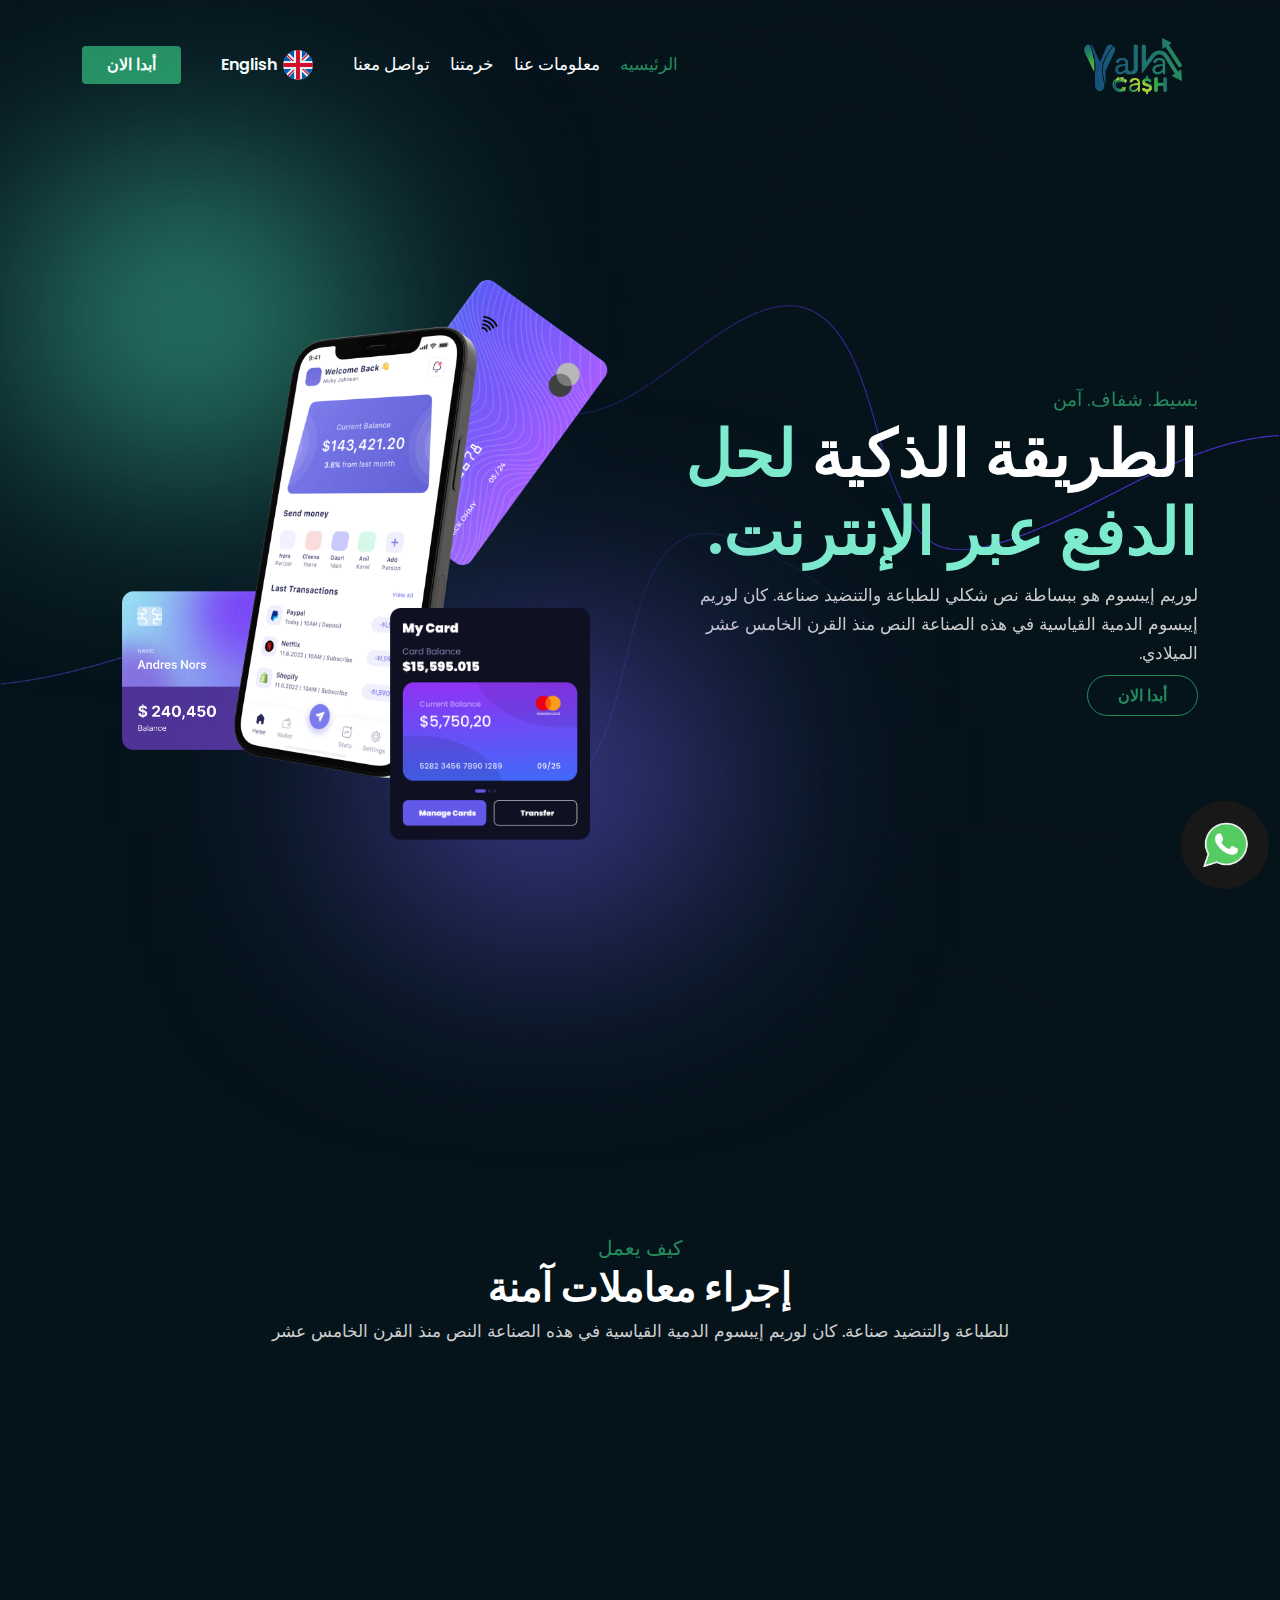
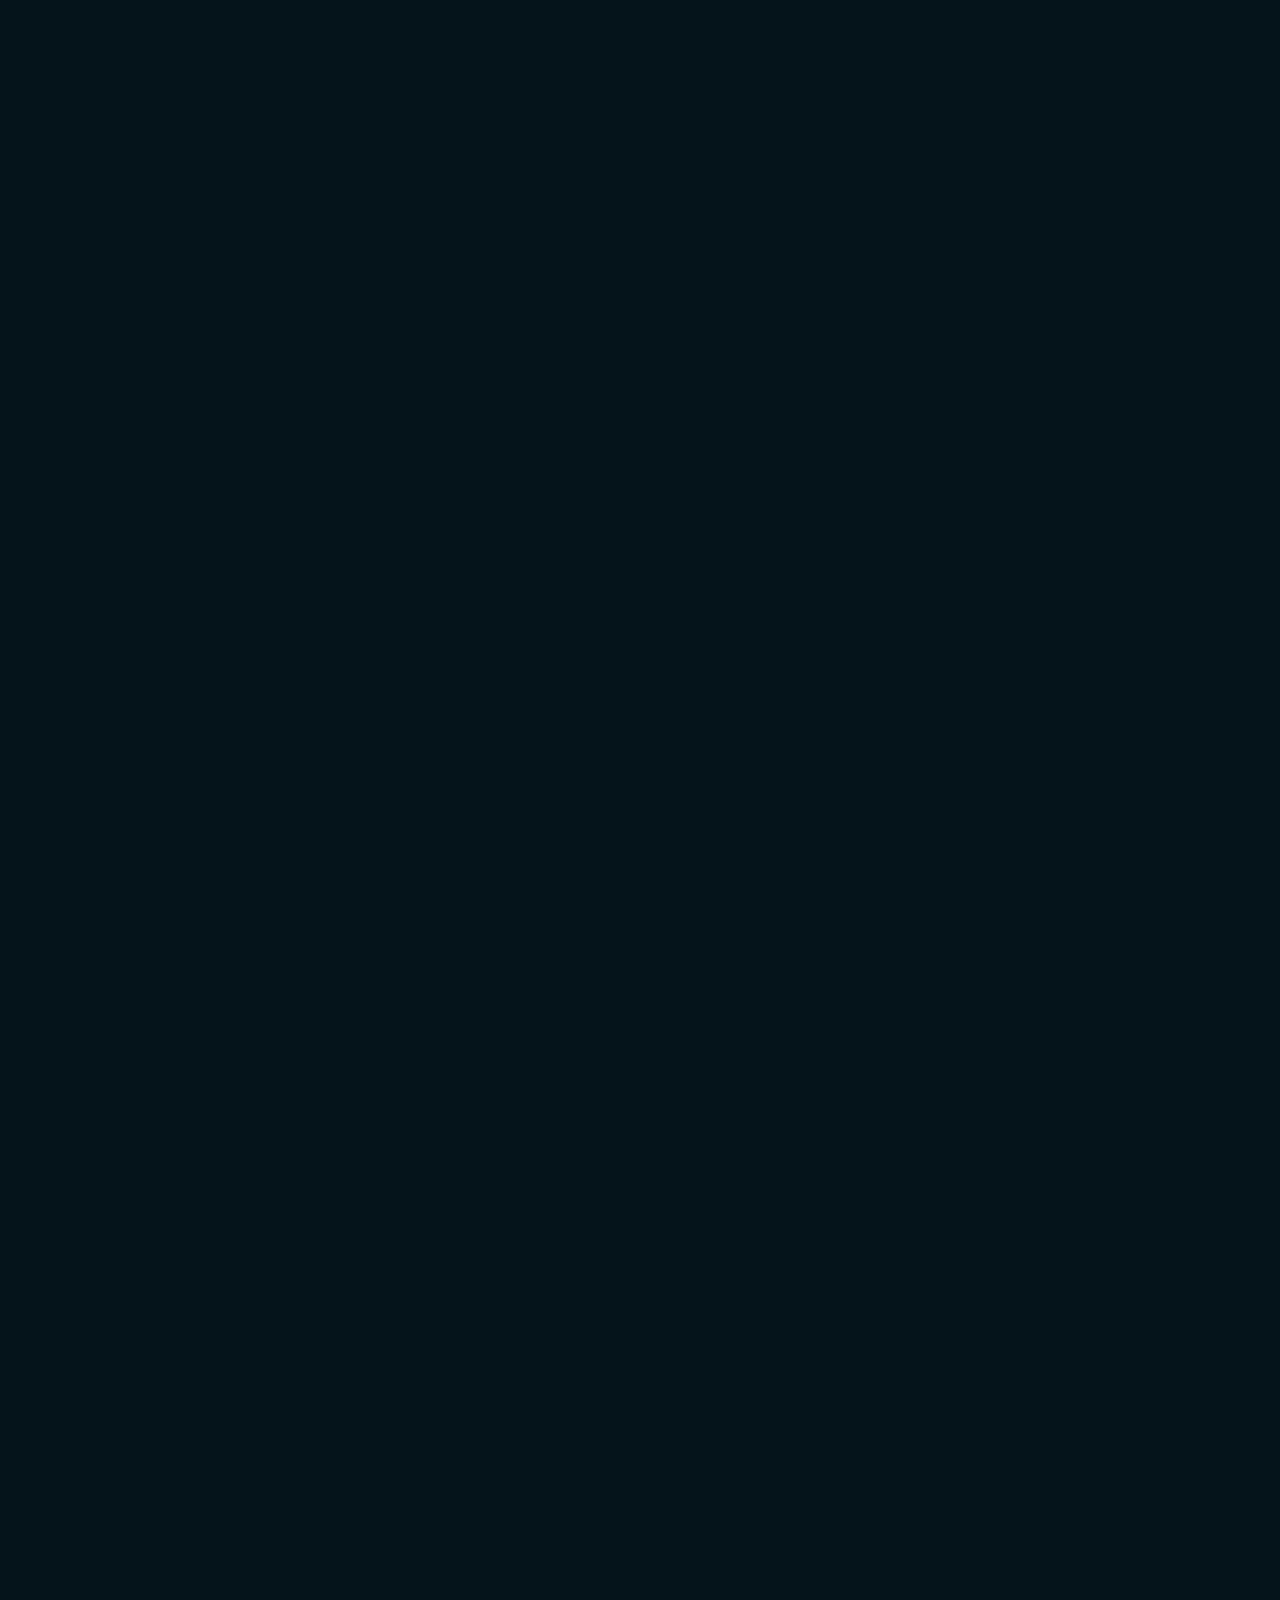
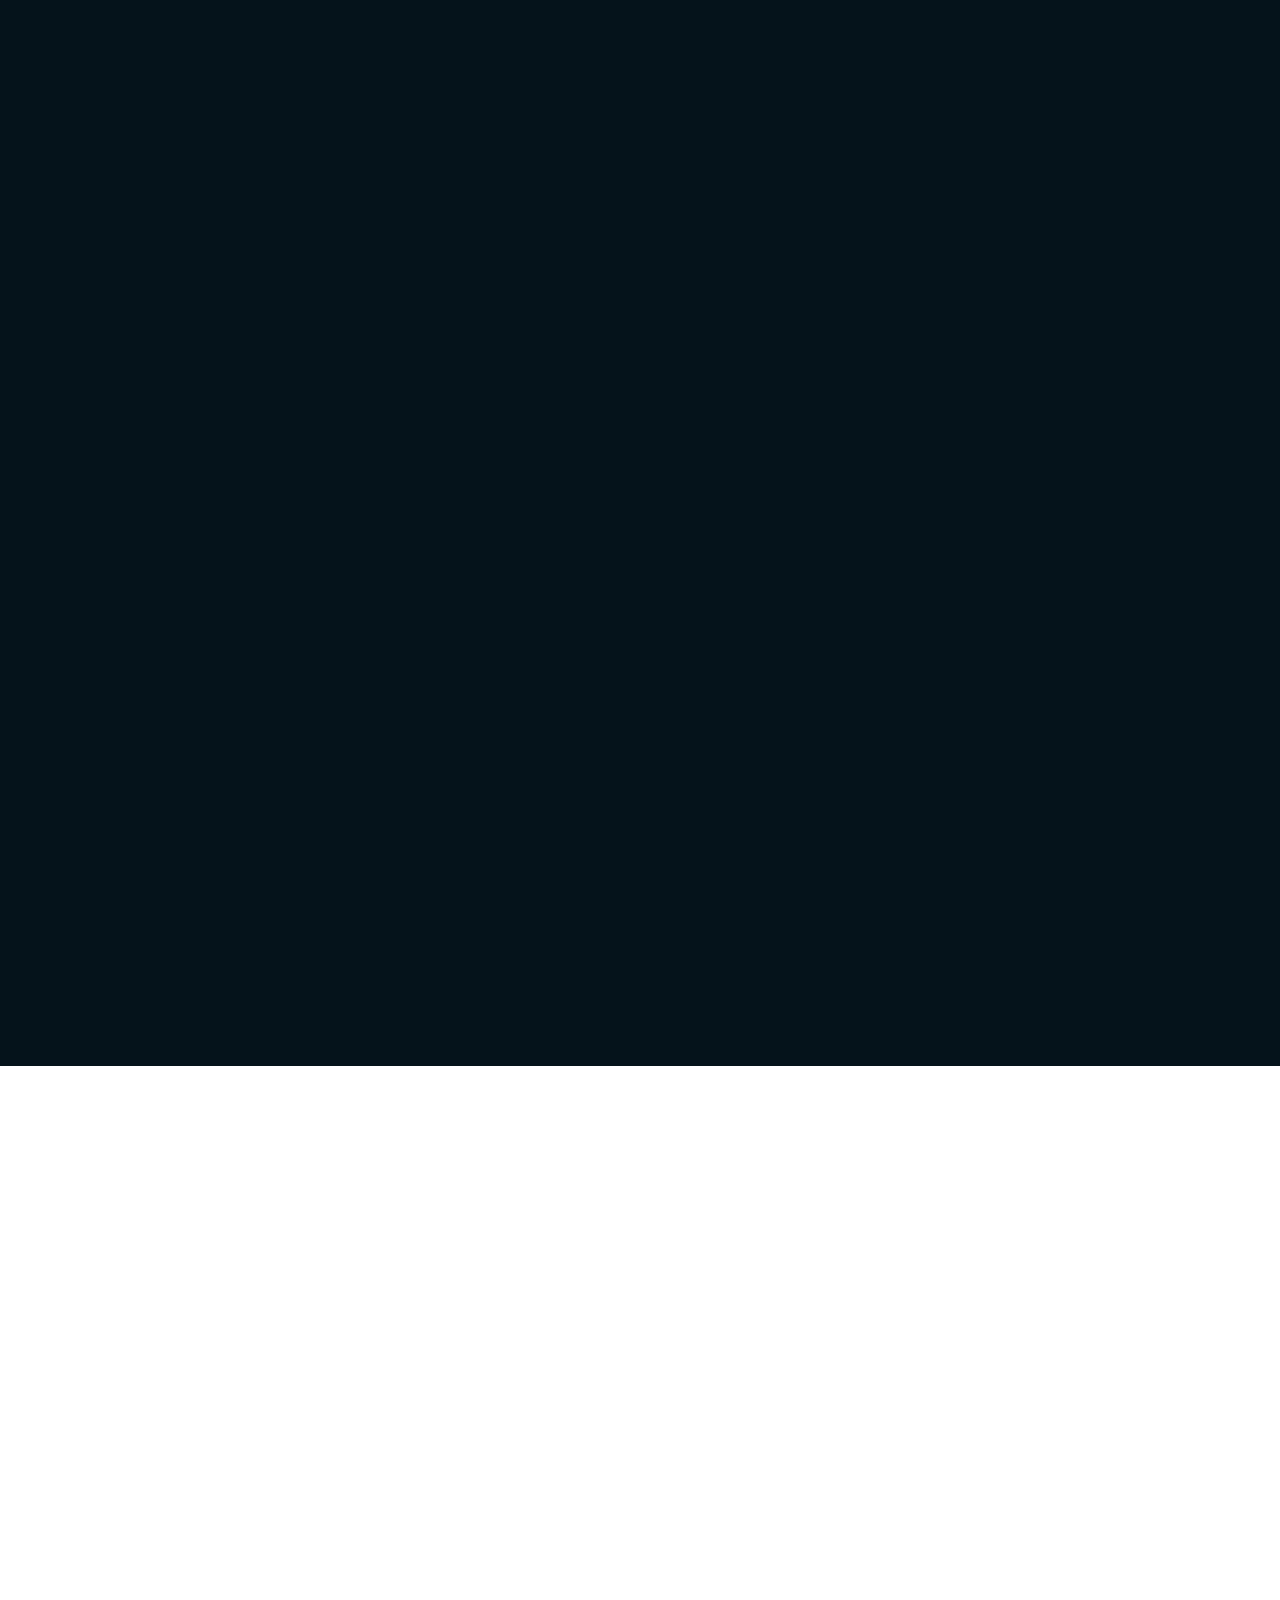
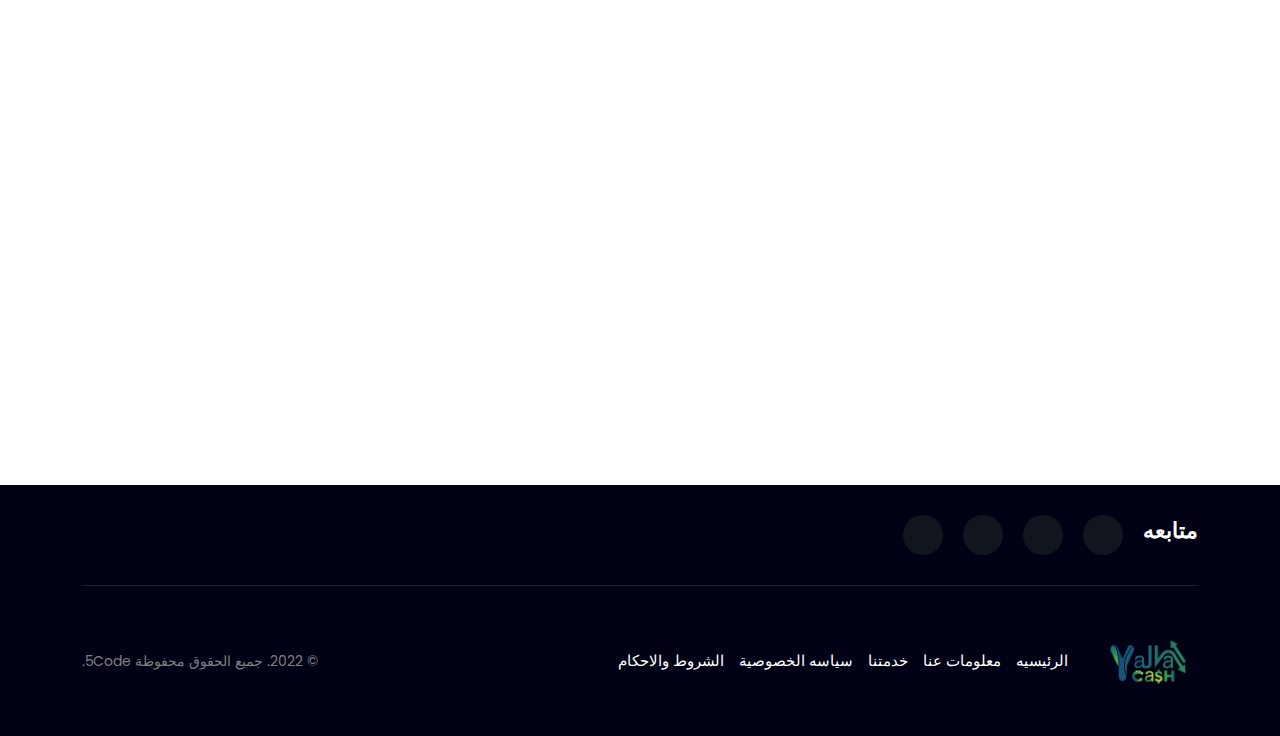
<file: index.html>
<!DOCTYPE html>
<html lang="en" dir="rtl">
  <head>
    <meta charset="UTF-8" />
    <meta name="viewport" content="width=device-width, initial-scale=1.0" />
    <title>Payment Gateway Project</title>
    <link rel="stylesheet" href="css/style.css" />
    <link
      rel="stylesheet"
      href="https://cdnjs.cloudflare.com/ajax/libs/font-awesome/6.4.0/css/all.min.css"
      integrity="sha512-iecdLmaskl7CVkqkXNQ/ZH/XLlvWZOJyj7Yy7tcenmpD1ypASozpmT/E0iPtmFIB46ZmdtAc9eNBvH0H/ZpiBw=="
      crossorigin="anonymous"
      referrerpolicy="no-referrer"
    />
    <!-- bootstarp -->
    <link rel="stylesheet" href="css/bootstrap.css" />
    <script src="js/bootstrap.js"></script>
    <!-- aos -->
    <link href="https://unpkg.com/aos@2.3.1/dist/aos.css" rel="stylesheet" />
  </head>
  <body>
    <div class="logo_fixed">
      <a href="">
        <img src="./images/whatsapp_icon.webp" alt="" />
      </a>
    </div>
    <main>
      <!-- start header -->
      <header>
        <div class="container">
          <div class="logo">
            <img src="./images/123456-08.png" alt="logo" loading="lazy" />
          </div>
          <div class="info">
            <div class="links">
              <a href="index.html" class="link active">الرئيسيه</a>
              <a href="about-us.html" class="link">معلومات عنا</a>
              <a href="#services" class="link">خرمتنا</a>
              <a href="contact-us.html" class="link">تواصل معنا</a>
            </div>
            <div class="lang_list">
              <div class="head">
                <img src="images/en-lang.svg" alt="lang-img" loading="lazy" />
                <span>English</span>
              </div>
              <div class="list">
                <div class="item">
                  <img src="images/en-lang.svg" alt="lang-img" loading="lazy" />
                  <span>English</span>
                </div>
                <div class="item">
                  <img src="images/ar-lang.svg" alt="lang-img" loading="lazy" />
                  <span>عربي</span>
                </div>
              </div>
            </div>
            <a href="login.html" class="btn_contact">أبدا الان</a>
            <span class="btn_menu icon_menu">
              <svg
                xmlns="http://www.w3.org/2000/svg"
                fill="none"
                viewBox="0 0 24 24"
                stroke-width="1.5"
                stroke="currentColor"
                class="w-6 h-6"
              >
                <path
                  stroke-linecap="round"
                  stroke-linejoin="round"
                  d="M3.75 6.75h16.5M3.75 12h16.5m-16.5 5.25h16.5"
                />
              </svg>
            </span>
          </div>
        </div>
      </header>
      <!-- end header -->

      <!-- start menu mobile -->
      <div class="overflow"></div>
      <div class="menu_mobile">
        <div class="head">
          <img src="./images/123456-08.png" alt="" />

          <i class="fa-solid fa-xmark btn_close_menu"></i>
        </div>
        <div class="links">
          <a href="index.html" class="link active">الرئيسيه</a>
          <a href="about-us.html" class="link">معلومات عنا</a>
          <a href="#services" class="link">خرمتنا</a>
          <a href="contact-us.html" class="link">تواصل معنا</a>
        </div>
        <div class="lang_list2">
          <div class="head">
            <img src="images/en-lang.svg" alt="lang-img" loading="lazy" />
            <span>English</span>
          </div>
          <div class="list">
            <div class="item">
              <img src="images/en-lang.svg" alt="lang-img" loading="lazy" />
              <span>English</span>
            </div>
            <div class="item">
              <img src="images/ar-lang.svg" alt="lang-img" loading="lazy" />
              <span>عربي</span>
            </div>
          </div>
        </div>
        <a href="contact-us.html" class="btn_contact"> أبدا الان</a>
      </div>
      <!-- end menu mobile -->

      <!-- start hero section -->
      <div class="hero_section" id="hero">
        <div class="container">
          <div class="line">
            <div
              class="left"
              data-aos="fade-right"
              data-aos-duration="800"
              data-aos-delay="200"
            >
              <div class="subtitle">بسيط. شفاف. آمن</div>
              <h1 class="title">
                الطريقة الذكية <span> لحل الدفع عبر الإنترنت. </span>
              </h1>
              <p class="desc">
                لوريم إيبسوم هو ببساطة نص شكلي للطباعة والتنضيد صناعة. كان لوريم
                إيبسوم الدمية القياسية في هذه الصناعة النص منذ القرن الخامس عشر
                الميلادي.
              </p>
              <a href="create-account.html" class="btn_contact">أبدا الان</a>
            </div>
            <div
              class="right"
              data-aos="fade-left"
              data-aos-duration="800"
              data-aos-delay="200"
            >
              <div class="image">
                <img
                  src="./images/banner-img.png"
                  alt="banner-img"
                  loading="lazy"
                />
                <div class="primary-shadow"></div>
                <div class="primary2-shadow"></div>
              </div>
              <div class="image_block">
                <img src="./images/App-Block01.png" alt="" loading="lazy" />
              </div>
              <div class="image_block2">
                <img src="./images/card3.png" alt="" loading="lazy" />
              </div>
              <div class="image_block3">
                <img src="./images/card2.png" alt="" loading="lazy" />
              </div>
            </div>
          </div>
        </div>
      </div>
      <!-- end hero section -->

      <!-- start brands -->
      <div class="brands">
        <div class="container">
          <div class="images">
            <div
              class="image"
              data-aos="fade-right"
              data-aos-duration="800"
              data-aos-delay="200"
            >
              <img src="./images/brand-img1.svg" alt="" loading="lazy" />
            </div>
            <div
              class="image"
              data-aos="fade-right"
              data-aos-duration="800"
              data-aos-delay="400"
            >
              <img src="./images/brand-img2.png" alt="" loading="lazy" />
            </div>
            <div
              class="image"
              data-aos="fade-right"
              data-aos-duration="800"
              data-aos-delay="500"
            >
              <img src="./images/brand-img3.png" alt="" loading="lazy" />
            </div>
            <div
              class="image"
              data-aos="fade-right"
              data-aos-duration="800"
              data-aos-delay="600"
            >
              <img src="./images/brand-img4.png" alt="" loading="lazy" />
            </div>
            <div
              class="image"
              data-aos="fade-right"
              data-aos-duration="800"
              data-aos-delay="700"
            >
              <img src="./images/brand-img5.png" alt="" loading="lazy" />
            </div>
            <div
              class="image"
              data-aos="fade-right"
              data-aos-duration="800"
              data-aos-delay="800"
            >
              <img src="./images/brand-img6.png" alt="" loading="lazy" />
            </div>
            <div
              class="image"
              data-aos="fade-right"
              data-aos-duration="800"
              data-aos-delay="900"
            >
              <img src="./images/brand-img7.png" alt="" loading="lazy" />
            </div>
            <div
              class="image"
              data-aos="fade-right"
              data-aos-duration="800"
              data-aos-delay="10 00"
            >
              <img src="./images/brand-img8.png" alt="" loading="lazy" />
            </div>
          </div>
        </div>
      </div>
      <!-- end brands -->
    </main>

    <!-- start HOW IT WORKS -->
    <div class="how_it_works" id="about">
      <div class="container">
        <div class="text-center">
          <div class="subtitle">كيف يعمل</div>
          <h3 class="title">إجراء معاملات آمنة</h3>
          <p class="desc">
            للطباعة والتنضيد صناعة. كان لوريم إيبسوم الدمية القياسية في هذه
            الصناعة النص منذ القرن الخامس عشر
          </p>
        </div>

        <div class="boxs">
          <div
            class="box"
            data-aos="fade-left"
            data-aos-duration="800"
            data-aos-delay="300"
          >
            <div class="step">الخطوة 1</div>
            <h4>الاشتراك والاتصال</h4>
            <p>
              للطباعة والتنضيد صناعة. كان لوريم إيبسوم الدمية القياسية في هذه
              الصناعة النص منذ القرن الخامس عشر
            </p>
          </div>
          <div
            class="box"
            data-aos="fade-left"
            data-aos-duration="800"
            data-aos-delay="500"
          >
            <div class="step">الخطوة الثانية</div>
            <h4>تخصيص صفحة الدفع</h4>
            <p>
              للطباعة والتنضيد صناعة. كان لوريم إيبسوم الدمية القياسية في هذه
              الصناعة النص منذ القرن الخامس عشر
            </p>
          </div>
          <div
            class="box"
            data-aos="fade-left"
            data-aos-duration="800"
            data-aos-delay="700"
          >
            <div class="step">الخطوة الثالثة</div>
            <h4>قبول المدفوعات</h4>
            <p>
              للطباعة والتنضيد صناعة. كان لوريم إيبسوم الدمية القياسية في هذه
              الصناعة النص منذ القرن الخامس عشر
            </p>
          </div>
        </div>
      </div>
    </div>
    <!-- end HOW IT WORKS -->

    <!-- start Awesome payment Services -->
    <div class="awesome_payment_services">
      <div class="container">
        <div class="text-center">
          <h2
            class="title"
            data-aos="fade-up"
            data-aos-duration="800"
            data-aos-delay="300"
          >
            رائعة <span> خدمات الدفع </span>
          </h2>
          <p
            class="desc"
            data-aos="fade-up"
            data-aos-duration="800"
            data-aos-delay="300"
          >
            لطباعة والتنضيد صناعة. كان لوريم إيبسوم الدمية القياسية في هذه
            الصناعة النص منذ القرن الخامس عشر الصناعة النص منذ القرن الخامس عشر
          </p>
        </div>
        <div class="boxs">
          <div
            class="box"
            data-aos="fade-left"
            data-aos-duration="800"
            data-aos-delay="300"
          >
            <div class="icon">
              <img src="./images/brand-img1.svg" alt="" loading="lazy" />
            </div>
            <div class="text">
              <h4>ميزة كاش</h4>
              <p>
                لطباعة والتنضيد صناعة. كان لوريم إيبسوم الدمية القياسية في هذه
                الصناعة النص منذ القرن الخامس عشر
              </p>
            </div>
          </div>
          <div
            class="box"
            data-aos="fade-left"
            data-aos-duration="800"
            data-aos-delay="500"
          >
            <div class="icon">
              <img src="./images/brand-img2.png" alt="" loading="lazy" />
            </div>
            <div class="text">
              <h4>فوري كاش</h4>
              <p>
                لطباعة والتنضيد صناعة. كان لوريم إيبسوم الدمية القياسية في هذه
                الصناعة النص منذ القرن الخامس عشر
              </p>
            </div>
          </div>
          <div
            class="box"
            data-aos="fade-left"
            data-aos-duration="800"
            data-aos-delay="700"
          >
            <div class="icon">
              <img src="./images/brand-img3.png" alt="" loading="lazy" />
            </div>
            <div class="text">
              <h4>الدفع ب فيزا</h4>
              <p>
                لطباعة والتنضيد صناعة. كان لوريم إيبسوم الدمية القياسية في هذه
                الصناعة النص منذ القرن الخامس عشر.
              </p>
            </div>
          </div>
          <div
            class="box"
            data-aos="fade-right"
            data-aos-duration="800"
            data-aos-delay="300"
          >
            <div class="icon">
              <img src="./images/brand-img4.png" alt="" loading="lazy" />
            </div>
            <div class="text">
              <h4>STC دفع</h4>
              <p>
                لطباعة والتنضيد صناعة. كان لوريم إيبسوم الدمية القياسية في هذه
                الصناعة النص منذ القرن الخامس عشر
              </p>
            </div>
          </div>
          <div
            class="box"
            data-aos="fade-right"
            data-aos-duration="800"
            data-aos-delay="500"
          >
            <div class="icon">
              <img src="./images/brand-img5.png" alt="" loading="lazy" />
            </div>
            <div class="text">
              <h4>ابل دفع</h4>
              <p>
                لطباعة والتنضيد صناعة. كان لوريم إيبسوم الدمية القياسية في هذه
                الصناعة النص منذ القرن الخامس عشر
              </p>
            </div>
          </div>
          <div
            class="box"
            data-aos="fade-right"
            data-aos-duration="800"
            data-aos-delay="700"
          >
            <div class="icon">
              <img src="./images/brand-img6.png" alt="" loading="lazy" />
            </div>
            <div class="text">
              <h4>اورانج كاش</h4>
              <p>
                لطباعة والتنضيد صناعة. كان لوريم إيبسوم الدمية القياسية في هذه
                الصناعة النص منذ القرن الخامس عشر
              </p>
            </div>
          </div>
          <div
            class="box"
            data-aos="fade-right"
            data-aos-duration="800"
            data-aos-delay="900"
          >
            <div class="icon">
              <img src="./images/brand-img7.png" alt="" loading="lazy" />
            </div>
            <div class="text">
              <h4>فودافون كاش</h4>
              <p>
                لطباعة والتنضيد صناعة. كان لوريم إيبسوم الدمية القياسية في هذه
                الصناعة النص منذ القرن الخامس عشر
              </p>
            </div>
          </div>
          <div
            class="box"
            data-aos="fade-left"
            data-aos-duration="800"
            data-aos-delay="300"
          >
            <div class="icon">
              <img src="./images/brand-img8.png" alt="" loading="lazy" />
            </div>
            <div class="text">
              <h4>اتصالات كاش</h4>
              <p>
                لطباعة والتنضيد صناعة. كان لوريم إيبسوم الدمية القياسية في هذه
                الصناعة النص منذ القرن الخامس عشر
              </p>
            </div>
          </div>
          <div
            class="box"
            data-aos="fade-left"
            data-aos-duration="800"
            data-aos-delay="500"
          >
            <div class="icon">
              <img src="./images/brand-img9.jpg" alt="" loading="lazy" />
            </div>
            <div class="text">
              <h4>مصاري كاش</h4>

              <p>
                لطباعة والتنضيد صناعة. كان لوريم إيبسوم الدمية القياسية في هذه
                الصناعة النص منذ القرن الخامس عشر
              </p>
            </div>
          </div>
        </div>
      </div>
    </div>
    <!-- end Awesome payment Services -->

    <!-- start payment process -->
    <div class="payment_process">
      <div class="container">
        <div class="line">
          <div
            class="left"
            data-aos="fade-right"
            data-aos-duration="800"
            data-aos-delay="300"
          >
            <h2 class="title">تبسيط عمليات الدفع الخاصة بك</h2>
            <p class="desc">
              لطباعة والتنضيد صناعة. كان لوريم إيبسوم الدمية القياسية في هذه
              الصناعة النص منذ القرن الخامس عشرلطباعة والتنضيد صناعة. كان لوريم
              إيبسوم الدمية القياسية في هذه الصناعة النص منذ القرن الخامس عشر
            </p>
            <div class="features">
              <div class="feature">
                <div class="icon">
                  <img
                    src="./images/Icon-process-1.png"
                    alt=""
                    loading="lazy"
                  />
                </div>
                <div class="text">
                  <h4>إنشاء حساب</h4>

                  <p>
                    القرن الخامس عشرلطباعة والتنضيد صناعة. كان لوريم إيبسوم
                    الدمية القياسية في هذه الصناعة النص منذ القرن الخامس عشر
                  </p>
                </div>
              </div>
              <div class="feature">
                <div class="icon">
                  <img
                    src="./images/Icon-process-2.png"
                    alt=""
                    loading="lazy"
                  />
                </div>
                <div class="text">
                  <h4>تكوين المستخدم</h4>
                  <p>
                    القرن الخامس عشرلطباعة والتنضيد صناعة. كان لوريم إيبسوم
                    الدمية القياسية في هذه الصناعة النص منذ القرن الخامس عشر
                  </p>
                </div>
              </div>
              <div class="feature">
                <div class="icon">
                  <img
                    src="./images/Icon-process-3.png"
                    alt=""
                    loading="lazy"
                  />
                </div>
                <div class="text">
                  <h4>تمتع بالوصول الكامل</h4>
                  <p>
                    القرن الخامس عشرلطباعة والتنضيد صناعة. كان لوريم إيبسوم
                    الدمية القياسية في هذه الصناعة النص منذ القرن الخامس عشر
                  </p>
                </div>
              </div>
            </div>
          </div>
          <div
            class="right"
            data-aos="fade-left"
            data-aos-duration="800"
            data-aos-delay="500"
          >
            <div class="image">
              <img src="./images/process-img.png" alt="" loading="lazy" />
            </div>
          </div>
        </div>
      </div>
    </div>
    <!-- end payment process -->

    <!-- start Payment Services -->
    <div class="payment_services" id="services">
      <div class="container">
        <div class="line">
          <div
            class="boxs"
            data-aos="fade-left"
            data-aos-duration="800"
            data-aos-delay="300"
          >
            <div class="box">
              <div class="icon">
                <img src="./images/Icon-services-1.png" alt="" />
              </div>

              <h4>السداد السلس</h4>
              <p>يتيح التطبيق للمستخدمين إجراء المدفوعات بسلاسة وأمان.</p>
            </div>
            <div class="box">
              <div class="icon">
                <img src="./images/Icon-services-2.png" alt="" />
              </div>
              <h4>الدفع المتعدد</h4>
              <p>يتيح التطبيق للمستخدمين إجراء المدفوعات بسلاسة وأمان.</p>
            </div>
            <div class="box">
              <div class="icon">
                <img src="./images/Icon-services-3.png" alt="" />
              </div>
              <h4>معاملة آمنة</h4>

              <p>يتيح التطبيق للمستخدمين إجراء المدفوعات بسلاسة وأمان.</p>
            </div>
          </div>
          <div
            class="image"
            data-aos="fade-up"
            data-aos-duration="800"
            data-aos-delay="500"
          >
            <img src="./images/services-img.png" alt="" loading="lazy" />
          </div>
          <div
            class="boxs"
            data-aos="fade-right"
            data-aos-duration="800"
            data-aos-delay="700"
          >
            <div class="box">
              <div class="icon">
                <img src="./images/Icon-services-1.png" alt="" />
              </div>
              <h4>السداد السلس</h4>

              <p>يتيح التطبيق للمستخدمين إجراء المدفوعات بسلاسة وأمان.</p>
            </div>
            <div class="box">
              <div class="icon">
                <img src="./images/Icon-services-2.png" alt="" />
              </div>
              <h4>الدفع المتعدد</h4>
              <p>يتيح التطبيق للمستخدمين إجراء المدفوعات بسلاسة وأمان.</p>
            </div>
            <div class="box">
              <div class="icon">
                <img src="./images/Icon-services-3.png" alt="" />
              </div>
              <h4>معاملة آمنة</h4>
              <p>يتيح التطبيق للمستخدمين إجراء المدفوعات بسلاسة وأمان.</p>
            </div>
          </div>
        </div>
      </div>
    </div>
    <!-- end Payment Services -->

    <!-- start Complete Control -->
    <div class="complete_control">
      <div class="container">
        <div
          class="head"
          data-aos="fade-up"
          data-aos-duration="800"
          data-aos-delay="300"
        >
          <div class="text">
            <h3>تمتع بالسيطرة الكاملة <span> مع التمويل </span></h3>
            <p>
              القرن الخامس عشرلطباعة والتنضيد صناعة. كان لوريم إيبسوم الدمية
              القياسية في هذه الصناعة النص منذ القرن الخامس عشر
            </p>
          </div>
          <a href="" class="btn_contact">أبدا الان</a>
        </div>
        <div class="boxs">
          <div
            class="box"
            data-aos="fade-left"
            data-aos-duration="800"
            data-aos-delay="300"
          >
            <div class="icon">
              <svg
                xmlns="http://www.w3.org/2000/svg"
                fill="none"
                viewBox="0 0 24 24"
                stroke-width="1.5"
                stroke="currentColor"
                class="w-6 h-6"
              >
                <path
                  stroke-linecap="round"
                  stroke-linejoin="round"
                  d="M2.25 18.75a60.07 60.07 0 0115.797 2.101c.727.198 1.453-.342 1.453-1.096V18.75M3.75 4.5v.75A.75.75 0 013 6h-.75m0 0v-.375c0-.621.504-1.125 1.125-1.125H20.25M2.25 6v9m18-10.5v.75c0 .414.336.75.75.75h.75m-1.5-1.5h.375c.621 0 1.125.504 1.125 1.125v9.75c0 .621-.504 1.125-1.125 1.125h-.375m1.5-1.5H21a.75.75 0 00-.75.75v.75m0 0H3.75m0 0h-.375a1.125 1.125 0 01-1.125-1.125V15m1.5 1.5v-.75A.75.75 0 003 15h-.75M15 10.5a3 3 0 11-6 0 3 3 0 016 0zm3 0h.008v.008H18V10.5zm-12 0h.008v.008H6V10.5z"
                />
              </svg>
            </div>
            <h4>التدفق النقدي</h4>

            <p>
              القرن الخامس عشرلطباعة والتنضيد صناعة. كان لوريم إيبسوم القياسية
              في هذه الصناعة النص
            </p>
          </div>
          <div
            class="box"
            data-aos="fade-left"
            data-aos-duration="800"
            data-aos-delay="500"
          >
            <div class="icon">
              <svg
                xmlns="http://www.w3.org/2000/svg"
                fill="none"
                viewBox="0 0 24 24"
                stroke-width="1.5"
                stroke="currentColor"
                class="w-6 h-6"
              >
                <path
                  stroke-linecap="round"
                  stroke-linejoin="round"
                  d="M2.25 18L9 11.25l4.306 4.307a11.95 11.95 0 015.814-5.519l2.74-1.22m0 0l-5.94-2.28m5.94 2.28l-2.28 5.941"
                />
              </svg>
            </div>
            <h4>التداول عبر الإنترنت</h4>
            <p>
              القرن الخامس عشرلطباعة والتنضيد صناعة. كان لوريم إيبسوم القياسية
              في هذه الصناعة النص
            </p>
          </div>
          <div
            class="box"
            data-aos="fade-left"
            data-aos-duration="800"
            data-aos-delay="700"
          >
            <div class="icon">
              <svg
                xmlns="http://www.w3.org/2000/svg"
                fill="none"
                viewBox="0 0 24 24"
                stroke-width="1.5"
                stroke="currentColor"
                class="w-6 h-6"
              >
                <path
                  stroke-linecap="round"
                  stroke-linejoin="round"
                  d="M12 6v12m-3-2.818l.879.659c1.171.879 3.07.879 4.242 0 1.172-.879 1.172-2.303 0-3.182C13.536 12.219 12.768 12 12 12c-.725 0-1.45-.22-2.003-.659-1.106-.879-1.106-2.303 0-3.182s2.9-.879 4.006 0l.415.33M21 12a9 9 0 11-18 0 9 9 0 0118 0z"
                />
              </svg>
            </div>
            <h4>الاستثمار</h4>
            <p>
              القرن الخامس عشرلطباعة والتنضيد صناعة. كان لوريم إيبسوم القياسية
              في هذه الصناعة النص
            </p>
          </div>
          <div
            class="box"
            data-aos="fade-left"
            data-aos-duration="800"
            data-aos-delay="300"
          >
            <div class="icon">
              <svg
                xmlns="http://www.w3.org/2000/svg"
                fill="none"
                viewBox="0 0 24 24"
                stroke-width="1.5"
                stroke="currentColor"
                class="w-6 h-6"
              >
                <path
                  stroke-linecap="round"
                  stroke-linejoin="round"
                  d="M2.25 8.25h19.5M2.25 9h19.5m-16.5 5.25h6m-6 2.25h3m-3.75 3h15a2.25 2.25 0 002.25-2.25V6.75A2.25 2.25 0 0019.5 4.5h-15a2.25 2.25 0 00-2.25 2.25v10.5A2.25 2.25 0 004.5 19.5z"
                />
              </svg>
            </div>
            <h4>بطاقة افتراضية</h4>
            <p>
              القرن الخامس عشرلطباعة والتنضيد صناعة. كان لوريم إيبسوم القياسية
              في هذه الصناعة النص
            </p>
          </div>
          <div
            class="box"
            data-aos="fade-left"
            data-aos-duration="800"
            data-aos-delay="500"
          >
            <div class="icon">
              <svg
                xmlns="http://www.w3.org/2000/svg"
                fill="none"
                viewBox="0 0 24 24"
                stroke-width="1.5"
                stroke="currentColor"
                class="w-6 h-6"
              >
                <path
                  stroke-linecap="round"
                  stroke-linejoin="round"
                  d="M8.25 21v-4.875c0-.621.504-1.125 1.125-1.125h2.25c.621 0 1.125.504 1.125 1.125V21m0 0h4.5V3.545M12.75 21h7.5V10.75M2.25 21h1.5m18 0h-18M2.25 9l4.5-1.636M18.75 3l-1.5.545m0 6.205l3 1m1.5.5l-1.5-.5M6.75 7.364V3h-3v18m3-13.636l10.5-3.819"
                />
              </svg>
            </div>

            <h4>حساب الشركة</h4>
            <p>
              القرن الخامس عشرلطباعة والتنضيد صناعة. كان لوريم إيبسوم القياسية
              في هذه الصناعة النص
            </p>
          </div>
          <div
            class="box"
            data-aos="fade-left"
            data-aos-duration="800"
            data-aos-delay="700"
          >
            <div class="icon">
              <svg
                xmlns="http://www.w3.org/2000/svg"
                fill="none"
                viewBox="0 0 24 24"
                stroke-width="1.5"
                stroke="currentColor"
                class="w-6 h-6"
              >
                <path
                  stroke-linecap="round"
                  stroke-linejoin="round"
                  d="M11.42 15.17L17.25 21A2.652 2.652 0 0021 17.25l-5.877-5.877M11.42 15.17l2.496-3.03c.317-.384.74-.626 1.208-.766M11.42 15.17l-4.655 5.653a2.548 2.548 0 11-3.586-3.586l6.837-5.63m5.108-.233c.55-.164 1.163-.188 1.743-.14a4.5 4.5 0 004.486-6.336l-3.276 3.277a3.004 3.004 0 01-2.25-2.25l3.276-3.276a4.5 4.5 0 00-6.336 4.486c.091 1.076-.071 2.264-.904 2.95l-.102.085m-1.745 1.437L5.909 7.5H4.5L2.25 3.75l1.5-1.5L7.5 4.5v1.409l4.26 4.26m-1.745 1.437l1.745-1.437m6.615 8.206L15.75 15.75M4.867 19.125h.008v.008h-.008v-.008z"
                />
              </svg>
            </div>

            <h4>صندوق الإيداع</h4>
            <p>
              القرن الخامس عشرلطباعة والتنضيد صناعة. كان لوريم إيبسوم القياسية
              في هذه الصناعة النص
            </p>
          </div>
        </div>
      </div>
    </div>
    <!-- end Complete Control -->

    <!-- start contact -->
    <div class="contact_section" id="contact">
      <div class="container">
        <div
          class="content"
          data-aos="fade-up"
          data-aos-duration="800"
          data-aos-delay="300"
        >
          <div class="text">
            <div class="icon">
              <svg
                xmlns="http://www.w3.org/2000/svg"
                fill="none"
                viewBox="0 0 24 24"
                stroke-width="1.5"
                stroke="currentColor"
                class="w-6 h-6"
              >
                <path
                  stroke-linecap="round"
                  stroke-linejoin="round"
                  d="M7.875 14.25l1.214 1.942a2.25 2.25 0 001.908 1.058h2.006c.776 0 1.497-.4 1.908-1.058l1.214-1.942M2.41 9h4.636a2.25 2.25 0 011.872 1.002l.164.246a2.25 2.25 0 001.872 1.002h2.092a2.25 2.25 0 001.872-1.002l.164-.246A2.25 2.25 0 0116.954 9h4.636M2.41 9a2.25 2.25 0 00-.16.832V12a2.25 2.25 0 002.25 2.25h15A2.25 2.25 0 0021.75 12V9.832c0-.287-.055-.57-.16-.832M2.41 9a2.25 2.25 0 01.382-.632l3.285-3.832a2.25 2.25 0 011.708-.786h8.43c.657 0 1.281.287 1.709.786l3.284 3.832c.163.19.291.404.382.632M4.5 20.25h15A2.25 2.25 0 0021.75 18v-2.625c0-.621-.504-1.125-1.125-1.125H3.375c-.621 0-1.125.504-1.125 1.125V18a2.25 2.25 0 002.25 2.25z"
                />
              </svg>
            </div>
            <div class="details">
              <h3>احصل على نصائح تسويقية طازجة</h3>
              <p>
                للطباعة والتنضيد صناعة. كان لوريم إيبسوم الدمية القياسية في هذه
                الصناعة النص منذ القرن الخامس عشر الميلادي.
              </p>
            </div>
          </div>

          <div class="form">
            <form action="">
              <div class="input">
                <input type="text" placeholder="Your Email" />
              </div>
              <button class="">
                <svg
                  xmlns="http://www.w3.org/2000/svg"
                  fill="none"
                  viewBox="0 0 24 24"
                  stroke-width="1.5"
                  stroke="currentColor"
                  class="w-6 h-6"
                >
                  <path
                    stroke-linecap="round"
                    stroke-linejoin="round"
                    d="M21.75 6.75v10.5a2.25 2.25 0 01-2.25 2.25h-15a2.25 2.25 0 01-2.25-2.25V6.75m19.5 0A2.25 2.25 0 0019.5 4.5h-15a2.25 2.25 0 00-2.25 2.25m19.5 0v.243a2.25 2.25 0 01-1.07 1.916l-7.5 4.615a2.25 2.25 0 01-2.36 0L3.32 8.91a2.25 2.25 0 01-1.07-1.916V6.75"
                  />
                </svg>
              </button>
            </form>
          </div>
        </div>
      </div>
    </div>
    <!-- end contact -->

    <!-- start footer -->
    <footer>
      <div class="container">
        <div class="footer_top">
          <h4>متابعه</h4>
          <div class="social_media">
            <a href="#">
              <i class="fa-brands fa-facebook-f"></i>
            </a>
            <a href="#">
              <i class="fa-brands fa-twitter"></i>
            </a>
            <a href="#">
              <i class="fa-brands fa-instagram"></i>
            </a>
            <a href="#">
              <i class="fa-brands fa-youtube"></i>
            </a>
          </div>
        </div>
        <div class="footer_bottom">
          <div class="info">
            <div class="logo">
              <img src="./images/123456-08.png" alt="" />
            </div>
            <div class="links">
              <a href="index.html" class="link active">الرئيسيه</a>
              <a href="about-us.html" class="link">معلومات عنا</a>
              <a href="#services" class="link">خدمتنا</a>
              <a href="privacy-policy.html" class="link">سياسه الخصوصية</a>
              <a href="terms-and-conditions.html" class="link"
                >الشروط والاحكام</a
              >
            </div>
          </div>
          <p>© 2022. جميع الحقوق محفوظة 5Code.</p>
        </div>
      </div>
    </footer>
    <!-- end footr -->

    <script src="js/main.js"></script>
    <script src="https://unpkg.com/aos@2.3.1/dist/aos.js"></script>
    <script>
      AOS.init();
    </script>
  </body>
</html>
</file>
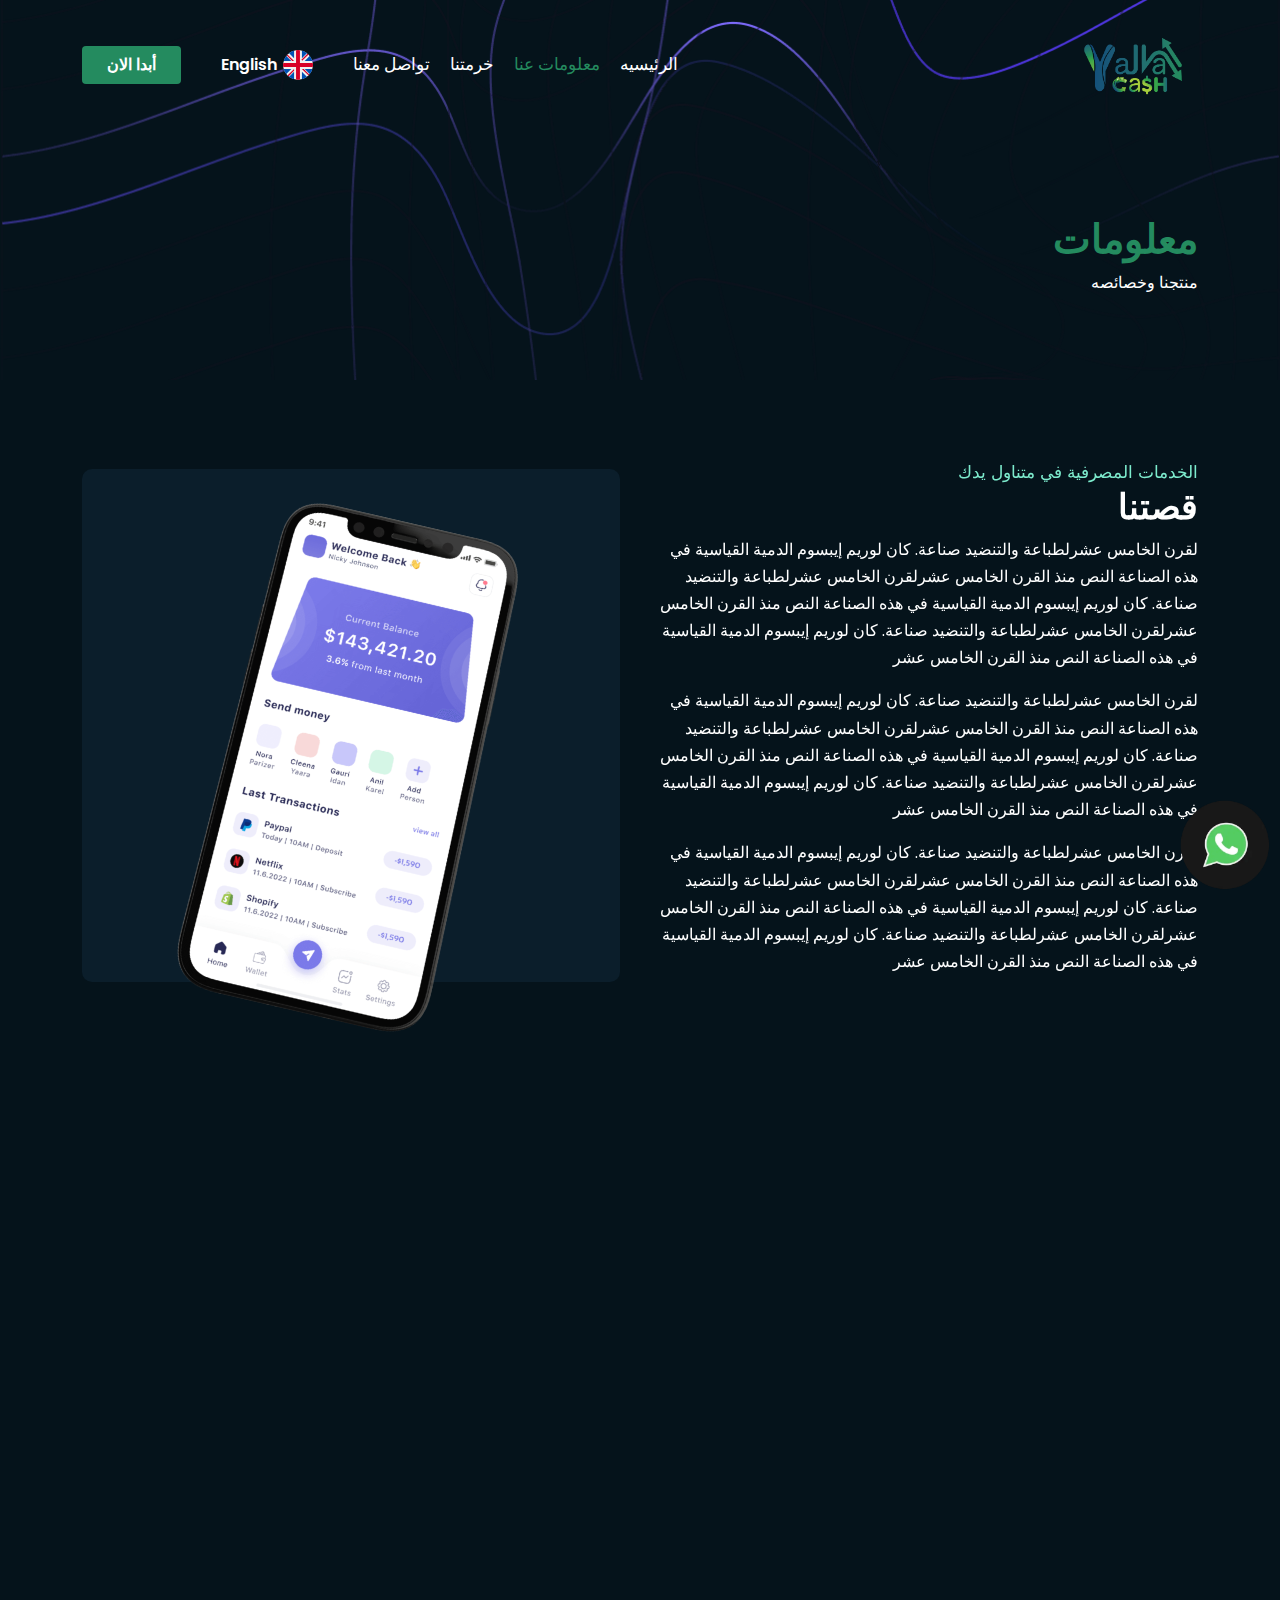
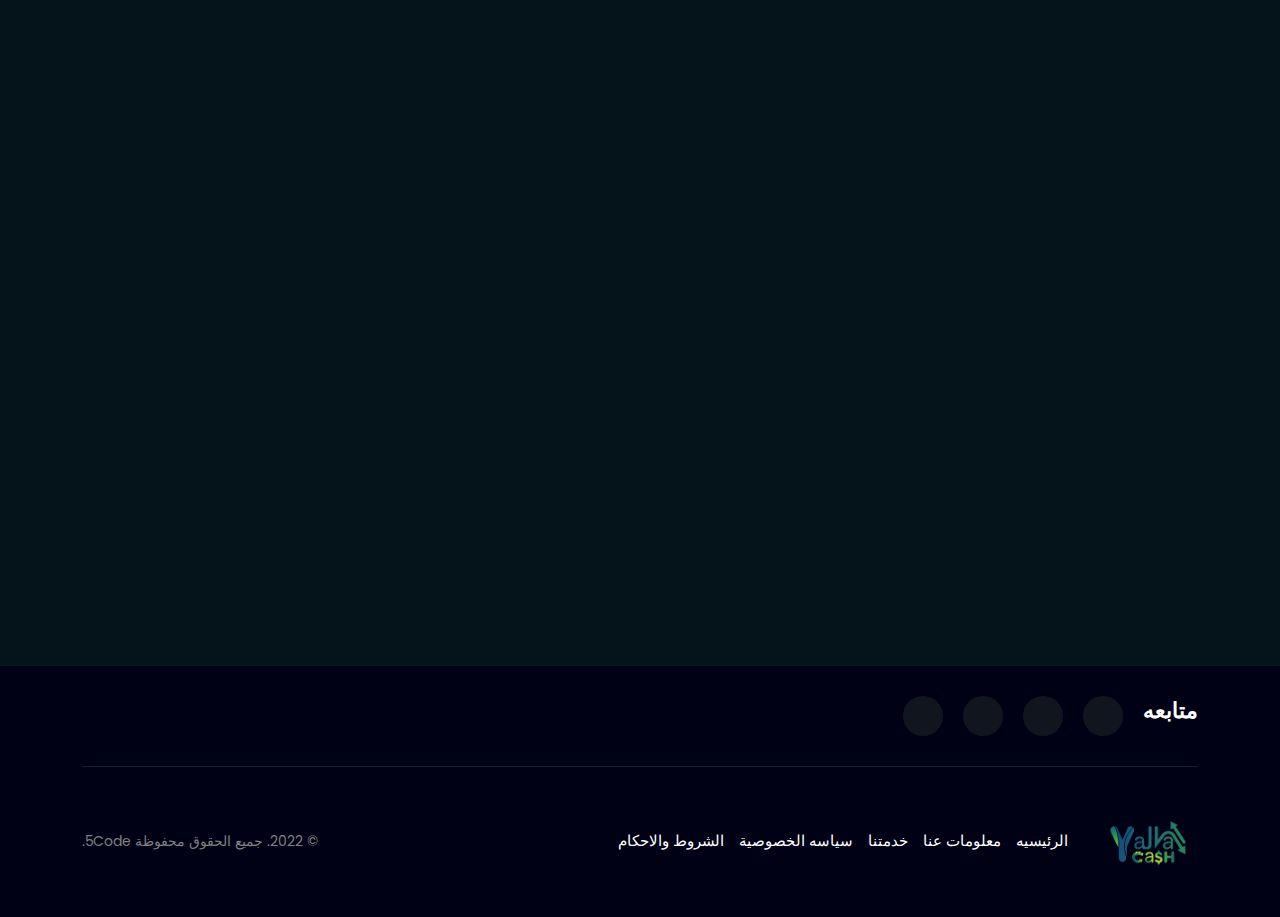
<file: about-us.html>
<!DOCTYPE html>
<html lang="en">
  <head>
    <meta charset="UTF-8" />
    <meta name="viewport" content="width=device-width, initial-scale=1.0" />
    <title>Payment Gateway Project</title>
    <link rel="stylesheet" href="css/style.css" />
    <link
      rel="stylesheet"
      href="https://cdnjs.cloudflare.com/ajax/libs/font-awesome/6.4.0/css/all.min.css"
      integrity="sha512-iecdLmaskl7CVkqkXNQ/ZH/XLlvWZOJyj7Yy7tcenmpD1ypASozpmT/E0iPtmFIB46ZmdtAc9eNBvH0H/ZpiBw=="
      crossorigin="anonymous"
      referrerpolicy="no-referrer"
    />
    <!-- bootstarp -->
    <link rel="stylesheet" href="css/bootstrap.css" />
    <script src="js/bootstrap.js"></script>
    <!-- aos -->
    <link href="https://unpkg.com/aos@2.3.1/dist/aos.css" rel="stylesheet">

  </head>
  <body>
    <div class="logo_fixed">
      <a href="">
        <img src="./images/whatsapp_icon.webp" alt="" />
      </a>
    </div>
    <div class="head_page">
      <!-- start header -->
      <header>
        <div class="container">
          <div class="logo">
            <img src="./images/123456-08.png" alt="logo" loading="lazy" />
          </div>
          <div class="info">
            <div class="links">
              <a href="index.html" class="link">الرئيسيه</a>
              <a href="about-us.html" class="link active">معلومات عنا</a>
              <a href="#services" class="link">خرمتنا</a>
              <a href="contact-us.html" class="link">تواصل معنا</a>
            </div>
            <div class="lang_list">
              <div class="head">
                <img src="images/en-lang.svg" alt="lang-img" loading="lazy" />
                <span>English</span>
              </div>
              <div class="list">
                <div class="item">
                  <img src="images/en-lang.svg" alt="lang-img" loading="lazy" />
                  <span>English</span>
                </div>
                <div class="item">
                  <img src="images/ar-lang.svg" alt="lang-img" loading="lazy" />
                  <span>عربي</span>
                </div>
              </div>
            </div>
            <a href="login.html" class="btn_contact">أبدا الان</a>
            <span class="btn_menu icon_menu">
              <svg
                xmlns="http://www.w3.org/2000/svg"
                fill="none"
                viewBox="0 0 24 24"
                stroke-width="1.5"
                stroke="currentColor"
                class="w-6 h-6"
              >
                <path
                  stroke-linecap="round"
                  stroke-linejoin="round"
                  d="M3.75 6.75h16.5M3.75 12h16.5m-16.5 5.25h16.5"
                />
              </svg>
            </span>
          </div>
        </div>
      </header>
      <!-- end header -->

      <!-- start menu mobile -->
      <div class="overflow"></div>
      <div class="menu_mobile">
        <div class="head">
          <img src="./images/123456-08.png" alt="" />

          <i class="fa-solid fa-xmark btn_close_menu"></i>
        </div>
        <div class="links">
          <a href="index.html" class="link">الرئيسيه</a>
          <a href="about-us.html" class="link active">معلومات عنا</a>
          <a href="#services" class="link">خرمتنا</a>
          <a href="contact-us.html" class="link">تواصل معنا</a>
        </div>
        <div class="lang_list2">
          <div class="head">
            <img src="images/en-lang.svg" alt="lang-img" loading="lazy" />
            <span>English</span>
          </div>
          <div class="list">
            <div class="item">
              <img src="images/en-lang.svg" alt="lang-img" loading="lazy" />
              <span>English</span>
            </div>
            <div class="item">
              <img src="images/ar-lang.svg" alt="lang-img" loading="lazy" />
              <span>عربي</span>
            </div>
          </div>
        </div>
        <a href="login.html" class="btn_contact"> أبدا الان</a>
      </div>
      <!-- end menu mobile -->

      <!-- start head title Page -->
      <div class="head_title_page">
        <div class="container">
          <div class="content">
            <h4>معلومات</h4>
            <p>منتجنا وخصائصه</p>
          </div>
        </div>
      </div>
      <!-- end head title Page -->
    </div>

    <!-- start our story -->
    <div class="our_story">
      <div class="container">
        <div class="line">
          <div class="text" data-aos="fade-left"
              data-aos-duration="800"
              data-aos-delay="300">
            <div class="subtitle">الخدمات المصرفية في متناول يدك</div>
            <h2 class="title">قصتنا</h2>
            <p class="desc">
              لقرن الخامس عشرلطباعة والتنضيد صناعة. كان لوريم إيبسوم الدمية
              القياسية في هذه الصناعة النص منذ القرن الخامس عشرلقرن الخامس
              عشرلطباعة والتنضيد صناعة. كان لوريم إيبسوم الدمية القياسية في هذه
              الصناعة النص منذ القرن الخامس عشرلقرن الخامس عشرلطباعة والتنضيد
              صناعة. كان لوريم إيبسوم الدمية القياسية في هذه الصناعة النص منذ
              القرن الخامس عشر
            </p>
            <p class="desc">
              لقرن الخامس عشرلطباعة والتنضيد صناعة. كان لوريم إيبسوم الدمية
              القياسية في هذه الصناعة النص منذ القرن الخامس عشرلقرن الخامس
              عشرلطباعة والتنضيد صناعة. كان لوريم إيبسوم الدمية القياسية في هذه
              الصناعة النص منذ القرن الخامس عشرلقرن الخامس عشرلطباعة والتنضيد
              صناعة. كان لوريم إيبسوم الدمية القياسية في هذه الصناعة النص منذ
              القرن الخامس عشر
            </p>
            <p class="desc">
              لقرن الخامس عشرلطباعة والتنضيد صناعة. كان لوريم إيبسوم الدمية
              القياسية في هذه الصناعة النص منذ القرن الخامس عشرلقرن الخامس
              عشرلطباعة والتنضيد صناعة. كان لوريم إيبسوم الدمية القياسية في هذه
              الصناعة النص منذ القرن الخامس عشرلقرن الخامس عشرلطباعة والتنضيد
              صناعة. كان لوريم إيبسوم الدمية القياسية في هذه الصناعة النص منذ
              القرن الخامس عشر
            </p>
          </div>
          <div class="image" data-aos="fade-right"
              data-aos-duration="800"
              data-aos-delay="500">
            <img src="./images/mobileMockup.png" alt="" loading="lazy" />
          </div>
        </div>
      </div>
    </div>
    <!-- end our story -->

    <!-- start boxs About -->
    <div class="boxs_about">
      <div class="container">
        <div class="boxs">
          <div class="box" data-aos="fade-left"
              data-aos-duration="800"
              data-aos-delay="300">
            <div class="icon">
              <img src="./images/about-box1.png" alt="" loading="lazy" />
            </div>
            <div class="text">
              <h4>الحصة السوقية</h4>
              <p>
                لقرن الخامس عشرلطباعة والتنضيد صناعة. كان لوريم إيبسوم الدمية
                القياسية في هذه الصناعة النص منذ القرن الخامس عشر
              </p>
            </div>
          </div>
          <div class="box" data-aos="fade-left"
              data-aos-duration="800"
              data-aos-delay="500">
            <div class="icon">
              <img src="./images/about-box2.png" alt="" loading="lazy" />
            </div>
            <div class="text">
              <h4>دفع سهل</h4>
              <p>
                لقرن الخامس عشرلطباعة والتنضيد صناعة. كان لوريم إيبسوم الدمية
                القياسية في هذه الصناعة النص منذ القرن الخامس عشر
              </p>
            </div>
          </div>
          <div class="box" data-aos="fade-left"
              data-aos-duration="800"
              data-aos-delay="700">
            <div class="icon">
              <img src="./images/about-box3.png" alt="" loading="lazy" />
            </div>
            <div class="text">
              <h4>خدمات رائعة</h4>
              <p>
                لقرن الخامس عشرلطباعة والتنضيد صناعة. كان لوريم إيبسوم الدمية
                القياسية في هذه الصناعة النص منذ القرن الخامس عشر
              </p>
            </div>
          </div>
        </div>
      </div>
    </div>
    <!-- end box about -->

    <!-- start payment process -->
    <div class="payment_process">
      <div class="container">
        <div class="line">
          <div class="left" data-aos="fade-left"
              data-aos-duration="800"
              data-aos-delay="300">
            <h2 class="title">تبسيط عمليات الدفع الخاصة بك</h2>
            <p class="desc">
              لطباعة والتنضيد صناعة. كان لوريم إيبسوم الدمية القياسية في هذه
              الصناعة النص منذ القرن الخامس عشرلطباعة والتنضيد صناعة. كان لوريم
              إيبسوم الدمية القياسية في هذه الصناعة النص منذ القرن الخامس عشر
            </p>
            <div class="features">
              <div class="feature">
                <div class="icon">
                  <img
                    src="./images/Icon-process-1.png"
                    alt=""
                    loading="lazy"
                  />
                </div>
                <div class="text">
                  <h4>إنشاء حساب</h4>

                  <p>
                    القرن الخامس عشرلطباعة والتنضيد صناعة. كان لوريم إيبسوم
                    الدمية القياسية في هذه الصناعة النص منذ القرن الخامس عشر
                  </p>
                </div>
              </div>
              <div class="feature">
                <div class="icon">
                  <img
                    src="./images/Icon-process-2.png"
                    alt=""
                    loading="lazy"
                  />
                </div>
                <div class="text">
                  <h4>تكوين المستخدم</h4>
                  <p>
                    القرن الخامس عشرلطباعة والتنضيد صناعة. كان لوريم إيبسوم
                    الدمية القياسية في هذه الصناعة النص منذ القرن الخامس عشر
                  </p>
                </div>
              </div>
              <div class="feature">
                <div class="icon">
                  <img
                    src="./images/Icon-process-3.png"
                    alt=""
                    loading="lazy"
                  />
                </div>
                <div class="text">
                  <h4>تمتع بالوصول الكامل</h4>
                  <p>
                    القرن الخامس عشرلطباعة والتنضيد صناعة. كان لوريم إيبسوم
                    الدمية القياسية في هذه الصناعة النص منذ القرن الخامس عشر
                  </p>
                </div>
              </div>
            </div>
          </div>
          <div class="right" data-aos="fade-left"
              data-aos-duration="800"
              data-aos-delay="500">
            <div class="image">
              <img src="./images/process-img.png" alt="" loading="lazy" />
            </div>
          </div>
        </div>
      </div>
    </div>
    <!-- end payment process -->

    <!-- start footer -->
    <footer>
      <div class="container">
        <div class="footer_top">
          <h4>متابعه</h4>
          <div class="social_media">
            <a href="#">
              <i class="fa-brands fa-facebook-f"></i>
            </a>
            <a href="#">
              <i class="fa-brands fa-twitter"></i>
            </a>
            <a href="#">
              <i class="fa-brands fa-instagram"></i>
            </a>
            <a href="#">
              <i class="fa-brands fa-youtube"></i>
            </a>
          </div>
        </div>
        <div class="footer_bottom">
          <div class="info">
            <div class="logo">
              <img src="./images/123456-08.png" alt="" />
            </div>
            <div class="links">
              <a href="index.html" class="link active">الرئيسيه</a>
              <a href="about-us.html" class="link">معلومات عنا</a>
              <a href="#services" class="link">خدمتنا</a>
              <a href="privacy-policy.html" class="link">سياسه الخصوصية</a>
              <a href="terms-and-conditions.html" class="link"
                >الشروط والاحكام</a
              >
            </div>
          </div>
          <p>© 2022. جميع الحقوق محفوظة 5Code.</p>
        </div>
      </div>
    </footer>
    <!-- end footr -->

    <script src="js/main.js"></script>
    <script src="https://unpkg.com/aos@2.3.1/dist/aos.js"></script>
    <script>
      AOS.init();
    </script>
</html>
</file>
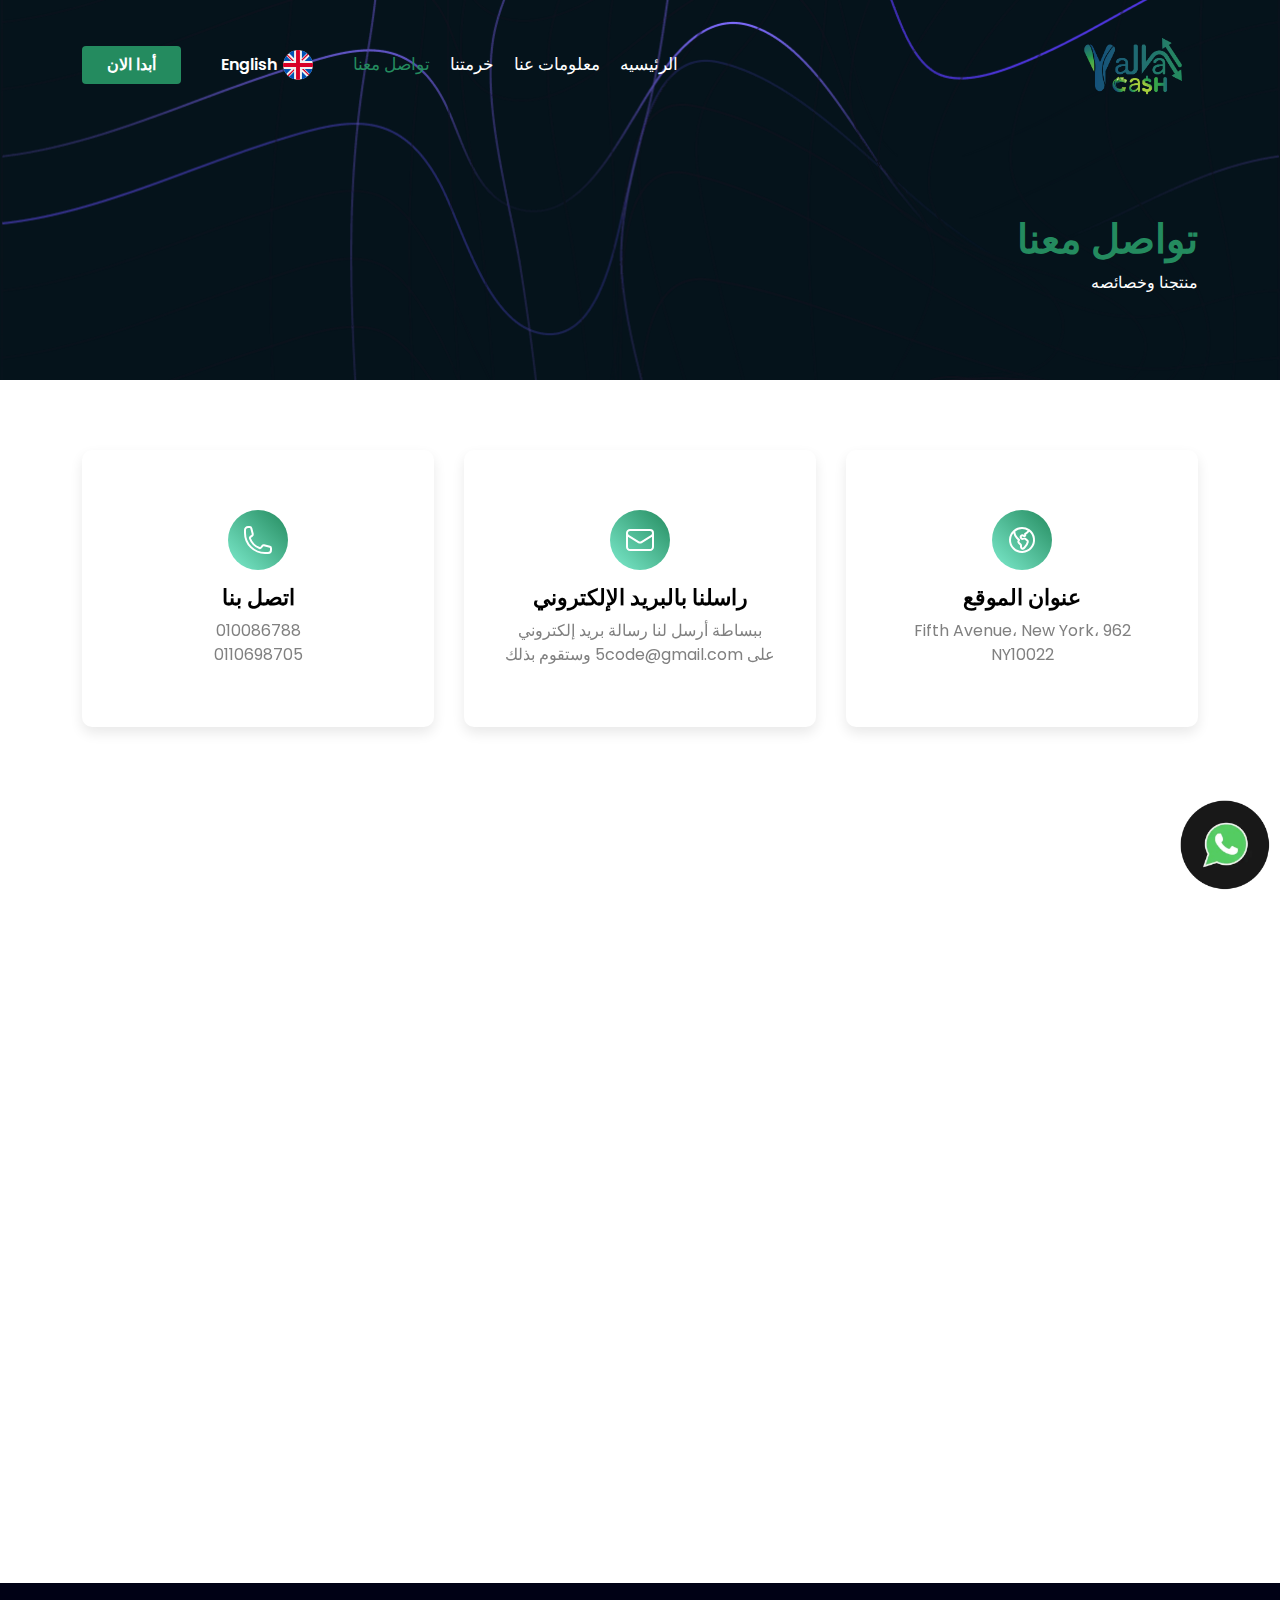
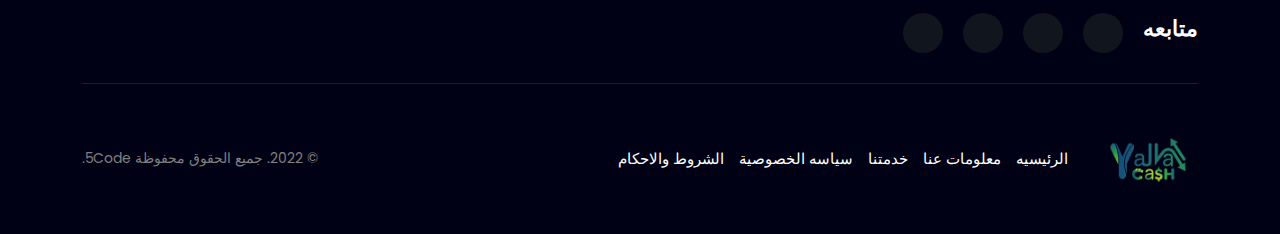
<file: contact-us.html>
<!DOCTYPE html>
<html lang="en">
  <head>
    <meta charset="UTF-8" />
    <meta name="viewport" content="width=device-width, initial-scale=1.0" />
    <title>Payment Gateway Project</title>
    <link rel="stylesheet" href="css/style.css" />
    <link
      rel="stylesheet"
      href="https://cdnjs.cloudflare.com/ajax/libs/font-awesome/6.4.0/css/all.min.css"
      integrity="sha512-iecdLmaskl7CVkqkXNQ/ZH/XLlvWZOJyj7Yy7tcenmpD1ypASozpmT/E0iPtmFIB46ZmdtAc9eNBvH0H/ZpiBw=="
      crossorigin="anonymous"
      referrerpolicy="no-referrer"
    />
    <!-- bootstarp -->
    <link rel="stylesheet" href="css/bootstrap.css" />
    <script src="js/bootstrap.js"></script>
       <script src="js/bootstrap.js"></script>
    <!-- aos -->
    <link href="https://unpkg.com/aos@2.3.1/dist/aos.css" rel="stylesheet">
  </head>
  <body>
     <div class="logo_fixed">
      <a href="">
        <img src="./images/whatsapp_icon.webp" alt="" />
      </a>
    </div>
    <div class="head_page">
      <!-- start header -->
      <header>
        <div class="container">
          <div class="logo">
            <img src="./images/123456-08.png" alt="logo" loading="lazy" />
          </div>
          <div class="info">
            <div class="links">
              <a href="index.html" class="link">الرئيسيه</a>
              <a href="about-us.html" class="link">معلومات عنا</a>
              <a href="#services" class="link">خرمتنا</a>
              <a href="contact-us.html" class="link active">تواصل معنا</a>
            </div>
            <div class="lang_list">
              <div class="head">
                <img src="images/en-lang.svg" alt="lang-img" loading="lazy" />
                <span>English</span>
              </div>
              <div class="list">
                <div class="item">
                  <img src="images/en-lang.svg" alt="lang-img" loading="lazy" />
                  <span>English</span>
                </div>
                <div class="item">
                  <img src="images/ar-lang.svg" alt="lang-img" loading="lazy" />
                  <span>عربي</span>
                </div>
              </div>
            </div>
            <a href="login.html" class="btn_contact">أبدا الان</a>
            <span class="btn_menu icon_menu">
              <svg
                xmlns="http://www.w3.org/2000/svg"
                fill="none"
                viewBox="0 0 24 24"
                stroke-width="1.5"
                stroke="currentColor"
                class="w-6 h-6"
              >
                <path
                  stroke-linecap="round"
                  stroke-linejoin="round"
                  d="M3.75 6.75h16.5M3.75 12h16.5m-16.5 5.25h16.5"
                />
              </svg>
            </span>
          </div>
        </div>
      </header>
      <!-- end header -->

      <!-- start menu mobile -->
      <div class="overflow"></div>
      <div class="menu_mobile">
        <div class="head">
          <img src="./images/123456-08.png" alt="" />

          <i class="fa-solid fa-xmark btn_close_menu"></i>
        </div>
        <div class="links">
          <a href="index.html" class="link">الرئيسيه</a>
          <a href="about-us.html" class="link">معلومات عنا</a>
          <a href="#services" class="link">خرمتنا</a>
          <a href="contact-us.html" class="link active">تواصل معنا</a>
        </div>
        <div class="lang_list2">
          <div class="head">
            <img src="images/en-lang.svg" alt="lang-img" loading="lazy" />
            <span>English</span>
          </div>
          <div class="list">
            <div class="item">
              <img src="images/en-lang.svg" alt="lang-img" loading="lazy" />
              <span>English</span>
            </div>
            <div class="item">
              <img src="images/ar-lang.svg" alt="lang-img" loading="lazy" />
              <span>عربي</span>
            </div>
          </div>
        </div>
        <a href="login.html" class="btn_contact"> أبدا الان</a>
      </div>
      <!-- end menu mobile -->

      <!-- start head title Page -->
      <div class="head_title_page">
        <div class="container">
          <div class="content">
            <h4>تواصل معنا</h4>
            <p>منتجنا وخصائصه</p>
          </div>
        </div>
      </div>
      <!-- end head title Page -->
    </div>

    <!-- start boxs Contact -->
    <div class="boxs_contact">
      <div class="container">
        <div class="boxs">
          <div class="box" data-aos="fade-left"
              data-aos-duration="800"
              data-aos-delay="300" >
            <div class="icon">
              <svg
                xmlns="http://www.w3.org/2000/svg"
                fill="none"
                viewBox="0 0 24 24"
                stroke-width="1.5"
                stroke="currentColor"
                class="w-6 h-6"
              >
                <path
                  stroke-linecap="round"
                  stroke-linejoin="round"
                  d="M6.115 5.19l.319 1.913A6 6 0 008.11 10.36L9.75 12l-.387.775c-.217.433-.132.956.21 1.298l1.348 1.348c.21.21.329.497.329.795v1.089c0 .426.24.815.622 1.006l.153.076c.433.217.956.132 1.298-.21l.723-.723a8.7 8.7 0 002.288-4.042 1.087 1.087 0 00-.358-1.099l-1.33-1.108c-.251-.21-.582-.299-.905-.245l-1.17.195a1.125 1.125 0 01-.98-.314l-.295-.295a1.125 1.125 0 010-1.591l.13-.132a1.125 1.125 0 011.3-.21l.603.302a.809.809 0 001.086-1.086L14.25 7.5l1.256-.837a4.5 4.5 0 001.528-1.732l.146-.292M6.115 5.19A9 9 0 1017.18 4.64M6.115 5.19A8.965 8.965 0 0112 3c1.929 0 3.716.607 5.18 1.64"
                />
              </svg>
            </div>
            <h4 class="title">عنوان الموقع</h4>
            <p>962 Fifth Avenue، New York، NY10022</p>
          </div>
          <div class="box" data-aos="fade-left"
              data-aos-duration="800"
              data-aos-delay="500">
            <div class="icon">
              <svg
                xmlns="http://www.w3.org/2000/svg"
                fill="none"
                viewBox="0 0 24 24"
                stroke-width="1.5"
                stroke="currentColor"
                class="w-6 h-6"
              >
                <path
                  stroke-linecap="round"
                  stroke-linejoin="round"
                  d="M21.75 6.75v10.5a2.25 2.25 0 01-2.25 2.25h-15a2.25 2.25 0 01-2.25-2.25V6.75m19.5 0A2.25 2.25 0 0019.5 4.5h-15a2.25 2.25 0 00-2.25 2.25m19.5 0v.243a2.25 2.25 0 01-1.07 1.916l-7.5 4.615a2.25 2.25 0 01-2.36 0L3.32 8.91a2.25 2.25 0 01-1.07-1.916V6.75"
                />
              </svg>
            </div>

            <h4 class="title">راسلنا بالبريد الإلكتروني</h4>
            <p>
              ببساطة أرسل لنا رسالة بريد إلكتروني على 5code@gmail.com وستقوم
              بذلك
            </p>
          </div>
          <div class="box" data-aos="fade-left"
              data-aos-duration="800"
              data-aos-delay="700">
            <div class="icon">
              <svg
                xmlns="http://www.w3.org/2000/svg"
                fill="none"
                viewBox="0 0 24 24"
                stroke-width="1.5"
                stroke="currentColor"
                class="w-6 h-6"
              >
                <path
                  stroke-linecap="round"
                  stroke-linejoin="round"
                  d="M2.25 6.75c0 8.284 6.716 15 15 15h2.25a2.25 2.25 0 002.25-2.25v-1.372c0-.516-.351-.966-.852-1.091l-4.423-1.106c-.44-.11-.902.055-1.173.417l-.97 1.293c-.282.376-.769.542-1.21.38a12.035 12.035 0 01-7.143-7.143c-.162-.441.004-.928.38-1.21l1.293-.97c.363-.271.527-.734.417-1.173L6.963 3.102a1.125 1.125 0 00-1.091-.852H4.5A2.25 2.25 0 002.25 4.5v2.25z"
                />
              </svg>
            </div>
            <h4 class="title">اتصل بنا</h4>
            <p>
                 010086788 <br />
              0110698705
            </p>
          </div>
        </div>
      </div>
    </div>
    <!-- end boxs contact -->

     <!-- start contact section -->
    <div class="contact_page">
      <div class="container">
        <div class="line">
          <div class="left" data-aos="fade-left"
              data-aos-duration="800"
              data-aos-delay="500">
            <h3 class="title">تحدث إلى فريق قسم المبيعات والتسويق لدينا</h3>
            <p class="desc">
              تعزيز التقارب الذي يركز على العميل بشكل تعاوني محاذاة يوجهها
              العميل عبر البنى التحتية الموحدة.
            </p>

            <form action="" data-aos="fade-right"
              data-aos-duration="800"
              data-aos-delay="300">
              <div class="row">
                <div class="col-12 col-md-6">
                  <div class="input_item">
                    <label for="">الاسم الأول </label>
                    <input
                      type="text"
                      placeholder="الاسم الأول
"
                    />
                  </div>
                </div>
                <div class="col-12 col-md-6">
                  <div class="input_item">
                    <label for="">اسم العائلة
</label>
                    <input type="text" placeholder="اسم العائلة
" />
                  </div>
                </div>
                <div class="col-12 col-md-6">
                  <div class="input_item">
                    <label for="">رقم التليفون
</label>
                    <input type="text" placeholder="رقم التليفون" />
                  </div>
                </div>
                <div class="col-12 col-md-6">
                  <div class="input_item">
                    <label for=""> نوع الرساله
                    <input type="text" placeholder="نوع الرساله" />
                  </div>
                </div>
                <div class="col-12">
                  <div class="input_item">
                    <label for="">الرساله</label>
                    <textarea name=""></textarea>
                  </div>
                </div>
              </div>
              <button class="btn_submit">ارسل الرساله</button>
            </form>
          </div>
          <div class="right " data-aos="fade-right"
              data-aos-duration="800"
              data-aos-delay="700">
            <div class="image">
              <img src="./images/contact-us-img-2.svg" alt="" />
            </div>
          </div>
        </div>
      </div>
    </div>
    <!-- end contact section -->

    <!-- start footer -->
    <footer>
      <div class="container">
        <div class="footer_top">
          <h4>متابعه</h4>
          <div class="social_media">
            <a href="#">
              <i class="fa-brands fa-facebook-f"></i>
            </a>
            <a href="#">
              <i class="fa-brands fa-twitter"></i>
            </a>
            <a href="#">
              <i class="fa-brands fa-instagram"></i>
            </a>
            <a href="#">
              <i class="fa-brands fa-youtube"></i>
            </a>
          </div>
        </div>
        <div class="footer_bottom">
          <div class="info">
            <div class="logo">
              <img src="./images/123456-08.png" alt="" />
            </div>
            <div class="links">
              <a href="index.html" class="link active">الرئيسيه</a>
              <a href="about-us.html" class="link">معلومات عنا</a>
              <a href="#services" class="link">خدمتنا</a>
              <a href="privacy-policy.html" class="link">سياسه الخصوصية</a>
              <a href="terms-and-conditions.html" class="link"
                >الشروط والاحكام</a
              >
            </div>
          </div>
          <p>© 2022. جميع الحقوق محفوظة 5Code.</p>
        </div>
      </div>
    </footer>
    <!-- end footr -->

    <script src="js/main.js"></script>
    <script src="https://unpkg.com/aos@2.3.1/dist/aos.js"></script>
    <script>
      AOS.init();
    </script>
  </body>
</html>
</file>
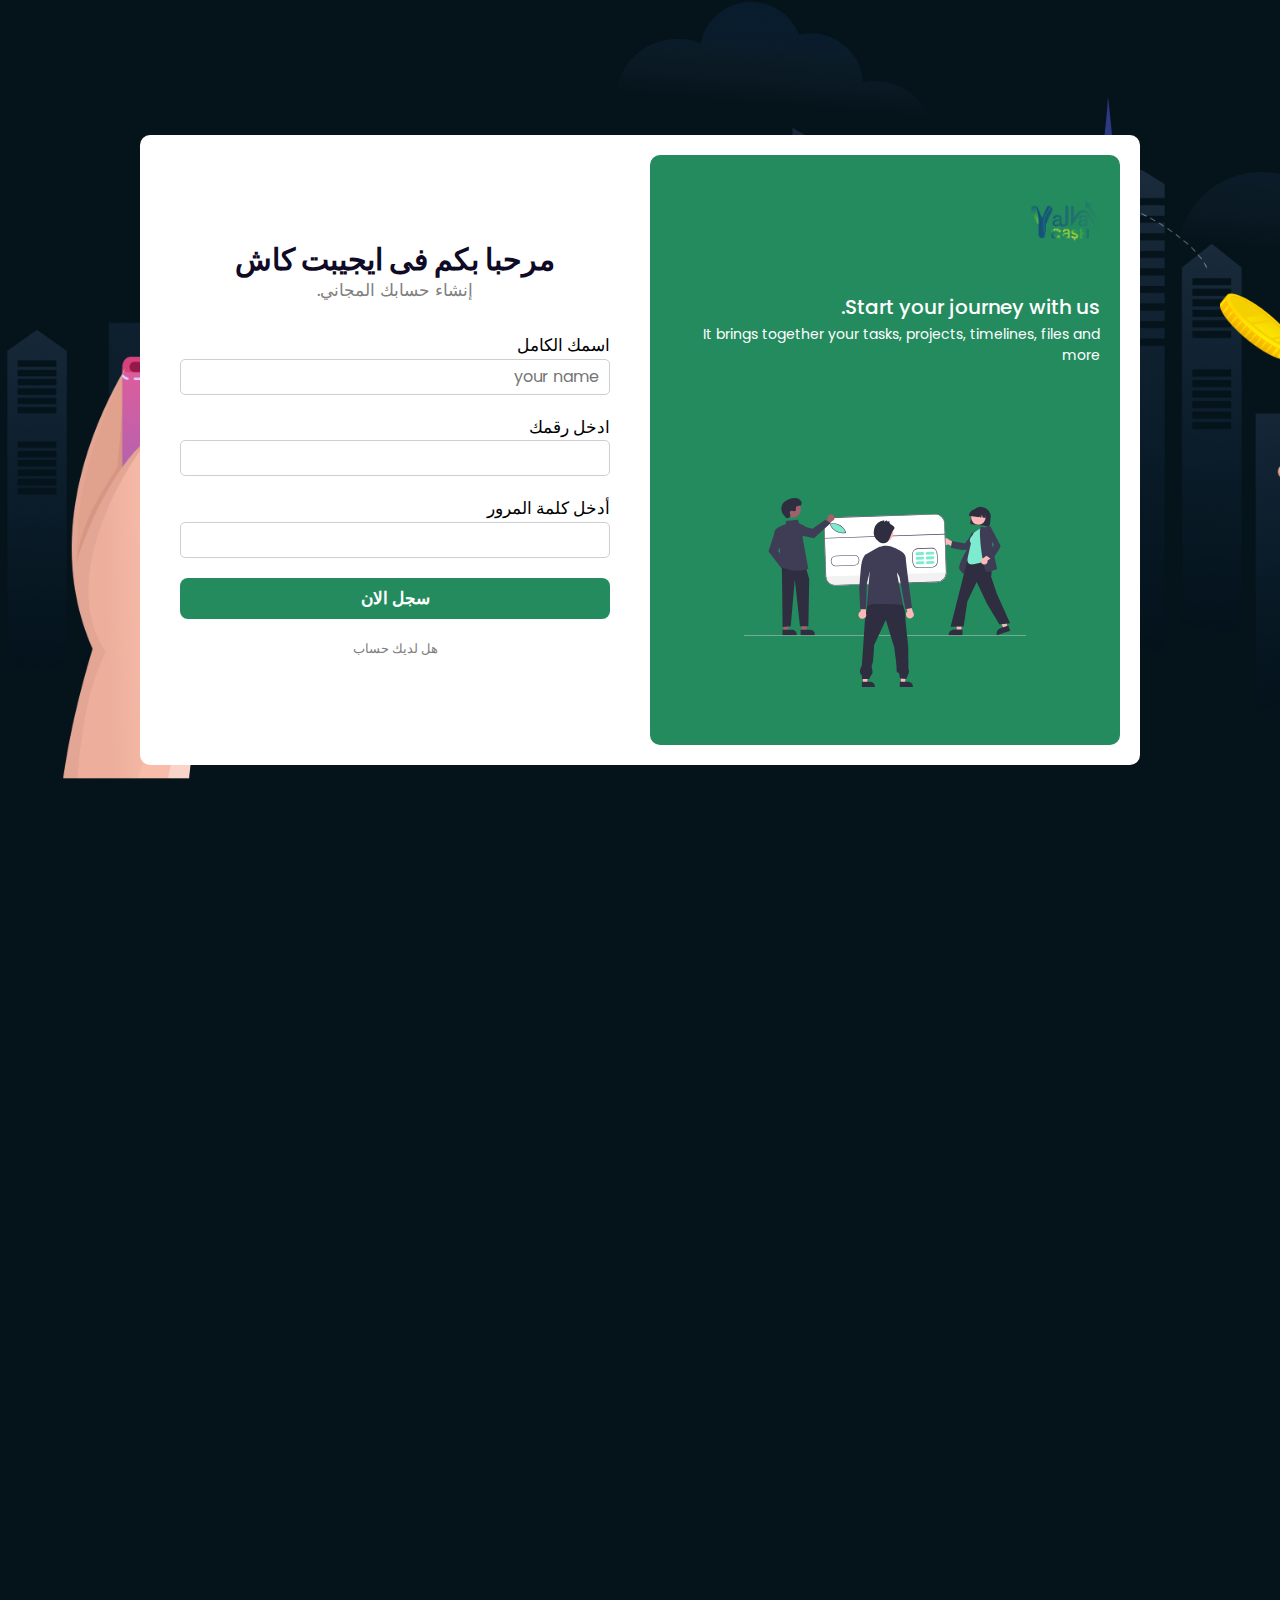
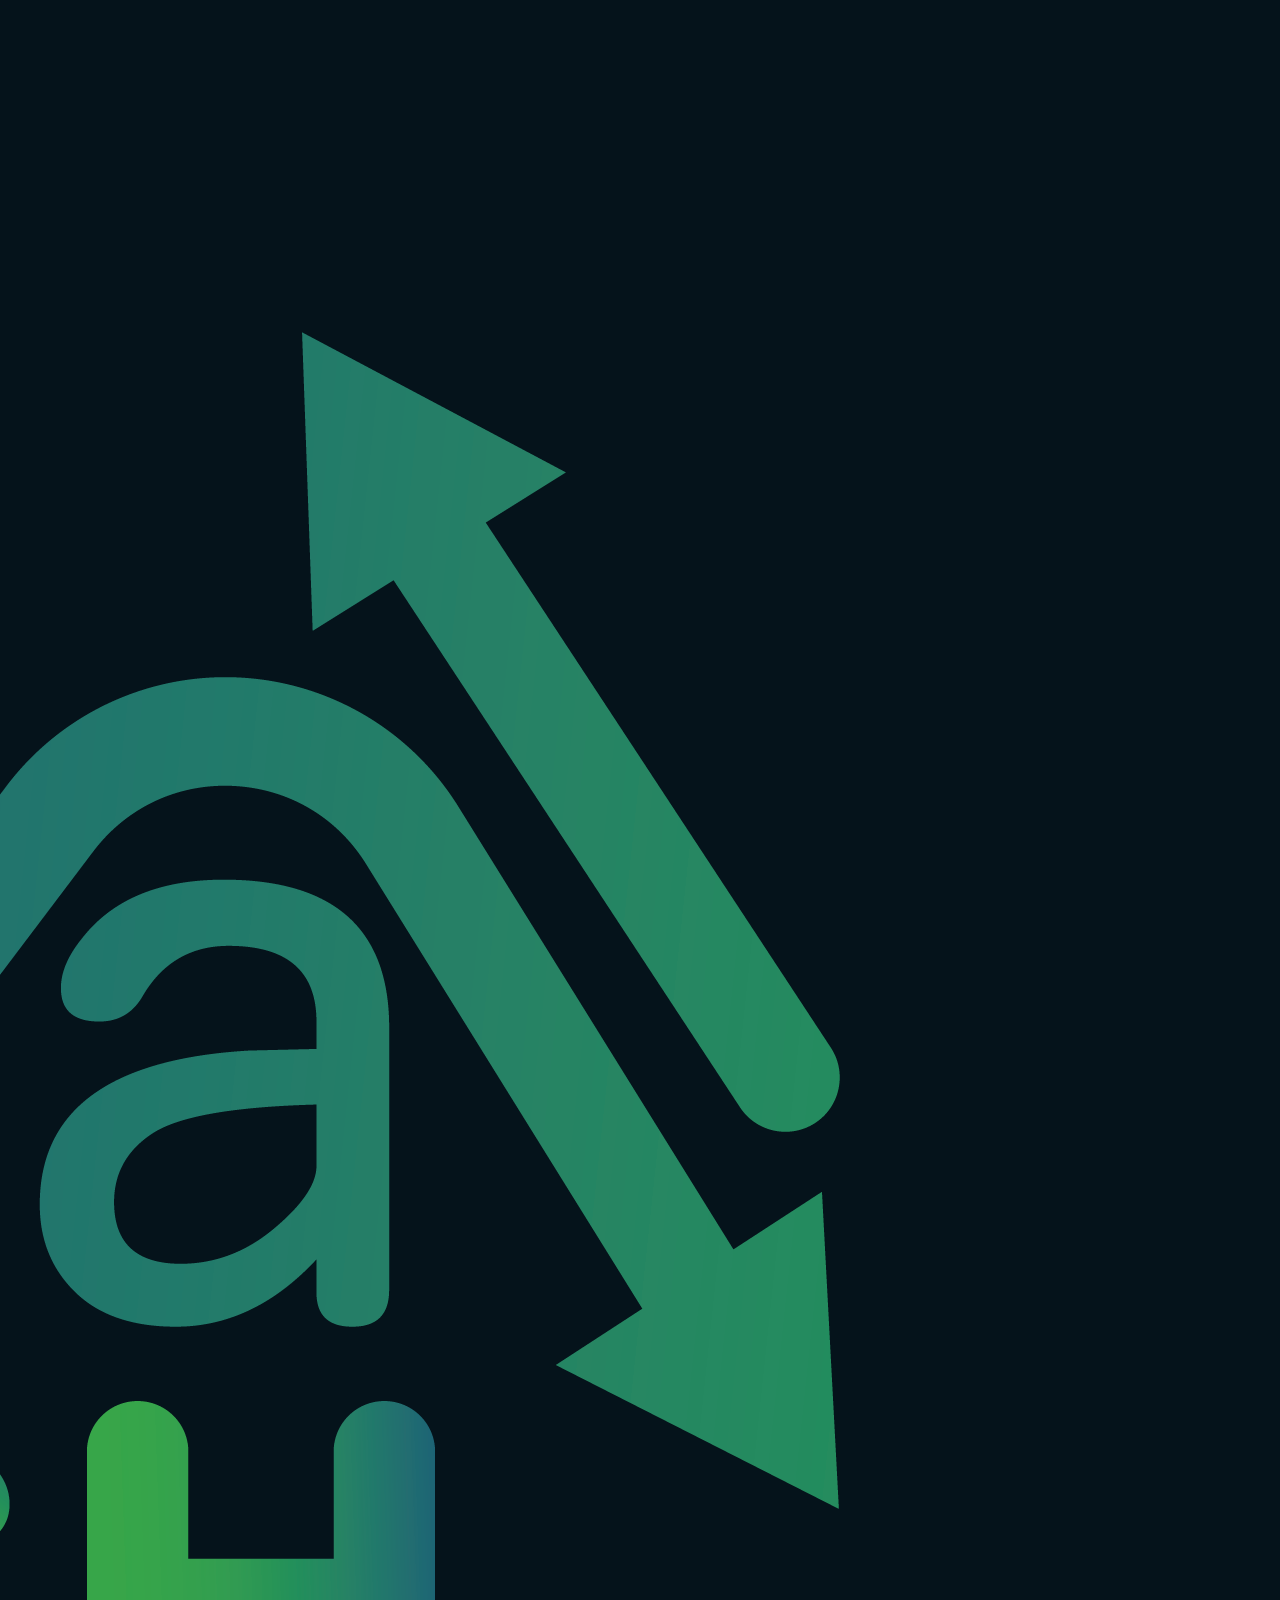
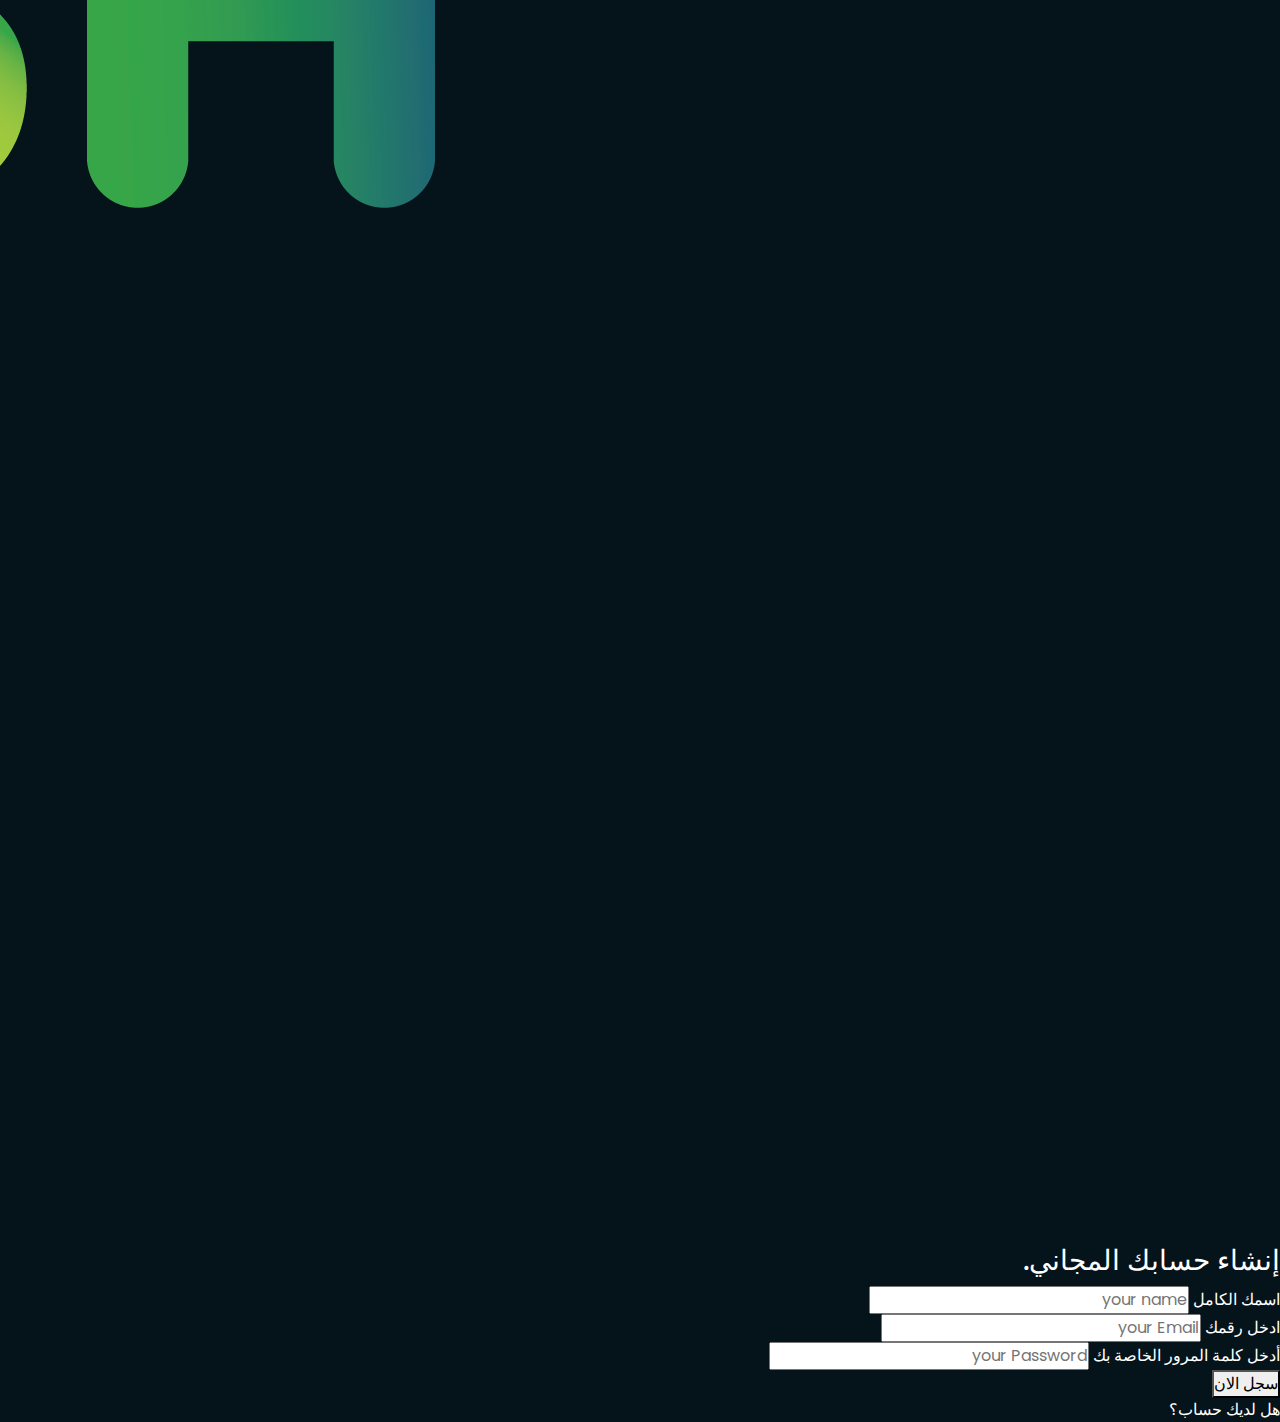
<file: create-account.html>
<!DOCTYPE html>
<html lang="en" dir="rtl">
  <head>
    <meta charset="UTF-8" />
    <meta name="viewport" content="width=device-width, initial-scale=1.0" />
    <title>Payment Gateway Project</title>
    <link rel="stylesheet" href="css/style.css" />
    <link
      rel="stylesheet"
      href="https://cdnjs.cloudflare.com/ajax/libs/font-awesome/6.4.0/css/all.min.css"
      integrity="sha512-iecdLmaskl7CVkqkXNQ/ZH/XLlvWZOJyj7Yy7tcenmpD1ypASozpmT/E0iPtmFIB46ZmdtAc9eNBvH0H/ZpiBw=="
      crossorigin="anonymous"
      referrerpolicy="no-referrer"
    />
    <!-- bootstarp -->
    <link rel="stylesheet" href="css/bootstrap.css" />
    <script src="js/bootstrap.js"></script>
  </head>
  <body>
    <div class="sign_page">
      <div class="line">
        <div class="left">
          <div class="logo">
            <img src="./images/123456-08.png" alt="logo" loading="lazy" />
          </div>
          <div class="text">
            <h4 class="title">Start your journey with us.</h4>
            <p class="desc">
              It brings together your tasks, projects, timelines, files and more
            </p>
          </div>
          <div class="image">
            <img
              src="images/undraw_credit_card_payment_re_o911.svg"
              alt=""
              loading="lazy"
            />
          </div>
        </div>
        <div class="right">
          <form action="">
            <div class="text">
              <h3>مرحبا بكم فى ايجيبت كاش</h3>
              <span>إنشاء حسابك المجاني.</span>
            </div>
            <div class="input_item">
              <label for=""> اسمك الكامل </label>
              <input type="text" placeholder="your name" />
            </div>
            <div class="input_item">
              <label for=""> ادخل رقمك </label>
              <input type="text" />
            </div>
            <div class="input_item">
              <label for=""> أدخل كلمة المرور </label>
              <input type="password" />
            </div>
            <button class="btn_login">سجل الان</button>

            <a href="login.html" class="info">هل لديك حساب</a>
          </form>
        </div>
      </div>
    </div>
    <div class="sign_section">
      <div class="content">
        <div class="head">
          <div class="logo">
            <img src="./images/123456-08.png" alt="logo" loading="lazy" />
          </div>
          <h3 class="title">إنشاء حسابك المجاني.</h3>
        </div>
        <form class="create">
          <div class="input_item">
            <label for=""> اسمك الكامل </label>
            <input type="text" placeholder="your name" />
          </div>
          <div class="input_item">
            <label for=""> ادخل رقمك </label>
            <input type="password" placeholder="your Email" />
          </div>
          <div class="input_item">
            <label for=""> أدخل كلمة المرور الخاصة بك </label>
            <input type="text" placeholder="your Password" />
          </div>
          <button class="btn_submit">سجل الان</button>
        </form>
        <a href="login.html" class="author_way">هل لديك حساب؟ </a>
      </div>
    </div>
  </body>
</html>
</file>
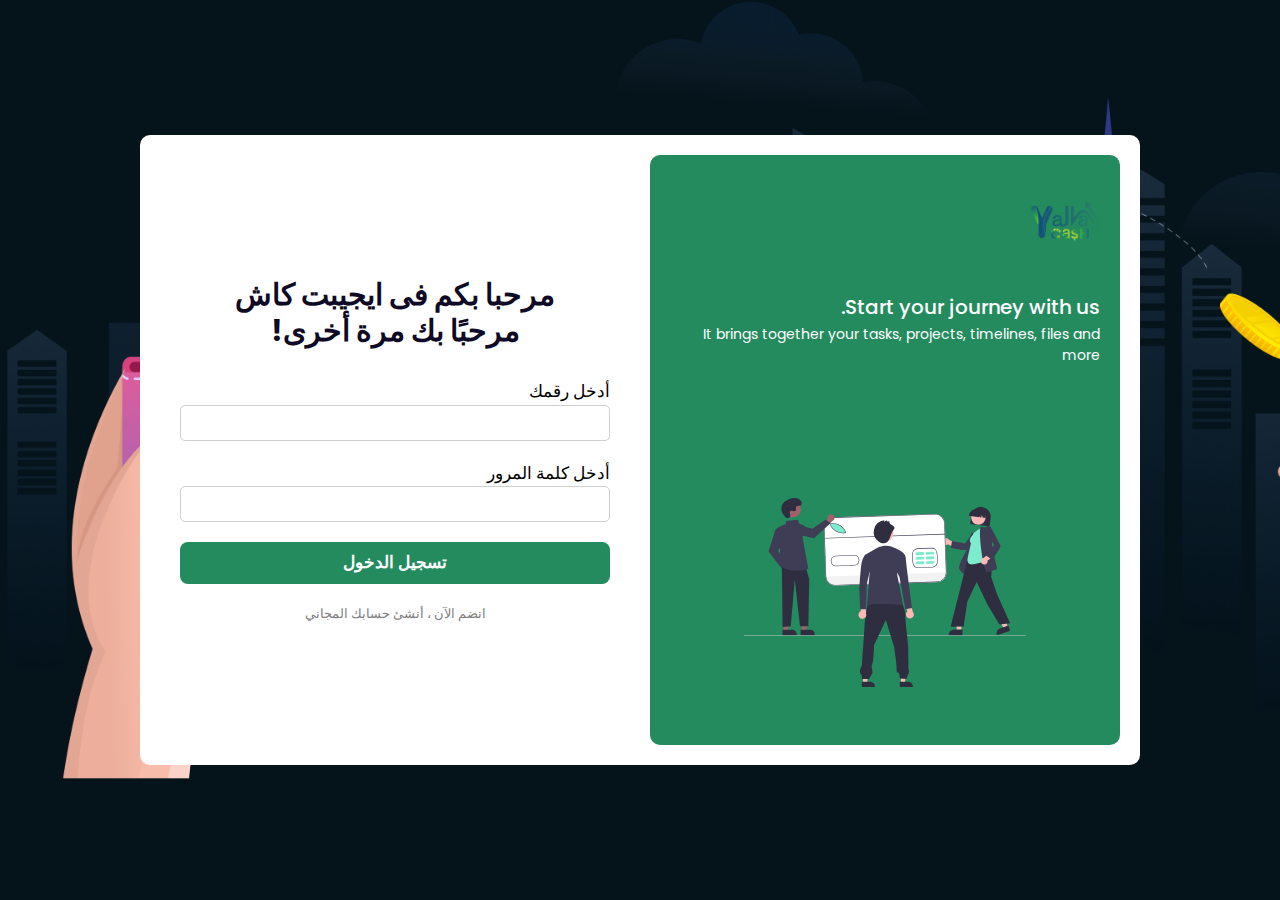
<file: login.html>
<!DOCTYPE html>
<html lang="en" dir="rtl">
  <head>
    <meta charset="UTF-8" />
    <meta name="viewport" content="width=device-width, initial-scale=1.0" />
    <title>Payment Gateway Project</title>
    <link rel="stylesheet" href="css/style.css" />
    <link
      rel="stylesheet"
      href="https://cdnjs.cloudflare.com/ajax/libs/font-awesome/6.4.0/css/all.min.css"
      integrity="sha512-iecdLmaskl7CVkqkXNQ/ZH/XLlvWZOJyj7Yy7tcenmpD1ypASozpmT/E0iPtmFIB46ZmdtAc9eNBvH0H/ZpiBw=="
      crossorigin="anonymous"
      referrerpolicy="no-referrer"
    />
    <!-- bootstarp -->
    <link rel="stylesheet" href="css/bootstrap.css" />
    <script src="js/bootstrap.js"></script>
  </head>
  <body>
    <div class="sign_page">
      <div class="line">
        <div class="left">
          <div class="logo">
            <img src="./images/123456-08.png" alt="logo" loading="lazy" />
          </div>
          <div class="text">
            <h4 class="title">Start your journey with us.</h4>
            <p class="desc">
              It brings together your tasks, projects, timelines, files and more
            </p>
          </div>
          <div class="image">
            <img
              src="images/undraw_credit_card_payment_re_o911.svg"
              alt=""
              loading="lazy"
            />
          </div>
        </div>
        <div class="right">
          <form action="">
            <div class="text">
              <h3>مرحبا بكم فى ايجيبت كاش</h3>
              <h3 class="title">مرحبًا بك مرة أخرى!</h3>
            </div>
            <div class="input_item">
              <label for=""> أدخل رقمك </label>
              <input type="text" />
            </div>
            <div class="input_item">
              <label for=""> أدخل كلمة المرور </label>
              <input type="password" />
            </div>
            <button class="btn_login">تسجيل الدخول</button>

            <a href="create-account.html" class="info"
              >انضم الآن ، أنشئ حسابك المجاني</a
            >
          </form>
        </div>
      </div>
    </div>
  </body>
</html>
</file>
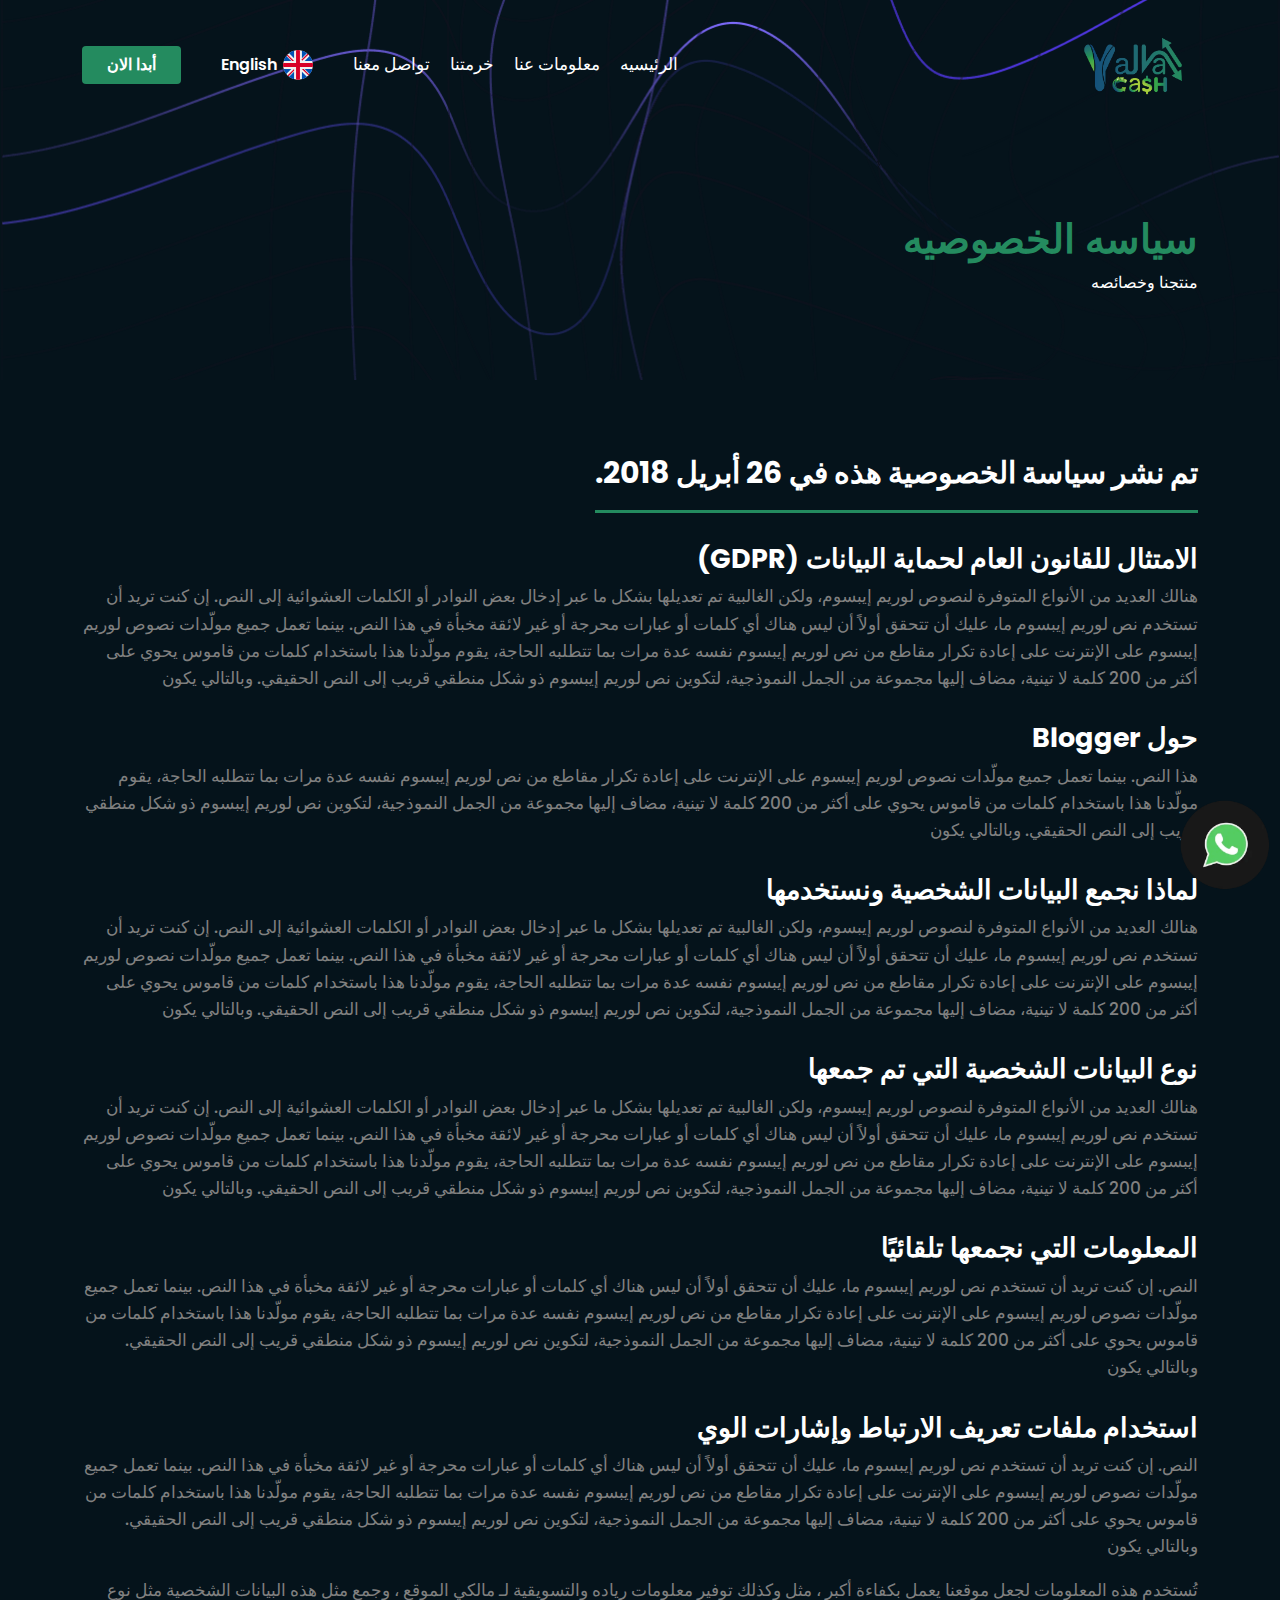
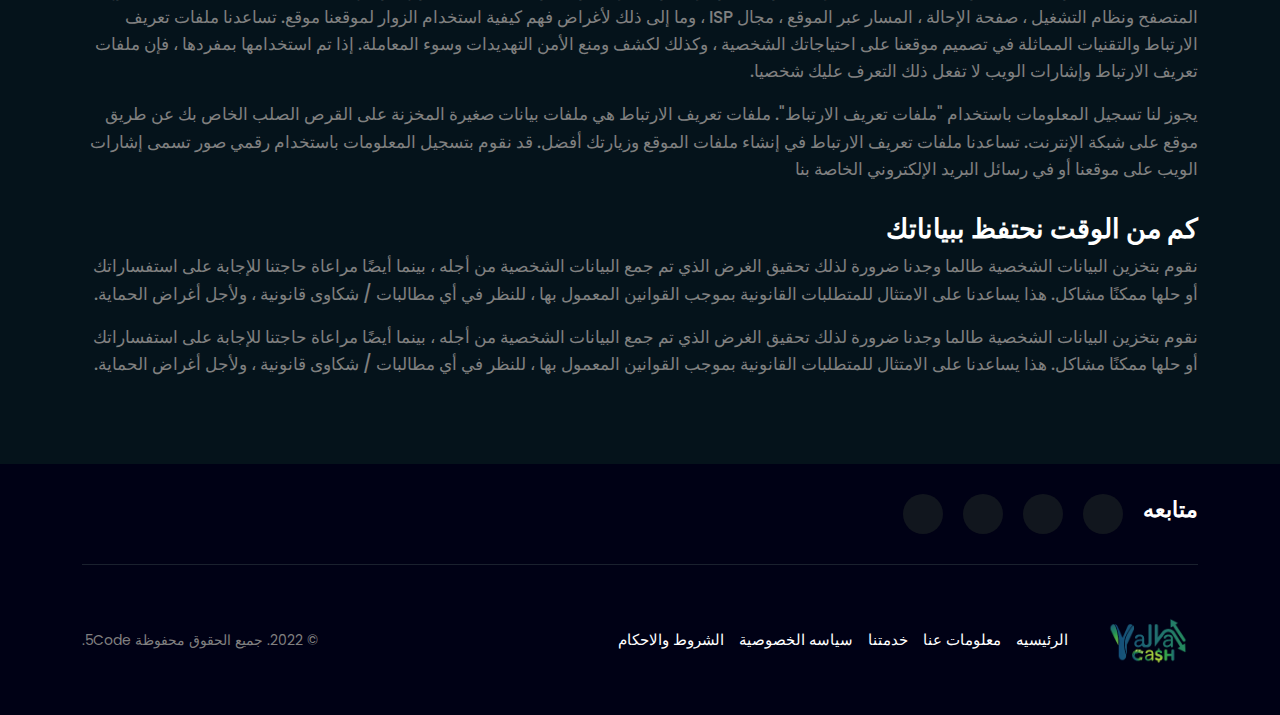
<file: privacy-policy.html>
<!DOCTYPE html>
<html lang="en">
  <head>
    <meta charset="UTF-8" />
    <meta name="viewport" content="width=device-width, initial-scale=1.0" />
    <title>Payment Gateway Project</title>
    <link rel="stylesheet" href="css/style.css" />
    <link
      rel="stylesheet"
      href="https://cdnjs.cloudflare.com/ajax/libs/font-awesome/6.4.0/css/all.min.css"
      integrity="sha512-iecdLmaskl7CVkqkXNQ/ZH/XLlvWZOJyj7Yy7tcenmpD1ypASozpmT/E0iPtmFIB46ZmdtAc9eNBvH0H/ZpiBw=="
      crossorigin="anonymous"
      referrerpolicy="no-referrer"
    />
    <!-- bootstarp -->
    <link rel="stylesheet" href="css/bootstrap.css" />
    <script src="js/bootstrap.js"></script>
  </head>
  <body>
    <div class="logo_fixed">
      <a href="">
        <img src="./images/whatsapp_icon.webp" alt="" />
      </a>
    </div>
    <div class="head_page">
      <!-- start header -->
      <header>
        <div class="container">
          <div class="logo">
            <img src="./images/123456-08.png" alt="logo" loading="lazy" />
          </div>
          <div class="info">
            <div class="links">
              <a href="index.html" class="link">الرئيسيه</a>
              <a href="about-us.html" class="link">معلومات عنا</a>
              <a href="#services" class="link">خرمتنا</a>
              <a href="contact-us.html" class="link">تواصل معنا</a>
            </div>
            <div class="lang_list">
              <div class="head">
                <img src="images/en-lang.svg" alt="lang-img" loading="lazy" />
                <span>English</span>
              </div>
              <div class="list">
                <div class="item">
                  <img src="images/en-lang.svg" alt="lang-img" loading="lazy" />
                  <span>English</span>
                </div>
                <div class="item">
                  <img src="images/ar-lang.svg" alt="lang-img" loading="lazy" />
                  <span>عربي</span>
                </div>
              </div>
            </div>
            <a href="login.html" class="btn_contact">أبدا الان</a>
            <span class="btn_menu icon_menu">
              <svg
                xmlns="http://www.w3.org/2000/svg"
                fill="none"
                viewBox="0 0 24 24"
                stroke-width="1.5"
                stroke="currentColor"
                class="w-6 h-6"
              >
                <path
                  stroke-linecap="round"
                  stroke-linejoin="round"
                  d="M3.75 6.75h16.5M3.75 12h16.5m-16.5 5.25h16.5"
                />
              </svg>
            </span>
          </div>
        </div>
      </header>
      <!-- end header -->

      <!-- start menu mobile -->
      <div class="overflow"></div>
      <div class="menu_mobile">
        <div class="head">
          <img src="./images/123456-08.png" alt="" />

          <i class="fa-solid fa-xmark btn_close_menu"></i>
        </div>
        <div class="links">
          <a href="index.html" class="link">الرئيسيه</a>
          <a href="about-us.html" class="link">معلومات عنا</a>
          <a href="#services" class="link">خرمتنا</a>
          <a href="contact-us.html" class="link">تواصل معنا</a>
        </div>
        <div class="lang_list2">
          <div class="head">
            <img src="images/en-lang.svg" alt="lang-img" loading="lazy" />
            <span>English</span>
          </div>
          <div class="list">
            <div class="item">
              <img src="images/en-lang.svg" alt="lang-img" loading="lazy" />
              <span>English</span>
            </div>
            <div class="item">
              <img src="images/ar-lang.svg" alt="lang-img" loading="lazy" />
              <span>عربي</span>
            </div>
          </div>
        </div>
        <a href="login.html" class="btn_contact"> أبدا الان</a>
      </div>
      <!-- end menu mobile -->

      <!-- start head title Page -->
      <div class="head_title_page">
        <div class="container">
          <div class="content">
            <h4>سياسه الخصوصيه</h4>
            <p>منتجنا وخصائصه</p>
          </div>
        </div>
      </div>
      <!-- end head title Page -->
    </div>

    <!-- start info privacy -->
    <div class="info_privacy">
      <div class="container">
        <div class="privacy_pupliched">
          تم نشر سياسة الخصوصية هذه في 26 أبريل 2018.
        </div>

        <div class="text">
          <h4 class="title">الامتثال للقانون العام لحماية البيانات (GDPR)</h4>
          <p class="desc">
            هنالك العديد من الأنواع المتوفرة لنصوص لوريم إيبسوم، ولكن الغالبية
            تم تعديلها بشكل ما عبر إدخال بعض النوادر أو الكلمات العشوائية إلى
            النص. إن كنت تريد أن تستخدم نص لوريم إيبسوم ما، عليك أن تتحقق أولاً
            أن ليس هناك أي كلمات أو عبارات محرجة أو غير لائقة مخبأة في هذا النص.
            بينما تعمل جميع مولّدات نصوص لوريم إيبسوم على الإنترنت على إعادة
            تكرار مقاطع من نص لوريم إيبسوم نفسه عدة مرات بما تتطلبه الحاجة، يقوم
            مولّدنا هذا باستخدام كلمات من قاموس يحوي على أكثر من 200 كلمة لا
            تينية، مضاف إليها مجموعة من الجمل النموذجية، لتكوين نص لوريم إيبسوم
            ذو شكل منطقي قريب إلى النص الحقيقي. وبالتالي يكون
          </p>
        </div>
        <div class="text">
          <h4 class="title">حول Blogger</h4>
          <p class="desc">
            هذا النص. بينما تعمل جميع مولّدات نصوص لوريم إيبسوم على الإنترنت على
            إعادة تكرار مقاطع من نص لوريم إيبسوم نفسه عدة مرات بما تتطلبه
            الحاجة، يقوم مولّدنا هذا باستخدام كلمات من قاموس يحوي على أكثر من
            200 كلمة لا تينية، مضاف إليها مجموعة من الجمل النموذجية، لتكوين نص
            لوريم إيبسوم ذو شكل منطقي قريب إلى النص الحقيقي. وبالتالي يكون
          </p>
        </div>
        <div class="text">
          <h4 class="title">لماذا نجمع البيانات الشخصية ونستخدمها</h4>
          <p class="desc">
            هنالك العديد من الأنواع المتوفرة لنصوص لوريم إيبسوم، ولكن الغالبية
            تم تعديلها بشكل ما عبر إدخال بعض النوادر أو الكلمات العشوائية إلى
            النص. إن كنت تريد أن تستخدم نص لوريم إيبسوم ما، عليك أن تتحقق أولاً
            أن ليس هناك أي كلمات أو عبارات محرجة أو غير لائقة مخبأة في هذا النص.
            بينما تعمل جميع مولّدات نصوص لوريم إيبسوم على الإنترنت على إعادة
            تكرار مقاطع من نص لوريم إيبسوم نفسه عدة مرات بما تتطلبه الحاجة، يقوم
            مولّدنا هذا باستخدام كلمات من قاموس يحوي على أكثر من 200 كلمة لا
            تينية، مضاف إليها مجموعة من الجمل النموذجية، لتكوين نص لوريم إيبسوم
            ذو شكل منطقي قريب إلى النص الحقيقي. وبالتالي يكون
          </p>
        </div>
        <div class="text">
          <h4 class="title">نوع البيانات الشخصية التي تم جمعها</h4>
          <p class="desc">
            هنالك العديد من الأنواع المتوفرة لنصوص لوريم إيبسوم، ولكن الغالبية
            تم تعديلها بشكل ما عبر إدخال بعض النوادر أو الكلمات العشوائية إلى
            النص. إن كنت تريد أن تستخدم نص لوريم إيبسوم ما، عليك أن تتحقق أولاً
            أن ليس هناك أي كلمات أو عبارات محرجة أو غير لائقة مخبأة في هذا النص.
            بينما تعمل جميع مولّدات نصوص لوريم إيبسوم على الإنترنت على إعادة
            تكرار مقاطع من نص لوريم إيبسوم نفسه عدة مرات بما تتطلبه الحاجة، يقوم
            مولّدنا هذا باستخدام كلمات من قاموس يحوي على أكثر من 200 كلمة لا
            تينية، مضاف إليها مجموعة من الجمل النموذجية، لتكوين نص لوريم إيبسوم
            ذو شكل منطقي قريب إلى النص الحقيقي. وبالتالي يكون
          </p>
        </div>
        <div class="text">
          <h4 class="title">المعلومات التي نجمعها تلقائيًا</h4>
          <p class="desc">
            النص. إن كنت تريد أن تستخدم نص لوريم إيبسوم ما، عليك أن تتحقق أولاً
            أن ليس هناك أي كلمات أو عبارات محرجة أو غير لائقة مخبأة في هذا النص.
            بينما تعمل جميع مولّدات نصوص لوريم إيبسوم على الإنترنت على إعادة
            تكرار مقاطع من نص لوريم إيبسوم نفسه عدة مرات بما تتطلبه الحاجة، يقوم
            مولّدنا هذا باستخدام كلمات من قاموس يحوي على أكثر من 200 كلمة لا
            تينية، مضاف إليها مجموعة من الجمل النموذجية، لتكوين نص لوريم إيبسوم
            ذو شكل منطقي قريب إلى النص الحقيقي. وبالتالي يكون
          </p>
        </div>
        <div class="text">
          <h4 class="title">استخدام ملفات تعريف الارتباط وإشارات الوي</h4>
          <p class="desc">
            النص. إن كنت تريد أن تستخدم نص لوريم إيبسوم ما، عليك أن تتحقق أولاً
            أن ليس هناك أي كلمات أو عبارات محرجة أو غير لائقة مخبأة في هذا النص.
            بينما تعمل جميع مولّدات نصوص لوريم إيبسوم على الإنترنت على إعادة
            تكرار مقاطع من نص لوريم إيبسوم نفسه عدة مرات بما تتطلبه الحاجة، يقوم
            مولّدنا هذا باستخدام كلمات من قاموس يحوي على أكثر من 200 كلمة لا
            تينية، مضاف إليها مجموعة من الجمل النموذجية، لتكوين نص لوريم إيبسوم
            ذو شكل منطقي قريب إلى النص الحقيقي. وبالتالي يكون
          </p>
          <p class="desc">
            تُستخدم هذه المعلومات لجعل موقعنا يعمل بكفاءة أكبر ، مثل وكذلك توفير
            معلومات رياده والتسويقية لـ مالكي الموقع ، وجمع مثل هذه البيانات
            الشخصية مثل نوع المتصفح ونظام التشغيل ، صفحة الإحالة ، المسار عبر
            الموقع ، مجال ISP ، وما إلى ذلك لأغراض فهم كيفية استخدام الزوار
            لموقعنا موقع. تساعدنا ملفات تعريف الارتباط والتقنيات المماثلة في
            تصميم موقعنا على احتياجاتك الشخصية ، وكذلك لكشف ومنع الأمن التهديدات
            وسوء المعاملة. إذا تم استخدامها بمفردها ، فإن ملفات تعريف الارتباط
            وإشارات الويب لا تفعل ذلك التعرف عليك شخصيا.
          </p>
          <p class="desc">
            يجوز لنا تسجيل المعلومات باستخدام "ملفات تعريف الارتباط". ملفات
            تعريف الارتباط هي ملفات بيانات صغيرة المخزنة على القرص الصلب الخاص
            بك عن طريق موقع على شبكة الإنترنت. تساعدنا ملفات تعريف الارتباط في
            إنشاء ملفات الموقع وزيارتك أفضل. قد نقوم بتسجيل المعلومات باستخدام
            رقمي صور تسمى إشارات الويب على موقعنا أو في رسائل البريد الإلكتروني
            الخاصة بنا
          </p>
        </div>
        <div class="text">
          <h4 class="title">كم من الوقت نحتفظ ببياناتك</h4>
          <p class="desc">
            نقوم بتخزين البيانات الشخصية طالما وجدنا ضرورة لذلك تحقيق الغرض الذي
            تم جمع البيانات الشخصية من أجله ، بينما أيضًا مراعاة حاجتنا للإجابة
            على استفساراتك أو حلها ممكنًا مشاكل. هذا يساعدنا على الامتثال
            للمتطلبات القانونية بموجب القوانين المعمول بها ، للنظر في أي مطالبات
            / شكاوى قانونية ، ولأجل أغراض الحماية.
          </p>
          <p class="desc">
            نقوم بتخزين البيانات الشخصية طالما وجدنا ضرورة لذلك تحقيق الغرض الذي
            تم جمع البيانات الشخصية من أجله ، بينما أيضًا مراعاة حاجتنا للإجابة
            على استفساراتك أو حلها ممكنًا مشاكل. هذا يساعدنا على الامتثال
            للمتطلبات القانونية بموجب القوانين المعمول بها ، للنظر في أي مطالبات
            / شكاوى قانونية ، ولأجل أغراض الحماية.
          </p>
        </div>
      </div>
    </div>
    <!-- end info privacy -->

    <!-- start footer -->
    <footer>
      <div class="container">
        <div class="footer_top">
          <h4>متابعه</h4>
          <div class="social_media">
            <a href="#">
              <i class="fa-brands fa-facebook-f"></i>
            </a>
            <a href="#">
              <i class="fa-brands fa-twitter"></i>
            </a>
            <a href="#">
              <i class="fa-brands fa-instagram"></i>
            </a>
            <a href="#">
              <i class="fa-brands fa-youtube"></i>
            </a>
          </div>
        </div>
        <div class="footer_bottom">
          <div class="info">
            <div class="logo">
              <img src="./images/123456-08.png" alt="" />
            </div>
            <div class="links">
              <a href="index.html" class="link active">الرئيسيه</a>
              <a href="about-us.html" class="link">معلومات عنا</a>
              <a href="#services" class="link">خدمتنا</a>
              <a href="privacy-policy.html" class="link">سياسه الخصوصية</a>
              <a href="terms-and-conditions.html" class="link"
                >الشروط والاحكام</a
              >
            </div>
          </div>
          <p>© 2022. جميع الحقوق محفوظة 5Code.</p>
        </div>
      </div>
    </footer>
    <!-- end footr -->

    <script src="js/main.js"></script>
  </body>
</html>
</file>
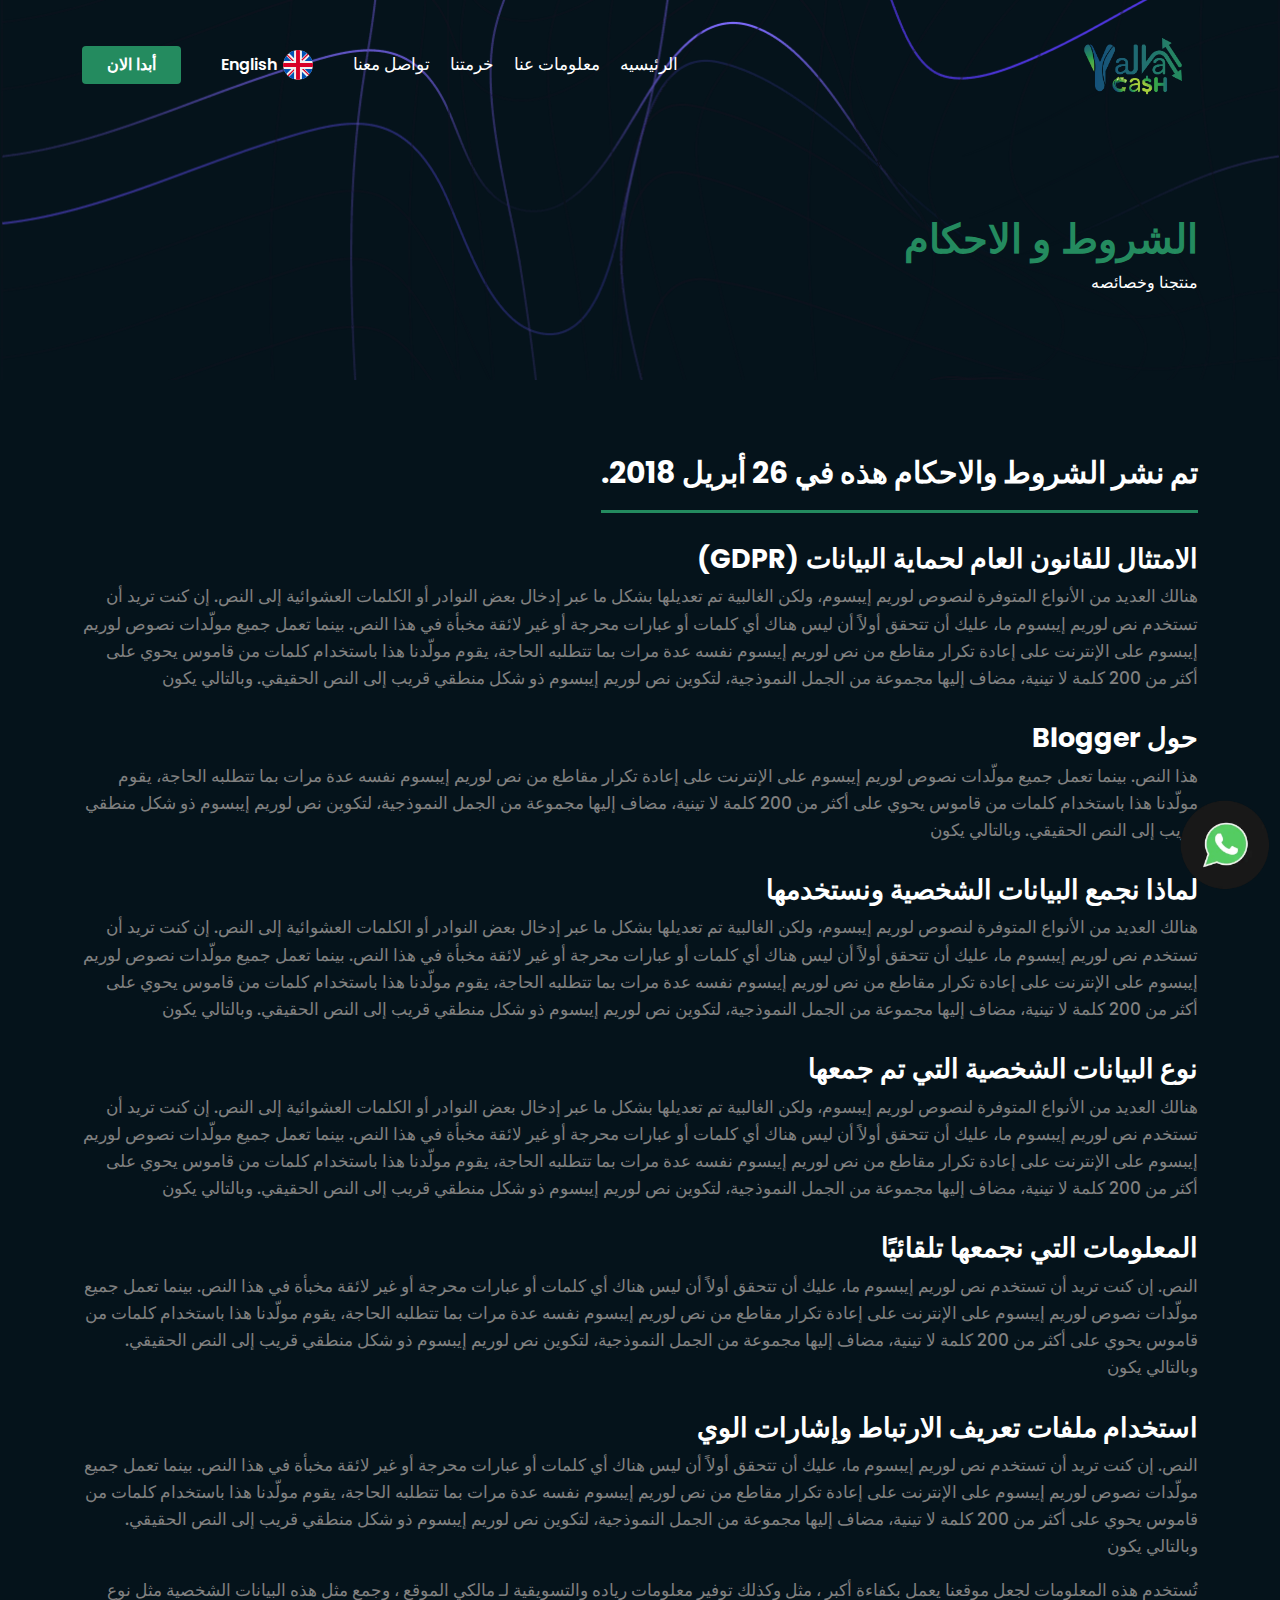
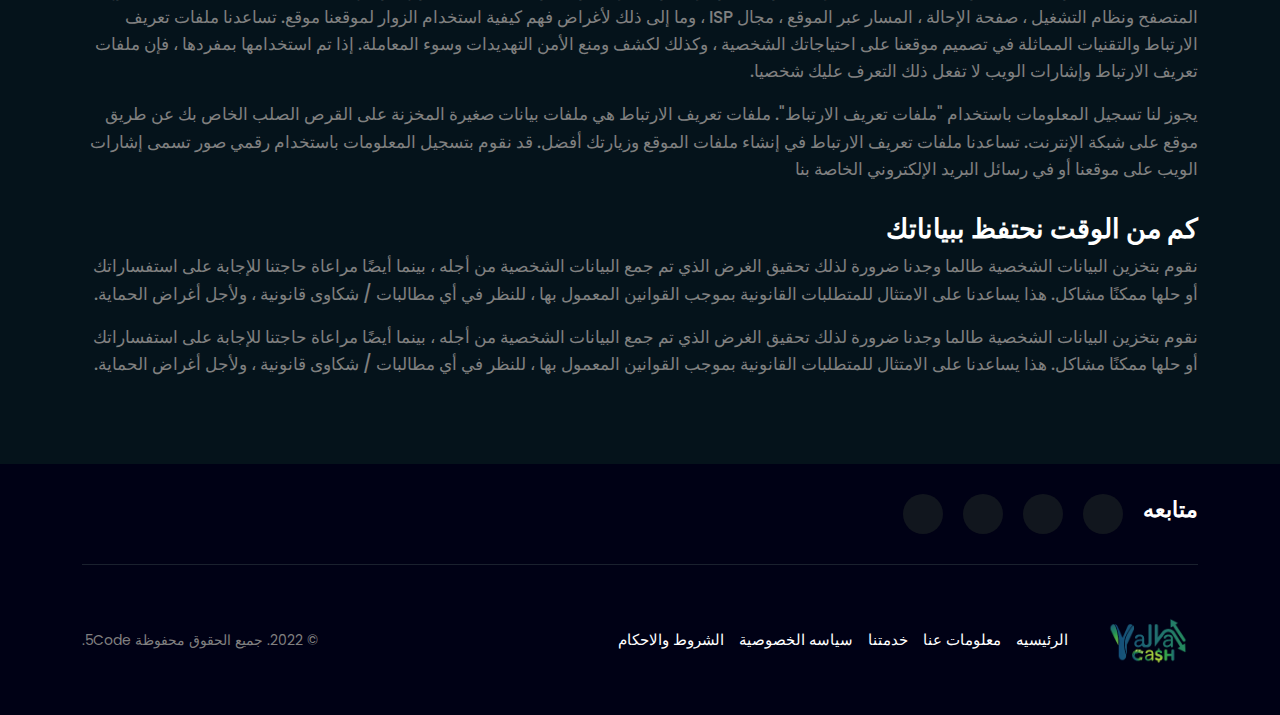
<file: terms-and-conditions.html>
<!DOCTYPE html>
<html lang="en">
  <head>
    <meta charset="UTF-8" />
    <meta name="viewport" content="width=device-width, initial-scale=1.0" />
    <title>Payment Gateway Project</title>
    <link rel="stylesheet" href="css/style.css" />
    <link
      rel="stylesheet"
      href="https://cdnjs.cloudflare.com/ajax/libs/font-awesome/6.4.0/css/all.min.css"
      integrity="sha512-iecdLmaskl7CVkqkXNQ/ZH/XLlvWZOJyj7Yy7tcenmpD1ypASozpmT/E0iPtmFIB46ZmdtAc9eNBvH0H/ZpiBw=="
      crossorigin="anonymous"
      referrerpolicy="no-referrer"
    />
    <!-- bootstarp -->
    <link rel="stylesheet" href="css/bootstrap.css" />
    <script src="js/bootstrap.js"></script>
  </head>
  <body>
    <div class="logo_fixed">
      <a href="">
        <img src="./images/whatsapp_icon.webp" alt="" />
      </a>
    </div>
    <div class="head_page">
      <!-- start header -->
      <header>
        <div class="container">
          <div class="logo">
            <img src="./images/123456-08.png" alt="logo" loading="lazy" />
          </div>
          <div class="info">
            <div class="links">
              <a href="index.html" class="link">الرئيسيه</a>
              <a href="about-us.html" class="link">معلومات عنا</a>
              <a href="#services" class="link">خرمتنا</a>
              <a href="contact-us.html" class="link">تواصل معنا</a>
            </div>
            <div class="lang_list">
              <div class="head">
                <img src="images/en-lang.svg" alt="lang-img" loading="lazy" />
                <span>English</span>
              </div>
              <div class="list">
                <div class="item">
                  <img src="images/en-lang.svg" alt="lang-img" loading="lazy" />
                  <span>English</span>
                </div>
                <div class="item">
                  <img src="images/ar-lang.svg" alt="lang-img" loading="lazy" />
                  <span>عربي</span>
                </div>
              </div>
            </div>
            <a href="login.html" class="btn_contact">أبدا الان</a>
            <span class="btn_menu icon_menu">
              <svg
                xmlns="http://www.w3.org/2000/svg"
                fill="none"
                viewBox="0 0 24 24"
                stroke-width="1.5"
                stroke="currentColor"
                class="w-6 h-6"
              >
                <path
                  stroke-linecap="round"
                  stroke-linejoin="round"
                  d="M3.75 6.75h16.5M3.75 12h16.5m-16.5 5.25h16.5"
                />
              </svg>
            </span>
          </div>
        </div>
      </header>
      <!-- end header -->

      <!-- start menu mobile -->
      <div class="overflow"></div>
      <div class="menu_mobile">
        <div class="head">
          <img src="./images/123456-08.png" alt="" />

          <i class="fa-solid fa-xmark btn_close_menu"></i>
        </div>
        <div class="links">
          <a href="index.html" class="link">الرئيسيه</a>
          <a href="about-us.html" class="link">معلومات عنا</a>
          <a href="#services" class="link">خرمتنا</a>
          <a href="contact-us.html" class="link">تواصل معنا</a>
        </div>
        <div class="lang_list2">
          <div class="head">
            <img src="images/en-lang.svg" alt="lang-img" loading="lazy" />
            <span>English</span>
          </div>
          <div class="list">
            <div class="item">
              <img src="images/en-lang.svg" alt="lang-img" loading="lazy" />
              <span>English</span>
            </div>
            <div class="item">
              <img src="images/ar-lang.svg" alt="lang-img" loading="lazy" />
              <span>عربي</span>
            </div>
          </div>
        </div>
        <a href="login.html" class="btn_contact"> أبدا الان</a>
      </div>
      <!-- end menu mobile -->

      <!-- start head title Page -->
      <div class="head_title_page">
        <div class="container">
          <div class="content">
            <h4>الشروط و الاحكام</h4>
            <p>منتجنا وخصائصه</p>
          </div>
        </div>
      </div>
      <!-- end head title Page -->
    </div>

    <!-- start info privacy -->
    <div class="info_privacy">
      <div class="container">
        <div class="privacy_pupliched">
          تم نشر الشروط والاحكام هذه في 26 أبريل 2018.
        </div>

        <div class="text">
          <h4 class="title">الامتثال للقانون العام لحماية البيانات (GDPR)</h4>
          <p class="desc">
            هنالك العديد من الأنواع المتوفرة لنصوص لوريم إيبسوم، ولكن الغالبية
            تم تعديلها بشكل ما عبر إدخال بعض النوادر أو الكلمات العشوائية إلى
            النص. إن كنت تريد أن تستخدم نص لوريم إيبسوم ما، عليك أن تتحقق أولاً
            أن ليس هناك أي كلمات أو عبارات محرجة أو غير لائقة مخبأة في هذا النص.
            بينما تعمل جميع مولّدات نصوص لوريم إيبسوم على الإنترنت على إعادة
            تكرار مقاطع من نص لوريم إيبسوم نفسه عدة مرات بما تتطلبه الحاجة، يقوم
            مولّدنا هذا باستخدام كلمات من قاموس يحوي على أكثر من 200 كلمة لا
            تينية، مضاف إليها مجموعة من الجمل النموذجية، لتكوين نص لوريم إيبسوم
            ذو شكل منطقي قريب إلى النص الحقيقي. وبالتالي يكون
          </p>
        </div>
        <div class="text">
          <h4 class="title">حول Blogger</h4>
          <p class="desc">
            هذا النص. بينما تعمل جميع مولّدات نصوص لوريم إيبسوم على الإنترنت على
            إعادة تكرار مقاطع من نص لوريم إيبسوم نفسه عدة مرات بما تتطلبه
            الحاجة، يقوم مولّدنا هذا باستخدام كلمات من قاموس يحوي على أكثر من
            200 كلمة لا تينية، مضاف إليها مجموعة من الجمل النموذجية، لتكوين نص
            لوريم إيبسوم ذو شكل منطقي قريب إلى النص الحقيقي. وبالتالي يكون
          </p>
        </div>
        <div class="text">
          <h4 class="title">لماذا نجمع البيانات الشخصية ونستخدمها</h4>
          <p class="desc">
            هنالك العديد من الأنواع المتوفرة لنصوص لوريم إيبسوم، ولكن الغالبية
            تم تعديلها بشكل ما عبر إدخال بعض النوادر أو الكلمات العشوائية إلى
            النص. إن كنت تريد أن تستخدم نص لوريم إيبسوم ما، عليك أن تتحقق أولاً
            أن ليس هناك أي كلمات أو عبارات محرجة أو غير لائقة مخبأة في هذا النص.
            بينما تعمل جميع مولّدات نصوص لوريم إيبسوم على الإنترنت على إعادة
            تكرار مقاطع من نص لوريم إيبسوم نفسه عدة مرات بما تتطلبه الحاجة، يقوم
            مولّدنا هذا باستخدام كلمات من قاموس يحوي على أكثر من 200 كلمة لا
            تينية، مضاف إليها مجموعة من الجمل النموذجية، لتكوين نص لوريم إيبسوم
            ذو شكل منطقي قريب إلى النص الحقيقي. وبالتالي يكون
          </p>
        </div>
        <div class="text">
          <h4 class="title">نوع البيانات الشخصية التي تم جمعها</h4>
          <p class="desc">
            هنالك العديد من الأنواع المتوفرة لنصوص لوريم إيبسوم، ولكن الغالبية
            تم تعديلها بشكل ما عبر إدخال بعض النوادر أو الكلمات العشوائية إلى
            النص. إن كنت تريد أن تستخدم نص لوريم إيبسوم ما، عليك أن تتحقق أولاً
            أن ليس هناك أي كلمات أو عبارات محرجة أو غير لائقة مخبأة في هذا النص.
            بينما تعمل جميع مولّدات نصوص لوريم إيبسوم على الإنترنت على إعادة
            تكرار مقاطع من نص لوريم إيبسوم نفسه عدة مرات بما تتطلبه الحاجة، يقوم
            مولّدنا هذا باستخدام كلمات من قاموس يحوي على أكثر من 200 كلمة لا
            تينية، مضاف إليها مجموعة من الجمل النموذجية، لتكوين نص لوريم إيبسوم
            ذو شكل منطقي قريب إلى النص الحقيقي. وبالتالي يكون
          </p>
        </div>
        <div class="text">
          <h4 class="title">المعلومات التي نجمعها تلقائيًا</h4>
          <p class="desc">
            النص. إن كنت تريد أن تستخدم نص لوريم إيبسوم ما، عليك أن تتحقق أولاً
            أن ليس هناك أي كلمات أو عبارات محرجة أو غير لائقة مخبأة في هذا النص.
            بينما تعمل جميع مولّدات نصوص لوريم إيبسوم على الإنترنت على إعادة
            تكرار مقاطع من نص لوريم إيبسوم نفسه عدة مرات بما تتطلبه الحاجة، يقوم
            مولّدنا هذا باستخدام كلمات من قاموس يحوي على أكثر من 200 كلمة لا
            تينية، مضاف إليها مجموعة من الجمل النموذجية، لتكوين نص لوريم إيبسوم
            ذو شكل منطقي قريب إلى النص الحقيقي. وبالتالي يكون
          </p>
        </div>
        <div class="text">
          <h4 class="title">استخدام ملفات تعريف الارتباط وإشارات الوي</h4>
          <p class="desc">
            النص. إن كنت تريد أن تستخدم نص لوريم إيبسوم ما، عليك أن تتحقق أولاً
            أن ليس هناك أي كلمات أو عبارات محرجة أو غير لائقة مخبأة في هذا النص.
            بينما تعمل جميع مولّدات نصوص لوريم إيبسوم على الإنترنت على إعادة
            تكرار مقاطع من نص لوريم إيبسوم نفسه عدة مرات بما تتطلبه الحاجة، يقوم
            مولّدنا هذا باستخدام كلمات من قاموس يحوي على أكثر من 200 كلمة لا
            تينية، مضاف إليها مجموعة من الجمل النموذجية، لتكوين نص لوريم إيبسوم
            ذو شكل منطقي قريب إلى النص الحقيقي. وبالتالي يكون
          </p>
          <p class="desc">
            تُستخدم هذه المعلومات لجعل موقعنا يعمل بكفاءة أكبر ، مثل وكذلك توفير
            معلومات رياده والتسويقية لـ مالكي الموقع ، وجمع مثل هذه البيانات
            الشخصية مثل نوع المتصفح ونظام التشغيل ، صفحة الإحالة ، المسار عبر
            الموقع ، مجال ISP ، وما إلى ذلك لأغراض فهم كيفية استخدام الزوار
            لموقعنا موقع. تساعدنا ملفات تعريف الارتباط والتقنيات المماثلة في
            تصميم موقعنا على احتياجاتك الشخصية ، وكذلك لكشف ومنع الأمن التهديدات
            وسوء المعاملة. إذا تم استخدامها بمفردها ، فإن ملفات تعريف الارتباط
            وإشارات الويب لا تفعل ذلك التعرف عليك شخصيا.
          </p>
          <p class="desc">
            يجوز لنا تسجيل المعلومات باستخدام "ملفات تعريف الارتباط". ملفات
            تعريف الارتباط هي ملفات بيانات صغيرة المخزنة على القرص الصلب الخاص
            بك عن طريق موقع على شبكة الإنترنت. تساعدنا ملفات تعريف الارتباط في
            إنشاء ملفات الموقع وزيارتك أفضل. قد نقوم بتسجيل المعلومات باستخدام
            رقمي صور تسمى إشارات الويب على موقعنا أو في رسائل البريد الإلكتروني
            الخاصة بنا
          </p>
        </div>
        <div class="text">
          <h4 class="title">كم من الوقت نحتفظ ببياناتك</h4>
          <p class="desc">
            نقوم بتخزين البيانات الشخصية طالما وجدنا ضرورة لذلك تحقيق الغرض الذي
            تم جمع البيانات الشخصية من أجله ، بينما أيضًا مراعاة حاجتنا للإجابة
            على استفساراتك أو حلها ممكنًا مشاكل. هذا يساعدنا على الامتثال
            للمتطلبات القانونية بموجب القوانين المعمول بها ، للنظر في أي مطالبات
            / شكاوى قانونية ، ولأجل أغراض الحماية.
          </p>
          <p class="desc">
            نقوم بتخزين البيانات الشخصية طالما وجدنا ضرورة لذلك تحقيق الغرض الذي
            تم جمع البيانات الشخصية من أجله ، بينما أيضًا مراعاة حاجتنا للإجابة
            على استفساراتك أو حلها ممكنًا مشاكل. هذا يساعدنا على الامتثال
            للمتطلبات القانونية بموجب القوانين المعمول بها ، للنظر في أي مطالبات
            / شكاوى قانونية ، ولأجل أغراض الحماية.
          </p>
        </div>
      </div>
    </div>
    <!-- end info privacy -->

    <!-- start footer -->
    <footer>
      <div class="container">
        <div class="footer_top">
          <h4>متابعه</h4>
          <div class="social_media">
            <a href="#">
              <i class="fa-brands fa-facebook-f"></i>
            </a>
            <a href="#">
              <i class="fa-brands fa-twitter"></i>
            </a>
            <a href="#">
              <i class="fa-brands fa-instagram"></i>
            </a>
            <a href="#">
              <i class="fa-brands fa-youtube"></i>
            </a>
          </div>
        </div>
        <div class="footer_bottom">
          <div class="info">
            <div class="logo">
              <img src="./images/123456-08.png" alt="" />
            </div>
            <div class="links">
              <a href="index.html" class="link active">الرئيسيه</a>
              <a href="about-us.html" class="link">معلومات عنا</a>
              <a href="#services" class="link">خدمتنا</a>
              <a href="privacy-policy.html" class="link">سياسه الخصوصية</a>
              <a href="terms-and-conditions.html" class="link"
                >الشروط والاحكام</a
              >
            </div>
          </div>
          <p>© 2022. جميع الحقوق محفوظة 5Code.</p>
        </div>
      </div>
    </footer>
    <!-- end footr -->

    <script src="js/main.js"></script>
  </body>
</html>
</file>
<file: css/style.css>
@import url("https://fonts.googleapis.com/css2?family=Cairo:wght@200;300;400;500;600;700;800;900&family=Poppins:wght@300;400;500;600;700&display=swap");
header .container {
  display: -webkit-box;
  display: -ms-flexbox;
  display: flex;
  -webkit-box-align: center;
      -ms-flex-align: center;
          align-items: center;
  -webkit-box-pack: justify;
      -ms-flex-pack: justify;
          justify-content: space-between;
}
header .container .logo h3 {
  font-size: 30px;
}
header .container .logo h3 span {
  color: #248b5f;
}
header .container .logo img {
  width: 130px;
}
header .container .info {
  display: -webkit-box;
  display: -ms-flexbox;
  display: flex;
  -webkit-box-align: center;
      -ms-flex-align: center;
          align-items: center;
  gap: 40px;
}
header .container .info .links {
  display: -webkit-box;
  display: -ms-flexbox;
  display: flex;
  -webkit-box-align: center;
      -ms-flex-align: center;
          align-items: center;
  gap: 20px;
}
header .container .info .links .link {
  font-weight: 500;
  font-size: 17px;
  height: 100%;
  padding: 20px 0px;
  cursor: pointer;
}
header .container .info .links .link svg {
  width: 14px;
}
header .container .info .links .link.active, header .container .info .links .link:hover {
  color: #248b5f !important;
}
header .container .info .links .link_list {
  position: relative;
}
header .container .info .links .link_list:hover .list {
  opacity: 1;
  z-index: 100;
  top: 60px;
}
header .container .info .links .link_list .list {
  position: absolute;
  top: 80px;
  left: 50%;
  -webkit-transform: translateX(-50%);
          transform: translateX(-50%);
  background-color: white;
  font-weight: 600;
  padding: 8px 10px;
  border-radius: 5px;
  width: 170px;
  border: 1px solid #e2e2e2;
  opacity: 0;
  z-index: -1;
  -webkit-transition: all 0.4s;
  transition: all 0.4s;
}
header .container .info .links .link_list .list .item {
  display: block;
  font-weight: 600;
  color: #37373c !important;
}
header .container .info .links .link_list .list .item:hover {
  color: #248b5f !important;
}
header .container .info .links .link_list .list .item:not(:last-child) {
  margin-bottom: 10px;
}
header .container .info .lang_list {
  position: relative;
}
header .container .info .lang_list .head {
  cursor: pointer;
  display: -webkit-box;
  display: -ms-flexbox;
  display: flex;
  -webkit-box-align: center;
      -ms-flex-align: center;
          align-items: center;
  gap: 6px;
}
header .container .info .lang_list .head img {
  width: 30px;
  height: 30px;
  border-radius: 50%;
}
header .container .info .lang_list .head span {
  font-weight: 600;
}
header .container .info .lang_list .list {
  position: absolute;
  top: 35px;
  left: 0;
  padding: 8px;
  border-radius: 6px;
  -webkit-box-shadow: 0px 3px 9px rgb(206, 208, 221);
          box-shadow: 0px 3px 9px rgb(206, 208, 221);
  min-width: 170px;
  z-index: 5;
  background-color: white;
  display: none;
  color: black;
}
header .container .info .lang_list .list.active {
  display: block;
}
header .container .info .lang_list .list.list2 {
  z-index: 15;
}
header .container .info .lang_list .list .item {
  display: -webkit-box;
  display: -ms-flexbox;
  display: flex;
  -webkit-box-align: center;
      -ms-flex-align: center;
          align-items: center;
  -webkit-box-pack: center;
      -ms-flex-pack: center;
          justify-content: center;
  gap: 10px;
  cursor: pointer;
}
header .container .info .lang_list .list .item:not(:last-child) {
  margin-bottom: 15px;
}
header .container .info .lang_list .list .item img {
  width: 25px;
  height: 25px;
  border-radius: 50%;
}
header .container .info .lang_list .list .title {
  font-size: 22px;
  font-weight: 500;
}
header .container .info .lang_list .list .profile {
  display: -webkit-box;
  display: -ms-flexbox;
  display: flex;
  -webkit-box-align: center;
      -ms-flex-align: center;
          align-items: center;
  gap: 15px;
}
header .container .info .lang_list .list .profile img {
  width: 80px;
  height: 80px;
  border-radius: 50%;
}
header .container .info .lang_list .list .profile .text .name {
  font-weight: 500;
}
header .container .info .lang_list .list .profile .text .email {
  display: -webkit-box;
  display: -ms-flexbox;
  display: flex;
  -webkit-box-align: center;
      -ms-flex-align: center;
          align-items: center;
  gap: 5px;
  font-size: 15px;
  color: gray;
  margin-top: 4px;
}
header .container .info .btn_contact {
  background: #248b5f;
  color: white !important;
  font-weight: 600;
  padding: 7px 25px;
  border-radius: 4px;
  -webkit-transition: all 0.4s;
  transition: all 0.4s;
}
header .container .info .btn_contact:hover {
  color: #248b5f !important;
  background-color: transparent;
  border: 1px solid #248b5f;
}
header .container .btn_menu {
  display: none;
}

@media (max-width: 768px) {
  header {
    padding: 8px 0;
  }
  header .container .logo h3 {
    font-size: 25px;
  }
  header .container .logo img {
    width: 100px;
  }
  header .container .info .links {
    display: none;
  }
  header .container .info .lang_list {
    display: none;
  }
  header .container .info .btn_contact {
    padding: 5px 15px;
    font-size: 14px;
    display: none;
  }
  header .container .info .btn_menu {
    display: block;
    cursor: pointer;
  }
  header .container .info .btn_menu svg {
    width: 35px;
  }
}
.head_page {
  background-image: url(../images/anothermorphline.png);
  background-repeat: no-repeat;
  background-size: cover;
  background-position: center;
}
.head_page .head_title_page {
  height: 250px;
}
.head_page .head_title_page .container {
  height: 100%;
}
.head_page .head_title_page .content {
  height: 100%;
  display: -webkit-box;
  display: -ms-flexbox;
  display: flex;
  -webkit-box-pack: center;
      -ms-flex-pack: center;
          justify-content: center;
  -webkit-box-orient: vertical;
  -webkit-box-direction: normal;
      -ms-flex-direction: column;
          flex-direction: column;
}
.head_page .head_title_page .content h4 {
  font-size: 40px;
  color: #248b5f;
  font-weight: 600;
}
.head_page .head_title_page .content p {
  margin-bottom: 0;
}

@media (max-width: 768px) {
  .head_page .head_title_page {
    height: 200px;
  }
  .head_page .head_title_page .content {
    text-align: center;
  }
  .head_page .head_title_page .content h4 {
    font-size: 22px;
  }
  .head_page .head_title_page .content p {
    font-size: 15px;
  }
}
.overflow {
  position: fixed;
  top: 0;
  left: 0;
  height: 100%;
  width: 100%;
  background-color: rgba(0, 0, 0, 0.393);
  z-index: 998;
  display: none;
}
.overflow.active {
  display: block;
}

.menu_mobile {
  padding: 20px;
  color: black;
  position: fixed;
  top: 0;
  left: -100%;
  width: 100%;
  height: 100%;
  background-color: white;
  z-index: 999;
  -webkit-transition: all 0.4s;
  transition: all 0.4s;
}
.menu_mobile.active {
  left: 0;
}
.menu_mobile .head {
  display: -webkit-box;
  display: -ms-flexbox;
  display: flex;
  -webkit-box-align: center;
      -ms-flex-align: center;
          align-items: center;
  -webkit-box-pack: justify;
      -ms-flex-pack: justify;
          justify-content: space-between;
  margin-bottom: 40px;
}
.menu_mobile .head img {
  width: 120px;
}
.menu_mobile .head i {
  font-size: 22px;
  cursor: pointer;
}
.menu_mobile .links {
  text-align: center;
}
.menu_mobile .links .link {
  font-size: 20px;
  font-weight: 500;
  display: block;
  margin-bottom: 15px;
}
.menu_mobile .links .link:not(:last-child) {
  border-bottom: 1px solid rgb(212, 212, 212);
}
.menu_mobile .links .link svg {
  width: 17px;
  color: gray;
}
.menu_mobile .links .link.active {
  color: #248b5f !important;
}
.menu_mobile .links .link_list {
  position: relative;
}
.menu_mobile .links .link_list:hover .list {
  opacity: 1;
  z-index: 100;
  top: 60px;
}
.menu_mobile .links .link_list .list {
  position: absolute;
  top: 80px;
  left: 50%;
  -webkit-transform: translateX(-50%);
          transform: translateX(-50%);
  background-color: white;
  font-weight: 600;
  padding: 8px 10px;
  border-radius: 5px;
  width: 170px;
  border: 1px solid #e2e2e2;
  opacity: 0;
  z-index: -1;
  -webkit-transition: all 0.4s;
  transition: all 0.4s;
}
.menu_mobile .links .link_list .list .item {
  display: block;
  font-weight: 600;
  color: #37373c !important;
}
.menu_mobile .links .link_list .list .item:hover {
  color: #248b5f !important;
}
.menu_mobile .links .link_list .list .item:not(:last-child) {
  margin-bottom: 10px;
}
.menu_mobile .lang_list2 {
  position: relative;
}
.menu_mobile .lang_list2 .head {
  cursor: pointer;
  display: -webkit-box;
  display: -ms-flexbox;
  display: flex;
  -webkit-box-align: center;
      -ms-flex-align: center;
          align-items: center;
  -webkit-box-pack: center;
      -ms-flex-pack: center;
          justify-content: center;
  margin-bottom: 0;
  gap: 6px;
}
.menu_mobile .lang_list2 .head img {
  width: 30px;
  height: 30px;
  border-radius: 50%;
}
.menu_mobile .lang_list2 .head span {
  font-weight: 600;
}
.menu_mobile .lang_list2 .list {
  position: absolute;
  top: 35px;
  left: 0;
  padding: 8px;
  border-radius: 6px;
  -webkit-box-shadow: 0px 3px 9px rgb(206, 208, 221);
          box-shadow: 0px 3px 9px rgb(206, 208, 221);
  min-width: 170px;
  z-index: 5;
  background-color: white;
  display: none;
  color: black;
}
.menu_mobile .lang_list2 .list.active {
  display: block;
}
.menu_mobile .lang_list2 .list.list2 {
  z-index: 15;
}
.menu_mobile .lang_list2 .list .item {
  display: -webkit-box;
  display: -ms-flexbox;
  display: flex;
  -webkit-box-align: center;
      -ms-flex-align: center;
          align-items: center;
  -webkit-box-pack: center;
      -ms-flex-pack: center;
          justify-content: center;
  gap: 10px;
  cursor: pointer;
}
.menu_mobile .lang_list2 .list .item:not(:last-child) {
  margin-bottom: 15px;
}
.menu_mobile .lang_list2 .list .item img {
  width: 25px;
  height: 25px;
  border-radius: 50%;
}
.menu_mobile .lang_list2 .list .title {
  font-size: 22px;
  font-weight: 500;
}
.menu_mobile .lang_list2 .list .profile {
  display: -webkit-box;
  display: -ms-flexbox;
  display: flex;
  -webkit-box-align: center;
      -ms-flex-align: center;
          align-items: center;
  gap: 15px;
}
.menu_mobile .lang_list2 .list .profile img {
  width: 80px;
  height: 80px;
  border-radius: 50%;
}
.menu_mobile .lang_list2 .list .profile .text .name {
  font-weight: 500;
}
.menu_mobile .lang_list2 .list .profile .text .email {
  display: -webkit-box;
  display: -ms-flexbox;
  display: flex;
  -webkit-box-align: center;
      -ms-flex-align: center;
          align-items: center;
  gap: 5px;
  font-size: 15px;
  color: gray;
  margin-top: 4px;
}
.menu_mobile .btn_contact {
  background: linear-gradient(45deg, #8785f1 0%, #248b5f 100%);
  color: white !important;
  font-weight: 500;
  border: none;
  padding: 6px 20px;
  border-radius: 6px;
  font-size: 15px;
  display: block;
  margin: auto;
  width: -webkit-fit-content;
  width: -moz-fit-content;
  width: fit-content;
  margin-top: 10px;
}

.logo_fixed {
  position: fixed;
  bottom: 10px;
  right: 10px;
  z-index: 99999;
}
.logo_fixed img {
  width: 90px;
  z-index: 100;
}

@media (max-width: 768px) {
  .logo_fixed img {
    width: 70px;
  }
}
footer {
  background-color: #000115;
  color: white;
}
footer .footer_top {
  padding: 30px 0;
  border-bottom: 1px solid rgb(26, 33, 46);
  display: -webkit-box;
  display: -ms-flexbox;
  display: flex;
  -webkit-box-align: center;
      -ms-flex-align: center;
          align-items: center;
  gap: 20px;
}
footer .footer_top h4 {
  font-weight: 600;
  font-size: 22px;
}
footer .footer_top .social_media {
  display: -webkit-box;
  display: -ms-flexbox;
  display: flex;
  -webkit-box-align: center;
      -ms-flex-align: center;
          align-items: center;
  gap: 20px;
}
footer .footer_top .social_media a {
  width: 40px;
  height: 40px;
  border-radius: 50%;
  display: -webkit-box;
  display: -ms-flexbox;
  display: flex;
  -webkit-box-align: center;
      -ms-flex-align: center;
          align-items: center;
  -webkit-box-pack: center;
      -ms-flex-pack: center;
          justify-content: center;
  background-color: #11161e;
  color: #248b5f !important;
}
footer .footer_bottom {
  display: -webkit-box;
  display: -ms-flexbox;
  display: flex;
  -webkit-box-align: center;
      -ms-flex-align: center;
          align-items: center;
  -webkit-box-pack: justify;
      -ms-flex-pack: justify;
          justify-content: space-between;
  gap: 10px;
  padding: 25px 0;
}
footer .footer_bottom .info {
  display: -webkit-box;
  display: -ms-flexbox;
  display: flex;
  -webkit-box-align: center;
      -ms-flex-align: center;
          align-items: center;
  gap: 30px;
}
footer .footer_bottom .info .logo img {
  width: 100px;
}
footer .footer_bottom .info .links {
  display: -webkit-box;
  display: -ms-flexbox;
  display: flex;
  -webkit-box-align: center;
      -ms-flex-align: center;
          align-items: center;
  gap: 15px;
  font-weight: 500;
}
footer .footer_bottom .info .links a {
  font-size: 15px;
}
footer .footer_bottom .info .links a:hover {
  color: #248b5f !important;
}
footer .footer_bottom p {
  font-size: 14px;
  margin-bottom: 0;
  color: gray;
}

@media (max-width: 768px) {
  footer .footer_top {
    -webkit-box-orient: vertical;
    -webkit-box-direction: normal;
        -ms-flex-direction: column;
            flex-direction: column;
    gap: 10px;
  }
  footer .footer_top h4 {
    font-size: 20px;
    margin-bottom: 2px;
  }
  footer .footer_bottom {
    -webkit-box-orient: vertical;
    -webkit-box-direction: normal;
        -ms-flex-direction: column;
            flex-direction: column;
    -webkit-box-pack: center;
        -ms-flex-pack: center;
            justify-content: center;
  }
  footer .footer_bottom .info {
    -webkit-box-orient: vertical;
    -webkit-box-direction: normal;
        -ms-flex-direction: column;
            flex-direction: column;
    gap: 10px;
  }
  footer .footer_bottom .info .logo h3 {
    margin-bottom: 0;
  }
  footer .footer_bottom .info .links {
    gap: 12px;
  }
}
.hero_section {
  height: calc(100vh - 66px);
  position: relative;
}
.hero_section .container {
  height: 100%;
}
.hero_section .line {
  height: 100%;
  display: -webkit-box;
  display: -ms-flexbox;
  display: flex;
  -webkit-box-align: center;
      -ms-flex-align: center;
          align-items: center;
  gap: 40px;
}
.hero_section .line > div {
  width: 50%;
}
.hero_section .line .left .subtitle {
  color: #248b5f;
  font-size: 19px;
}
.hero_section .line .left .title {
  font-size: 65px;
  font-weight: 600;
  margin-bottom: 10px;
}
.hero_section .line .left .title span {
  color: #7debcd;
}
.hero_section .line .left .desc {
  line-height: 1.7;
  font-size: 17px;
  color: rgb(204, 204, 204);
}
.hero_section .line .left .btn_contact {
  font-weight: 600;
  padding: 8px 30px;
  border-radius: 50px;
  background: transparent;
  color: #248b5f !important;
  border: 1px solid #248b5f;
}
.hero_section .line .right {
  text-align: center;
  position: relative;
}
.hero_section .line .right .image {
  position: relative;
  z-index: 10;
}
.hero_section .line .right .image img {
  width: 50%;
  position: relative;
  z-index: 100;
  -webkit-animation: move 8s linear infinite;
          animation: move 8s linear infinite;
}
.hero_section .line .right .image .primary-shadow {
  position: absolute;
  z-index: 7;
  bottom: -5%;
  right: -11%;
  padding: 17% 25%;
  background: #7061f7;
  -webkit-filter: blur(8em);
          filter: blur(8em);
}
.hero_section .line .right .image .primary2-shadow {
  position: absolute;
  z-index: 7;
  top: -5%;
  left: -5%;
  padding: 17% 25%;
  background: #51efc5;
  -webkit-filter: blur(8em);
          filter: blur(8em);
}
.hero_section .line .right .image_block {
  position: absolute;
  bottom: 0;
  right: 30px;
  z-index: 99;
}
.hero_section .line .right .image_block img {
  width: 200px;
}
.hero_section .line .right .image_block2 {
  position: absolute;
  bottom: 90px;
  left: 40px;
}
.hero_section .line .right .image_block2 img {
  width: 250px;
}
.hero_section .line .right .image_block3 {
  position: absolute;
  top: 90px;
  right: 20px;
  -webkit-transform: rotate(306deg);
          transform: rotate(306deg);
}
.hero_section .line .right .image_block3 img {
  width: 250px;
}

@media (max-width: 768px) {
  .hero_section {
    height: calc(100vh - 54px);
  }
  .hero_section .line {
    -webkit-box-orient: vertical;
    -webkit-box-direction: normal;
        -ms-flex-direction: column;
            flex-direction: column;
    -webkit-box-pack: center;
        -ms-flex-pack: center;
            justify-content: center;
    gap: 40px;
  }
  .hero_section .line > div {
    width: 100%;
  }
  .hero_section .line .left {
    text-align: center;
  }
  .hero_section .line .left .subtitle {
    font-size: 16px;
  }
  .hero_section .line .left .title {
    font-size: 25px;
  }
  .hero_section .line .left .desc {
    margin-bottom: 7px;
    line-height: 1.6;
    font-size: 13px;
  }
  .hero_section .line .left .btn_contact {
    display: inline-block;
    padding: 5px 20px;
    font-size: 15px;
  }
  .hero_section .line .right .image_block img {
    width: 120px;
  }
  .hero_section .line .right .image_block2 img,
.hero_section .line .right .image_block3 img {
    width: 150px;
  }
}
.brands {
  padding: 30px 0;
}
.brands .images {
  display: -ms-grid;
  display: grid;
  grid-template-columns: repeat(auto-fill, minmax(130px, 1fr));
  gap: 30px;
}
.brands .images .image {
  text-align: center;
}
.brands .images .image img {
  width: 75px;
  border-radius: 5px;
}

@media (max-width: 768px) {
  .brands {
    padding: 20px 0;
  }
  .brands .images {
    grid-template-columns: repeat(auto-fill, minmax(120px, 1fr));
    gap: 10px;
  }
  .brands .images .image {
    text-align: center;
  }
  .brands .images .image img {
    width: 75px;
  }
}
.how_it_works {
  padding: 90px 0;
}
.how_it_works .subtitle {
  font-size: 20px;
  font-weight: 500;
  color: #248b5f;
}
.how_it_works .title {
  font-weight: 700;
  font-size: 40px;
}
.how_it_works .desc {
  color: rgb(205, 205, 205);
  font-size: 17px;
}
.how_it_works .boxs {
  display: -ms-grid;
  display: grid;
  grid-template-columns: repeat(auto-fill, minmax(350px, 1fr));
  gap: 30px;
  margin-top: 80px;
}
.how_it_works .boxs .box {
  text-align: center;
}
.how_it_works .boxs .box .step {
  padding: 3px 15px;
  font-size: 30px;
  font-weight: 700;
  background-color: #7debcd;
  width: -webkit-fit-content;
  width: -moz-fit-content;
  width: fit-content;
  margin: auto;
  margin-bottom: 15px;
  border-radius: 15px;
  color: black;
  -webkit-box-shadow: 5px 5px 0px 0px #3dc8a3;
          box-shadow: 5px 5px 0px 0px #3dc8a3;
}
.how_it_works .boxs .box h4 {
  margin-bottom: 4px;
}
.how_it_works .boxs .box p {
  color: rgb(180, 180, 180);
}

@media (max-width: 768px) {
  .how_it_works {
    padding: 30px 0;
  }
  .how_it_works .subtitle {
    font-size: 15px;
  }
  .how_it_works .title {
    font-size: 20px;
    margin-bottom: 3px;
  }
  .how_it_works .desc {
    font-size: 14px;
  }
  .how_it_works .boxs {
    grid-template-columns: repeat(auto-fill, minmax(250px, 1fr));
    gap: 20px;
    margin-top: 40px;
  }
  .how_it_works .boxs .box .step {
    font-size: 20px;
  }
  .how_it_works .boxs .box h4 {
    font-size: 19px;
  }
  .how_it_works .boxs .box p {
    font-size: 13px;
    margin-bottom: 0;
  }
}
.awesome_payment_services {
  padding: 80px 0;
}
.awesome_payment_services .title {
  font-size: 35px;
  margin-bottom: 8px;
  font-weight: 700;
}
.awesome_payment_services .title span {
  color: #248b5f;
}
.awesome_payment_services .boxs {
  display: -ms-grid;
  display: grid;
  grid-template-columns: repeat(auto-fill, minmax(350px, 1fr));
  gap: 30px;
  margin-top: 80px;
}
.awesome_payment_services .boxs .box {
  padding: 40px;
  border-radius: 10px;
  text-align: center;
  background-color: #0b1e2b;
}
.awesome_payment_services .boxs .box img {
  width: 90px;
  margin-bottom: 10px;
  border-radius: 6px;
}
.awesome_payment_services .boxs .box h4 {
  font-size: 22px;
  margin-bottom: 5px;
}
.awesome_payment_services .boxs .box p {
  font-size: 15px;
  margin-bottom: 0;
}

@media (max-width: 768px) {
  .awesome_payment_services {
    padding: 40px 0;
  }
  .awesome_payment_services .title {
    font-size: 22px;
    margin-bottom: 4px;
  }
  .awesome_payment_services .desc {
    font-size: 14px;
  }
  .awesome_payment_services .boxs {
    grid-template-columns: repeat(auto-fill, minmax(230px, 1fr));
    gap: 20px;
  }
  .awesome_payment_services .boxs .box {
    padding: 25px;
  }
  .awesome_payment_services .boxs .box img {
    width: 75px;
  }
  .awesome_payment_services .boxs .box h4 {
    font-size: 20px;
  }
  .awesome_payment_services .boxs .box p {
    font-size: 14px;
  }
}
.payment_process {
  padding: 80px 0;
}
.payment_process .line {
  display: -webkit-box;
  display: -ms-flexbox;
  display: flex;
  -webkit-box-align: center;
      -ms-flex-align: center;
          align-items: center;
  gap: 30px;
}
.payment_process .line > div {
  width: 50%;
}
.payment_process .line .left .title {
  font-size: 50px;
  font-weight: 700;
  -webkit-background-clip: text;
  -webkit-text-fill-color: transparent;
  background-color: transparent;
  background-image: linear-gradient(140deg, #7debcd 10%, #c0ebdf 70%);
}
.payment_process .line .left .desc {
  line-height: 1.7;
  font-size: 15px;
}
.payment_process .line .left .features {
  margin-top: 50px;
}
.payment_process .line .left .features .feature {
  display: -webkit-box;
  display: -ms-flexbox;
  display: flex;
  -webkit-box-align: center;
      -ms-flex-align: center;
          align-items: center;
  gap: 20px;
}
.payment_process .line .left .features .feature:not(:last-child) {
  margin-bottom: 20px;
}
.payment_process .line .left .features .feature .text h4 {
  margin-bottom: 5px;
  font-size: 20px;
}
.payment_process .line .left .features .feature .text p {
  font-size: 14px;
  color: rgb(188, 188, 188);
}
.payment_process .line .right {
  text-align: center;
}
.payment_process .line .right .image img {
  width: 80%;
}

@media (max-width: 768px) {
  .payment_process {
    padding: 40px 0;
  }
  .payment_process .line {
    -webkit-box-orient: vertical;
    -webkit-box-direction: reverse;
        -ms-flex-direction: column-reverse;
            flex-direction: column-reverse;
    gap: 30px;
  }
  .payment_process .line > div {
    width: 100%;
  }
  .payment_process .line .left {
    text-align: center;
  }
  .payment_process .line .left .title {
    font-size: 22px;
  }
  .payment_process .line .left .desc {
    font-size: 13px;
  }
  .payment_process .line .left .features {
    margin-top: 30px;
  }
  .payment_process .line .left .features .feature {
    -webkit-box-orient: vertical;
    -webkit-box-direction: normal;
        -ms-flex-direction: column;
            flex-direction: column;
    -webkit-box-pack: center;
        -ms-flex-pack: center;
            justify-content: center;
    gap: 7px;
  }
  .payment_process .line .left .features .feature h4 {
    font-size: 19px;
  }
}
.payment_services {
  padding: 80px 0;
}
.payment_services .line {
  display: -webkit-box;
  display: -ms-flexbox;
  display: flex;
  -webkit-box-align: center;
      -ms-flex-align: center;
          align-items: center;
  gap: 30px;
}
.payment_services .line .boxs {
  width: 30%;
}
.payment_services .line .boxs:last-child .box {
  text-align: end;
}
.payment_services .line .boxs:last-child .box .icon {
  margin-right: auto;
}
.payment_services .line .boxs .box:not(:last-child) {
  margin-bottom: 25px;
}
.payment_services .line .boxs .box .icon {
  width: 75px;
  height: 75px;
  background-color: #248b5f;
  border-radius: 15px;
  display: -webkit-box;
  display: -ms-flexbox;
  display: flex;
  -webkit-box-align: center;
      -ms-flex-align: center;
          align-items: center;
  -webkit-box-pack: center;
      -ms-flex-pack: center;
          justify-content: center;
  margin-bottom: 15px;
}
.payment_services .line .boxs .box .icon img {
  width: 40px;
}
.payment_services .line .boxs .box h4 {
  margin-bottom: 10px;
}
.payment_services .line .boxs .box p {
  color: rgb(197, 197, 197);
}
.payment_services .line .image {
  width: 40%;
  text-align: center;
}
.payment_services .line .image img {
  width: 65%;
}

@media (max-width: 768px) {
  .payment_services {
    padding: 50px 0;
  }
  .payment_services .line {
    -webkit-box-orient: vertical;
    -webkit-box-direction: normal;
        -ms-flex-direction: column;
            flex-direction: column;
    gap: 30px;
  }
  .payment_services .line > div {
    width: 100% !important;
  }
  .payment_services .line .boxs .box {
    text-align: center !important;
  }
  .payment_services .line .boxs .box .icon {
    width: 65px;
    height: 65px;
    margin: auto !important;
    margin-bottom: 10px !important;
  }
  .payment_services .line .boxs .box .icon img {
    width: 35px;
  }
  .payment_services .line .boxs .box h4 {
    font-size: 19px;
    margin-bottom: 3px;
  }
  .payment_services .line .boxs .box p {
    font-size: 14px;
    margin-bottom: 0;
  }
}
.complete_control {
  background-color: white;
  color: black;
  padding: 80px 0;
}
.complete_control .head {
  display: -webkit-box;
  display: -ms-flexbox;
  display: flex;
  -webkit-box-align: center;
      -ms-flex-align: center;
          align-items: center;
  -webkit-box-pack: justify;
      -ms-flex-pack: justify;
          justify-content: space-between;
}
.complete_control .head .text h3 {
  margin-bottom: 5px;
  font-weight: 700;
  font-size: 40px;
}
.complete_control .head .text h3 span {
  color: #248b5f;
}
.complete_control .head .text p {
  margin-bottom: 0;
  font-size: 15px;
  color: gray;
}
.complete_control .head .btn_contact {
  font-weight: 600;
  padding: 8px 30px;
  border-radius: 50px;
  background: transparent;
  color: #248b5f !important;
  border: 1px solid #248b5f;
}
.complete_control .boxs {
  display: -ms-grid;
  display: grid;
  grid-template-columns: repeat(auto-fill, minmax(300px, 1fr));
  gap: 40px;
}
.complete_control .boxs .box {
  padding: 30px;
  border-radius: 10px;
}
.complete_control .boxs .box .icon {
  margin-bottom: 15px;
}
.complete_control .boxs .box .icon svg {
  width: 35px;
}
.complete_control .boxs .box h4 {
  font-weight: 600;
  font-size: 20px;
  margin-bottom: 3px;
}
.complete_control .boxs .box p {
  color: gray;
  margin-bottom: 0;
}

@media (max-width: 768px) {
  .complete_control {
    padding: 40px 0;
  }
  .complete_control .head {
    -webkit-box-orient: vertical;
    -webkit-box-direction: normal;
        -ms-flex-direction: column;
            flex-direction: column;
    gap: 15px;
    text-align: center;
  }
  .complete_control .head .text h3 {
    font-size: 20px;
  }
  .complete_control .head .text p {
    font-size: 14px;
  }
  .complete_control .head .btn_contact {
    padding: 5px 20px;
    font-size: 15px;
  }
  .complete_control .boxs {
    grid-template-columns: repeat(auto-fill, minmax(200px, 1fr));
    gap: 20px;
    margin-top: 30px;
  }
  .complete_control .boxs .box {
    padding: 20px;
    text-align: center;
  }
}
.contact_section {
  background-color: white;
  color: black;
  padding: 60px 0;
}
.contact_section .content {
  padding: 50px;
  background-image: linear-gradient(23deg, #248b5f 20%, #7debcd 77%);
  border-radius: 15px;
  display: -webkit-box;
  display: -ms-flexbox;
  display: flex;
  -webkit-box-align: center;
      -ms-flex-align: center;
          align-items: center;
  -webkit-box-pack: justify;
      -ms-flex-pack: justify;
          justify-content: space-between;
  color: white;
}
.contact_section .content .text {
  width: 50%;
  display: -webkit-box;
  display: -ms-flexbox;
  display: flex;
  -webkit-box-align: center;
      -ms-flex-align: center;
          align-items: center;
  gap: 20px;
}
.contact_section .content .text .icon {
  width: 90px;
  min-width: 90px;
  height: 90px;
  border-radius: 50%;
  display: -webkit-box;
  display: -ms-flexbox;
  display: flex;
  -webkit-box-align: center;
      -ms-flex-align: center;
          align-items: center;
  -webkit-box-pack: center;
      -ms-flex-pack: center;
          justify-content: center;
  background-color: #69727d;
}
.contact_section .content .text .icon svg {
  color: white;
  width: 30px;
}
.contact_section .content .form form {
  border-bottom: 2px solid white;
  padding-bottom: 5px;
  display: -webkit-box;
  display: -ms-flexbox;
  display: flex;
  -webkit-box-align: center;
      -ms-flex-align: center;
          align-items: center;
  width: 350px;
}
.contact_section .content .form form .input {
  width: 100%;
}
.contact_section .content .form form .input input {
  width: 100%;
  background-color: transparent;
  border: none;
  outline: none;
}
.contact_section .content .form form .input input::-webkit-input-placeholder {
  color: white;
}
.contact_section .content .form form .input input::-moz-placeholder {
  color: white;
}
.contact_section .content .form form .input input:-ms-input-placeholder {
  color: white;
}
.contact_section .content .form form .input input::-ms-input-placeholder {
  color: white;
}
.contact_section .content .form form .input input::placeholder {
  color: white;
}
.contact_section .content .form form button {
  width: 40px;
  min-width: 40px;
  height: 40px;
  border-radius: 50%;
  background-color: white;
  border: none;
  display: -webkit-box;
  display: -ms-flexbox;
  display: flex;
  -webkit-box-align: center;
      -ms-flex-align: center;
          align-items: center;
  -webkit-box-pack: center;
      -ms-flex-pack: center;
          justify-content: center;
}
.contact_section .content .form form button svg {
  width: 25px;
  color: black;
}

@media (max-width: 768px) {
  .contact_section {
    padding: 30px 0;
  }
  .contact_section .content {
    padding: 20px;
    -webkit-box-orient: vertical;
    -webkit-box-direction: normal;
        -ms-flex-direction: column;
            flex-direction: column;
    gap: 20px;
  }
  .contact_section .content > div {
    width: 100% !important;
  }
  .contact_section .content .text {
    -webkit-box-orient: vertical;
    -webkit-box-direction: normal;
        -ms-flex-direction: column;
            flex-direction: column;
    gap: 10px;
    text-align: center;
  }
  .contact_section .content .text .icon {
    width: 50px;
    min-width: 50px;
    height: 50px;
  }
  .contact_section .content .text h3 {
    font-size: 22px;
    margin-bottom: 5px;
  }
  .contact_section .content .text p {
    font-size: 14px;
    margin-bottom: 0;
  }
  .contact_section .content .form form {
    width: 100%;
  }
}
@-webkit-keyframes move {
  0% {
    -webkit-transform: translateX(-20px);
            transform: translateX(-20px);
  }
  50% {
    -webkit-transform: translateX(0px) translateY(-20px);
            transform: translateX(0px) translateY(-20px);
  }
  100% {
    -webkit-transform: translateX(-20px);
            transform: translateX(-20px);
  }
}
@keyframes move {
  0% {
    -webkit-transform: translateX(-20px);
            transform: translateX(-20px);
  }
  50% {
    -webkit-transform: translateX(0px) translateY(-20px);
            transform: translateX(0px) translateY(-20px);
  }
  100% {
    -webkit-transform: translateX(-20px);
            transform: translateX(-20px);
  }
}
.sign_page {
  height: 100vh;
  display: -webkit-box;
  display: -ms-flexbox;
  display: flex;
  -webkit-box-align: center;
      -ms-flex-align: center;
          align-items: center;
  -webkit-box-pack: center;
      -ms-flex-pack: center;
          justify-content: center;
  background-image: url(../images/sign-banner-bg.png);
  background-size: cover;
  background-repeat: no-repeat;
}
.sign_page .line {
  height: 70%;
  width: 1000px;
  display: -webkit-box;
  display: -ms-flexbox;
  display: flex;
  gap: 20px;
  padding: 20px;
  background-color: white;
  border-radius: 10px;
}
.sign_page .line .left {
  width: 50%;
  background-color: #248b5f;
  border-radius: 10px;
  color: white;
}
.sign_page .line .left .logo {
  display: -webkit-box;
  display: -ms-flexbox;
  display: flex;
  -webkit-box-align: center;
      -ms-flex-align: center;
          align-items: center;
  gap: 6px;
  padding: 20px 10px 10px;
}
.sign_page .line .left .logo img {
  width: 90px;
}
.sign_page .line .left .logo h1 {
  font-size: 24px;
  color: white;
}
.sign_page .line .left .text {
  padding: 20px;
}
.sign_page .line .left .text .title {
  font-size: 20px;
  margin-bottom: 5px;
}
.sign_page .line .left .text .desc {
  margin-bottom: 0;
  font-size: 14px;
}
.sign_page .line .left .image {
  text-align: center;
  display: -webkit-box;
  display: -ms-flexbox;
  display: flex;
  -webkit-box-align: center;
      -ms-flex-align: center;
          align-items: center;
  -webkit-box-pack: center;
      -ms-flex-pack: center;
          justify-content: center;
  height: 70%;
}
.sign_page .line .left .image img {
  width: 60%;
}
.sign_page .line .right {
  width: 50%;
  padding: 20px;
  display: -webkit-box;
  display: -ms-flexbox;
  display: flex;
  -webkit-box-align: center;
      -ms-flex-align: center;
          align-items: center;
  -webkit-box-pack: center;
      -ms-flex-pack: center;
          justify-content: center;
}
.sign_page .line .right form {
  width: 100%;
  color: black;
}
.sign_page .line .right form .text {
  text-align: center;
  margin-bottom: 30px;
}
.sign_page .line .right form .text h3 {
  font-size: 30px;
  font-weight: 700;
  margin-bottom: 0;
  color: #0f0a25;
}
.sign_page .line .right form .text span {
  font-size: 17px;
  color: gray;
}
.sign_page .line .right form .input_item {
  margin-bottom: 20px;
}
.sign_page .line .right form .input_item label {
  display: block;
  font-size: 17px;
  font-weight: 500;
}
.sign_page .line .right form .input_item input {
  outline: none;
  border: 1px solid rgb(207, 207, 207);
  border-radius: 5px;
  padding: 5px 10px;
  width: 100%;
  background-color: transparent;
}
.sign_page .line .right form .btn_login {
  padding: 8px 20px;
  width: 100%;
  border: none;
  background-color: #248b5f;
  color: white;
  border-radius: 8px;
  font-weight: 600;
  font-size: 17px;
}
.sign_page .line .right form .info {
  text-align: center;
  font-size: 13px;
  color: gray !important;
  display: block;
  margin-top: 20px;
}

@media (max-width: 768px) {
  .sign_page {
    background-position: center;
  }
  .sign_page .line {
    -webkit-box-orient: vertical;
    -webkit-box-direction: normal;
        -ms-flex-direction: column;
            flex-direction: column;
    gap: 0;
    height: -webkit-fit-content;
    height: -moz-fit-content;
    height: fit-content;
    margin: 0 10px;
    padding: 12px;
    -webkit-box-shadow: unset;
            box-shadow: unset;
  }
  .sign_page .line .left {
    width: 100%;
    background-color: transparent;
  }
  .sign_page .line .left .logo {
    padding: 0;
  }
  .sign_page .line .left .logo img {
    width: 130px;
  }
  .sign_page .line .left .logo h1 {
    font-size: 22px;
  }
  .sign_page .line .left .text {
    display: none;
  }
  .sign_page .line .left .image {
    display: none;
  }
  .sign_page .line .right {
    width: 100%;
    height: 90%;
  }
  .sign_page .line .right form {
    width: 100%;
  }
  .sign_page .line .right form .text h3 {
    font-size: 23px;
  }
  .sign_page .line .right form .text span {
    font-size: 15px;
  }
  .sign_page .line .right form .input_item {
    margin-bottom: 10px;
  }
  .sign_page .line .right form .input_item label {
    font-size: 15px;
  }
  .sign_page .line .right form .input_item input {
    padding: 2px 10px;
  }
  .sign_page .line .right form .btn_login {
    padding: 5px 10px;
    font-size: 15px;
  }
}
.support {
  position: absolute;
  bottom: 15px;
  left: 15px;
}
.support img {
  width: 35px;
}

.our_story {
  padding: 80px 0;
}
.our_story .line {
  display: -webkit-box;
  display: -ms-flexbox;
  display: flex;
  -webkit-box-align: center;
      -ms-flex-align: center;
          align-items: center;
  gap: 40px;
}
.our_story .line > div {
  width: 50%;
}
.our_story .line .text .subtitle {
  color: #7debcd;
  font-size: 17px;
}
.our_story .line .text .title {
  font-size: 35px;
  font-weight: 700;
}
.our_story .line .text .desc {
  line-height: 1.7;
}
.our_story .line .image {
  text-align: center;
  background-color: #0b1e2b;
  border-radius: 10px;
}
.our_story .line .image img {
  width: 50%;
  -webkit-transform: translateY(45px) rotate(13deg);
          transform: translateY(45px) rotate(13deg);
}

@media (max-width: 768px) {
  .our_story {
    padding: 40px 0 60px;
  }
  .our_story .line {
    -webkit-box-orient: vertical;
    -webkit-box-direction: normal;
        -ms-flex-direction: column;
            flex-direction: column;
    gap: 30px;
  }
  .our_story .line > div {
    width: 100%;
  }
  .our_story .line .text {
    text-align: center;
  }
  .our_story .line .text .subtitle {
    font-size: 15px;
    margin-bottom: 5px;
  }
  .our_story .line .text .title {
    font-size: 25px;
  }
  .our_story .line .text .desc {
    font-size: 13px;
    margin-bottom: 4px;
  }
}
.boxs_about {
  padding: 80px 0;
}
.boxs_about .boxs {
  display: -ms-grid;
  display: grid;
  grid-template-columns: repeat(auto-fill, minmax(350px, 1fr));
  gap: 30px;
}
.boxs_about .boxs .box {
  padding: 40px;
  border-radius: 10px;
  text-align: center;
  background-color: #0b1e2b;
}
.boxs_about .boxs .box .icon {
  width: 80px;
  height: 80px;
  border-radius: 15px;
  display: -webkit-box;
  display: -ms-flexbox;
  display: flex;
  -webkit-box-align: center;
      -ms-flex-align: center;
          align-items: center;
  -webkit-box-pack: center;
      -ms-flex-pack: center;
          justify-content: center;
  margin: auto;
  margin-bottom: 10px;
  background-image: -webkit-gradient(linear, left top, left bottom, from(#248b5f), to(#7debcd));
  background-image: linear-gradient(180deg, #248b5f 0%, #7debcd);
}
.boxs_about .boxs .box .icon img {
  width: 35px;
}

@media (max-width: 768px) {
  .boxs_about {
    padding: 40px 0;
  }
  .boxs_about .boxs {
    grid-template-columns: repeat(auto-fill, minmax(230px, 1fr));
    gap: 20px;
  }
  .boxs_about .boxs .box {
    padding: 25px;
  }
  .boxs_about .boxs .box .icon {
    width: 65px;
    height: 65px;
  }
  .boxs_about .boxs .box .icon img {
    width: 30px;
  }
}
.boxs_contact {
  padding: 70px 0;
  background-color: white;
  color: black;
}
.boxs_contact .boxs {
  display: -ms-grid;
  display: grid;
  grid-template-columns: repeat(auto-fill, minmax(350px, 1fr));
  gap: 30px;
}
.boxs_contact .boxs .box {
  padding: 60px 40px;
  border-radius: 10px;
  -webkit-box-shadow: 0 6px 13px rgb(233, 233, 233);
          box-shadow: 0 6px 13px rgb(233, 233, 233);
  text-align: center;
}
.boxs_contact .boxs .box .icon {
  width: 60px;
  height: 60px;
  border-radius: 50%;
  display: -webkit-box;
  display: -ms-flexbox;
  display: flex;
  -webkit-box-align: center;
      -ms-flex-align: center;
          align-items: center;
  -webkit-box-pack: center;
      -ms-flex-pack: center;
          justify-content: center;
  background: linear-gradient(45deg, #7debcd 0%, #248b5f 100%);
  margin: auto;
  margin-bottom: 15px;
}
.boxs_contact .boxs .box .icon svg {
  width: 32px;
  color: white;
}
.boxs_contact .boxs .box h4 {
  font-size: 22px;
  font-weight: 600;
}
.boxs_contact .boxs .box p {
  color: gray;
  margin-bottom: 0;
}

@media (max-width: 768px) {
  .boxs_contact {
    padding: 40px 0;
  }
  .boxs_contact .boxs {
    grid-template-columns: repeat(auto-fill, minmax(220px, 1fr));
    gap: 15px;
  }
  .boxs_contact .boxs .box {
    padding: 40px 30px;
  }
  .boxs_contact .boxs .box h4 {
    font-size: 19px;
    margin-bottom: 5px;
  }
  .boxs_contact .boxs .box p {
    font-size: 14px;
  }
}
.contact_page {
  padding: 80px 0;
  background-color: white;
  color: black;
}
.contact_page .line {
  display: -webkit-box;
  display: -ms-flexbox;
  display: flex;
  gap: 40px;
}
.contact_page .line > div {
  width: 50%;
}
.contact_page .line .left .title {
  font-size: 28px;
  font-weight: 600;
}
.contact_page .line .left .desc {
  color: gray;
  margin-bottom: 0;
}
.contact_page .line .left form {
  margin-top: 50px;
}
.contact_page .line .left form .input_item {
  margin-bottom: 20px;
}
.contact_page .line .left form .input_item label {
  font-size: 17px;
  font-weight: 500;
  margin-bottom: 5px;
}
.contact_page .line .left form .input_item input,
.contact_page .line .left form .input_item textarea {
  width: 100%;
  outline: none;
  padding: 8px;
  border: 1px solid rgb(219, 227, 234);
  border-radius: 5px;
}
.contact_page .line .left form .input_item input:focus,
.contact_page .line .left form .input_item textarea:focus {
  border: 1px solid #248b5f;
}
.contact_page .line .left form .input_item textarea {
  height: 200px;
}
.contact_page .line .left form .btn_submit {
  background: #248b5f;
  color: white !important;
  padding: 9px 30px;
  border-radius: 3px;
  border: none;
}
.contact_page .line .right .image img {
  width: 100%;
}

@media (max-width: 768px) {
  .contact_page {
    padding: 30px 0;
  }
  .contact_page .line {
    -webkit-box-orient: vertical;
    -webkit-box-direction: normal;
        -ms-flex-direction: column;
            flex-direction: column;
  }
  .contact_page .line > div {
    width: 100%;
  }
  .contact_page .line .left .title {
    text-align: center;
    font-size: 19px;
    margin-bottom: 3px;
  }
  .contact_page .line .left .desc {
    font-size: 13px;
    text-align: center;
  }
  .contact_page .line .left form .input_item {
    margin-bottom: 12px;
  }
  .contact_page .line .left form .input_item label {
    font-size: 15px;
    margin-bottom: 3px;
  }
  .contact_page .line .left form .input_item input,
.contact_page .line .left form .input_item textarea {
    padding: 5px 9px;
  }
  .contact_page .line .left form .input_item textarea {
    height: 120px;
  }
  .contact_page .line .left form .btn_submit {
    padding: 5px 20px;
    font-size: 14px;
  }
}
.info_privacy {
  padding: 70px 0;
}
.info_privacy .privacy_pupliched {
  font-size: 30px;
  width: -webkit-fit-content;
  width: -moz-fit-content;
  width: fit-content;
  font-weight: 700;
  padding-bottom: 15px;
  border-bottom: 3px solid #248b5f;
  margin-bottom: 3px;
}
.info_privacy .text {
  margin-top: 30px;
}
.info_privacy .text .title {
  font-weight: 700;
  font-size: 27px;
}
.info_privacy .text .desc {
  font-weight: 500;
  line-height: 1.6;
  color: gray;
  font-size: 17px;
}

@media (max-width: 768px) {
  .info_privacy {
    padding: 30px 0;
  }
  .info_privacy .privacy_pupliched {
    font-size: 20px;
    border-bottom: 2px solid #248b5f;
    padding-bottom: 8px;
    text-align: center;
  }
  .info_privacy .text {
    margin-top: 15px;
  }
  .info_privacy .text .title {
    font-size: 18px;
    margin-bottom: 2px;
  }
  .info_privacy .text .desc {
    font-size: 13px;
    margin-bottom: 0;
  }
}
* {
  padding: 0;
  margin: 0;
  -webkit-box-sizing: border-box;
          box-sizing: border-box;
}

html {
  overflow-x: hidden !important;
  direction: rtl;
}

body {
  scroll-behavior: smooth;
  font-family: "Poppins", sans-serif !important;
  overflow-x: hidden !important;
  background-color: #05131b !important;
  color: white !important;
  direction: rtl !important;
}

ul {
  list-style: none;
  padding-left: 0;
}

a {
  color: inherit !important;
  text-decoration: none !important;
}

p {
  margin-bottom: 0;
}

svg {
  width: 20px;
}

main {
  background-image: url(../images/3D-Morph-Lines-7.png);
  background-size: cover;
  background-repeat: no-repeat;
}
</file>
